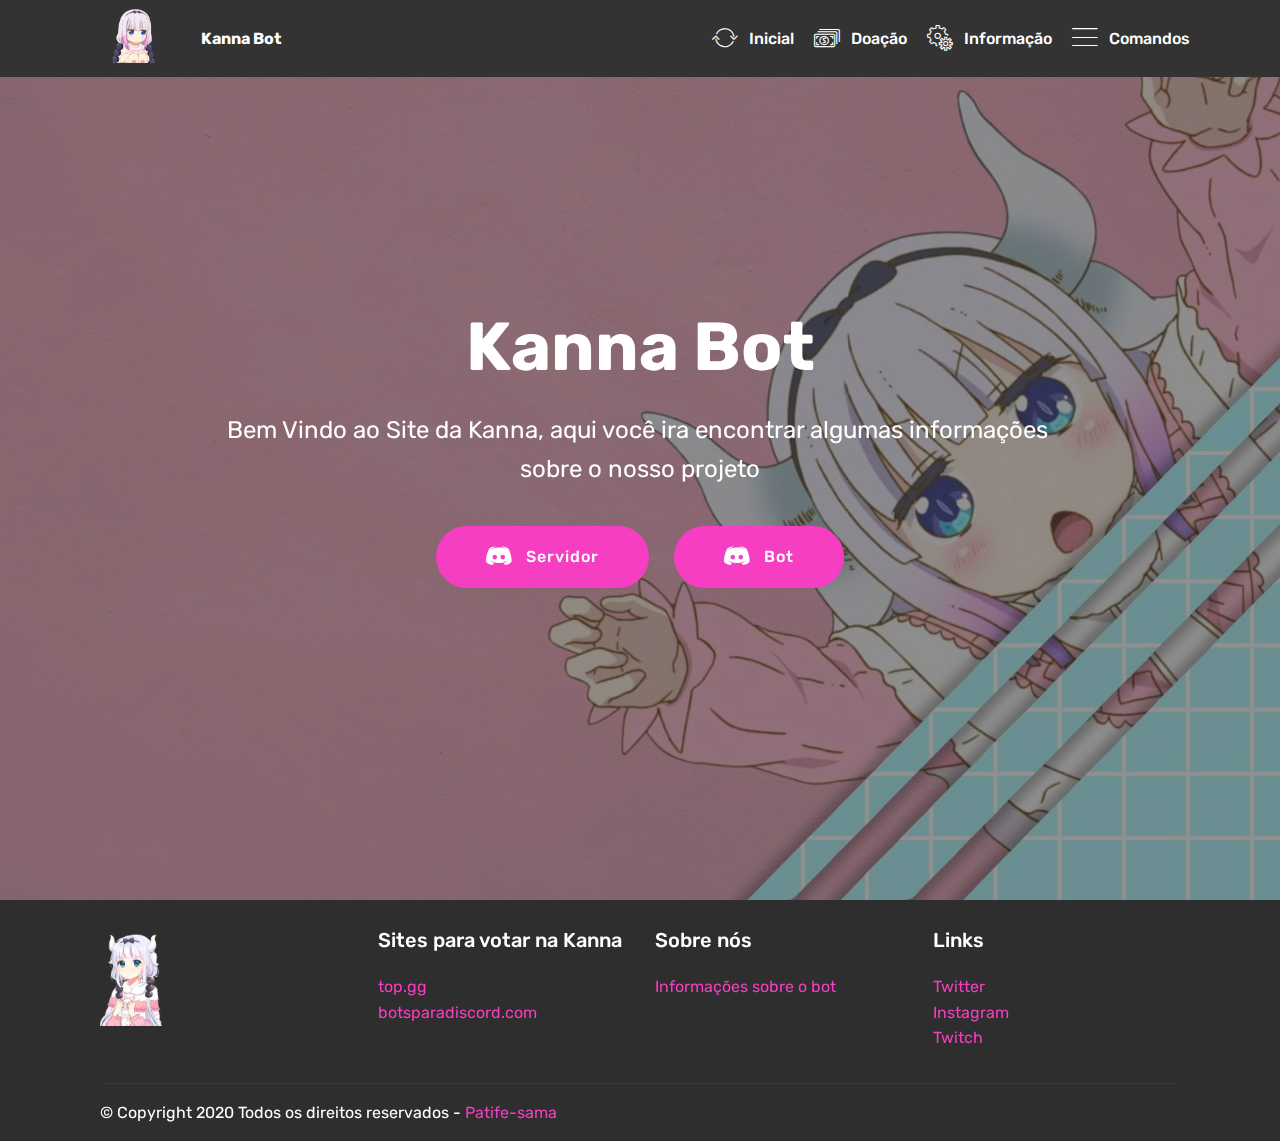
<file: index.html>
<!DOCTYPE html>
<html  >
<head>
  <!-- Site made with Mobirise Website Builder v4.12.4, https://mobirise.com -->
  <meta charset="UTF-8">
  <meta http-equiv="X-UA-Compatible" content="IE=edge">
  <meta name="generator" content="Mobirise v4.12.4, mobirise.com">
  <meta name="viewport" content="width=device-width, initial-scale=1, minimum-scale=1">
  <link rel="shortcut icon" href="assets/images/kanna-anime.ico" type="image/x-icon">
  <meta name="description" content="Pagina principal do site Kanna Bot">
  
  
  <title>Home</title>
  <link rel="stylesheet" href="assets/web/assets/mobirise-icons/mobirise-icons.css">
  <link rel="stylesheet" href="assets/facebook-plugin/style.css">
  <link rel="stylesheet" href="assets/bootstrap/css/bootstrap.min.css">
  <link rel="stylesheet" href="assets/bootstrap/css/bootstrap-grid.min.css">
  <link rel="stylesheet" href="assets/bootstrap/css/bootstrap-reboot.min.css">
  <link rel="stylesheet" href="assets/dropdown/css/style.css">
  <link rel="stylesheet" href="assets/tether/tether.min.css">
  <link rel="stylesheet" href="assets/socicon/css/styles.css">
  <link rel="stylesheet" href="assets/theme/css/style.css">
  <link rel="preload" as="style" href="assets/mobirise/css/mbr-additional.css"><link rel="stylesheet" href="assets/mobirise/css/mbr-additional.css" type="text/css">
  
  
  
</head>
<body>
  <section class="menu cid-s4PFNB7rVZ" once="menu" id="menu1-2">

    

    <nav class="navbar navbar-expand beta-menu navbar-dropdown align-items-center navbar-fixed-top navbar-toggleable-sm">
        <button class="navbar-toggler navbar-toggler-right" type="button" data-toggle="collapse" data-target="#navbarSupportedContent" aria-controls="navbarSupportedContent" aria-expanded="false" aria-label="Toggle navigation">
            <div class="hamburger">
                <span></span>
                <span></span>
                <span></span>
                <span></span>
            </div>
        </button>
        <div class="menu-logo">
            <div class="navbar-brand">
                <span class="navbar-logo">
                    <a href="index.html">
                         <img src="assets/images/aaa.png" alt="Mobirise" title="" style="height: 3.8rem;">
                    </a>
                </span>
                <span class="navbar-caption-wrap"><a class="navbar-caption text-white display-4" href="index.html">
                        Kanna Bot</a></span>
            </div>
        </div>
        <div class="collapse navbar-collapse" id="navbarSupportedContent">
            <ul class="navbar-nav nav-dropdown nav-right" data-app-modern-menu="true"><li class="nav-item">
                    <a class="nav-link link text-white display-4" href="index.html"><span class="mbri-update mbr-iconfont mbr-iconfont-btn"></span>Inicial</a>
                </li>
                <li class="nav-item"><a class="nav-link link text-white display-4" href="doar.html"><span class="mbri-cash mbr-iconfont mbr-iconfont-btn"></span>Doação</a></li><li class="nav-item"><a class="nav-link link text-white display-4" href="info.html"><span class="mbri-setting mbr-iconfont mbr-iconfont-btn"></span>Informação</a></li><li class="nav-item"><a class="nav-link link text-white display-4" href="commands.html"><span class="mbri-menu mbr-iconfont mbr-iconfont-btn"></span>Comandos</a></li></ul>
            
        </div>
    </nav>
</section>

<section class="engine"><a href="https://mobirise.info/s">free bootstrap themes</a></section><section class="cid-s4PFouXiJX mbr-fullscreen mbr-parallax-background" id="header2-1">

    

    <div class="mbr-overlay" style="opacity: 0.5; background-color: rgb(35, 35, 35);"></div>

    <div class="container align-center">
        <div class="row justify-content-md-center">
            <div class="mbr-white col-md-10">
                <h1 class="mbr-section-title mbr-bold pb-3 mbr-fonts-style display-1">
                    Kanna Bot</h1>
                
                <p class="mbr-text pb-3 mbr-fonts-style display-5">
                    Bem Vindo ao Site da Kanna, aqui você ira encontrar algumas informações&nbsp;<br>sobre o nosso projeto</p>
                <div class="mbr-section-btn"><a class="btn btn-md btn-primary display-4" href="https://discord.gg/T2wdS2e"><span class="socicon socicon-discord mbr-iconfont mbr-iconfont-btn"></span>Servidor</a>
                    <a class="btn btn-md btn-primary display-4" href="https://discord.com/api/oauth2/authorize?client_id=575697536023789578&permissions=8&scope=bot"><span class="socicon socicon-discord mbr-iconfont mbr-iconfont-btn"></span>Bot</a></div>
            </div>
        </div>
    </div>
    
</section>

<section class="cid-s4PHczdL6P" id="footer1-7">

    

    

    <div class="container">
        <div class="media-container-row content text-white">
            <div class="col-12 col-md-3">
                <div class="media-wrap">
                    <a href="index.html">
                        <img src="assets/images/83f96a83cc4a1b7266ef37dd850abb74-1.png" alt="Mobirise" title="">
                    </a>
                </div>
            </div>
            <div class="col-12 col-md-3 mbr-fonts-style display-7">
                <h5 class="pb-3">Sites para votar na Kanna
</h5>
                <p class="mbr-text"><a href="https://top.gg/" target="_blank">top.gg</a><br><a href="https://botsparadiscord.com/bots" target="_blank">botsparadiscord.com</a></p>
            </div>
            <div class="col-12 col-md-3 mbr-fonts-style display-7">
                <h5 class="pb-3">Sobre nós</h5>
                <p class="mbr-text"><a href="info.html">Informações sobre o bot</a></p>
            </div>
            <div class="col-12 col-md-3 mbr-fonts-style display-7">
                <h5 class="pb-3">
                    Links
                </h5>
                <p class="mbr-text"><a href="https://twitter.com/Patife_sama" target="_blank">Twitter</a><br><a href="https://www.instagram.com/basara.sama/" target="_blank">Instagram</a><br><a href="https://www.twitch.tv/patife_sama" target="_blank">Twitch</a></p>
            </div>
        </div>
        <div class="footer-lower">
            <div class="media-container-row">
                <div class="col-sm-12">
                    <hr>
                </div>
            </div>
            <div class="media-container-row mbr-white">
                <div class="col-sm-6 copyright">
                    <p class="mbr-text mbr-fonts-style display-7">
                        © Copyright 2020 Todos os direitos reservados - <a href="https://twitter.com/Patife_sama" target="_blank">Patife-sama</a></p>
                </div>
                <div class="col-md-6">
                    
                </div>
            </div>
        </div>
    </div>
</section>


  <script src="assets/web/assets/jquery/jquery.min.js"></script>
  <script src="assets/popper/popper.min.js"></script>
  <script src="https://connect.facebook.net/en_US/sdk.js#xfbml=1&version=v2.5"></script>
  <script src="https://apis.google.com/js/plusone.js"></script>
  <script src="assets/facebook-plugin/facebook-script.js"></script>
  <script src="assets/bootstrap/js/bootstrap.min.js"></script>
  <script src="assets/smoothscroll/smooth-scroll.js"></script>
  <script src="assets/dropdown/js/nav-dropdown.js"></script>
  <script src="assets/dropdown/js/navbar-dropdown.js"></script>
  <script src="assets/touchswipe/jquery.touch-swipe.min.js"></script>
  <script src="assets/parallax/jarallax.min.js"></script>
  <script src="assets/tether/tether.min.js"></script>
  <script src="assets/theme/js/script.js"></script>
  
  
</body>
</html>
</file>
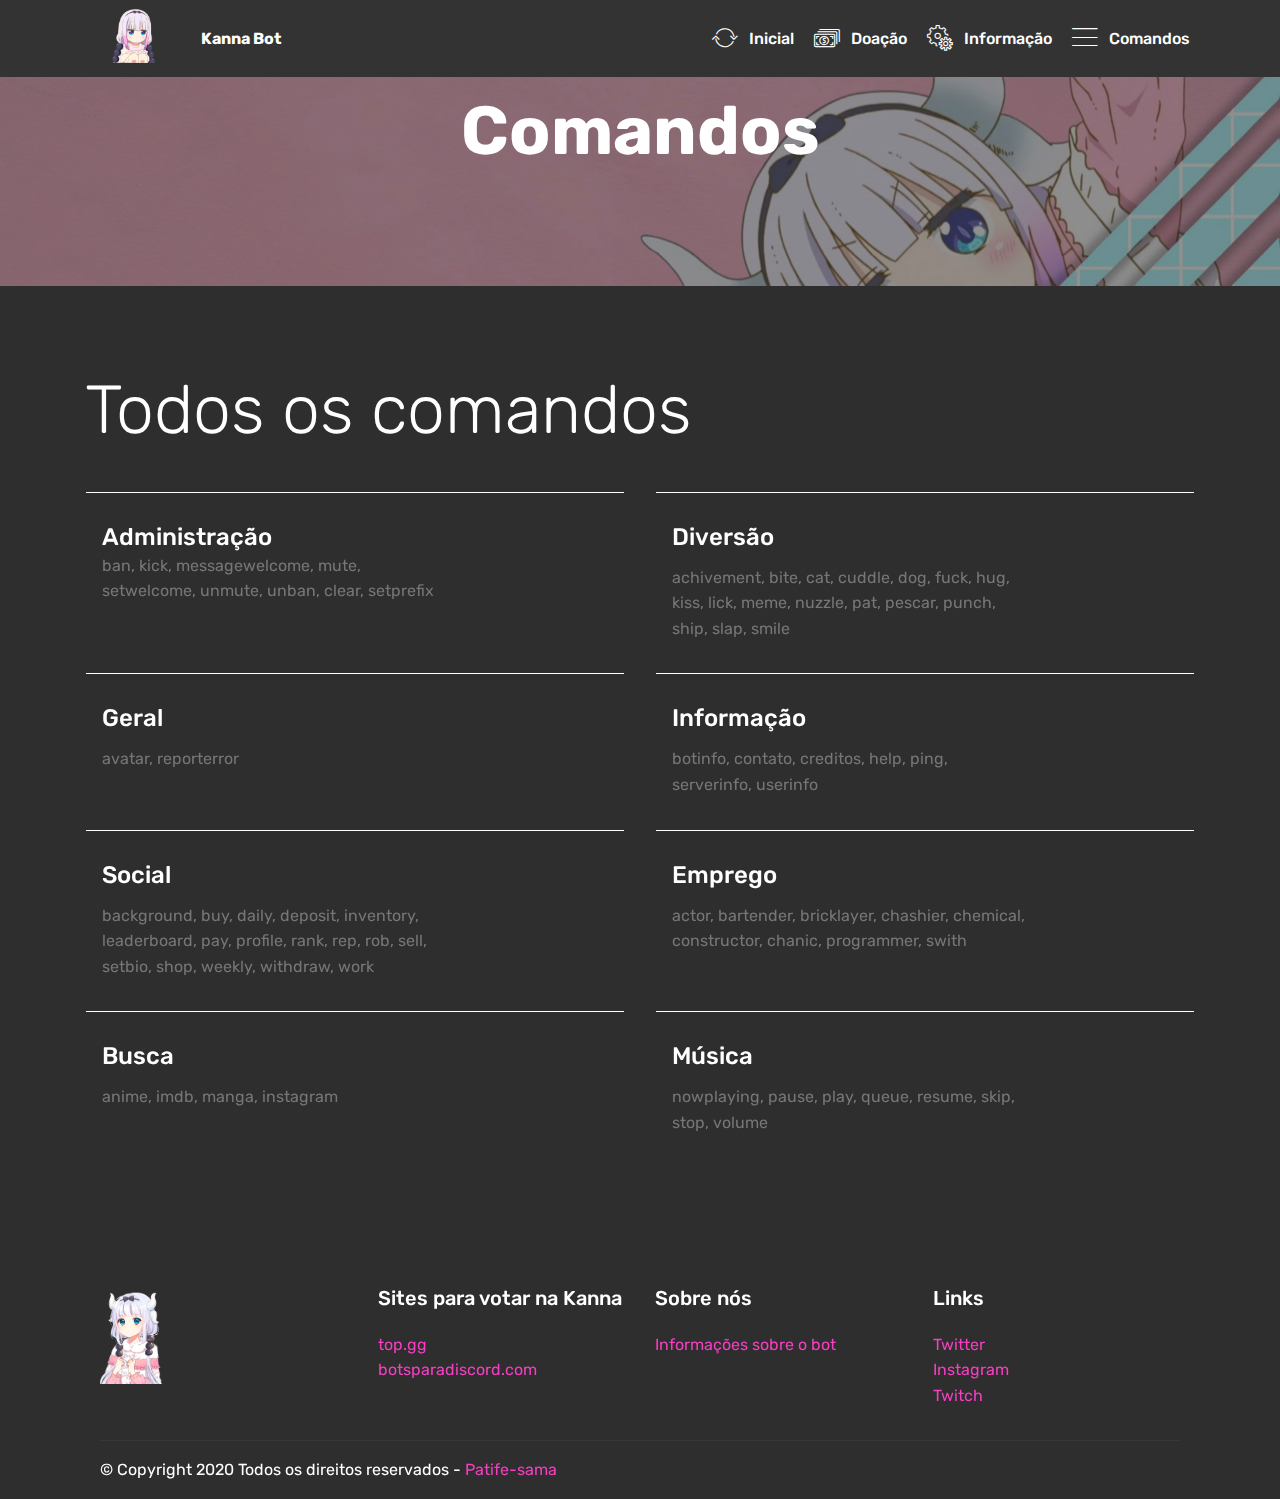
<file: commands.html>
<!DOCTYPE html>
<html  >
<head>
  <!-- Site made with Mobirise Website Builder v4.12.4, https://mobirise.com -->
  <meta charset="UTF-8">
  <meta http-equiv="X-UA-Compatible" content="IE=edge">
  <meta name="generator" content="Mobirise v4.12.4, mobirise.com">
  <meta name="viewport" content="width=device-width, initial-scale=1, minimum-scale=1">
  <link rel="shortcut icon" href="assets/images/kanna-anime.ico" type="image/x-icon">
  <meta name="description" content="Veja todos os comandos do bot">
  
  
  <title>Comandos</title>
  <link rel="stylesheet" href="assets/web/assets/mobirise-icons/mobirise-icons.css">
  <link rel="stylesheet" href="assets/facebook-plugin/style.css">
  <link rel="stylesheet" href="assets/bootstrap/css/bootstrap.min.css">
  <link rel="stylesheet" href="assets/bootstrap/css/bootstrap-grid.min.css">
  <link rel="stylesheet" href="assets/bootstrap/css/bootstrap-reboot.min.css">
  <link rel="stylesheet" href="assets/dropdown/css/style.css">
  <link rel="stylesheet" href="assets/tether/tether.min.css">
  <link rel="stylesheet" href="assets/socicon/css/styles.css">
  <link rel="stylesheet" href="assets/theme/css/style.css">
  <link rel="preload" as="style" href="assets/mobirise/css/mbr-additional.css"><link rel="stylesheet" href="assets/mobirise/css/mbr-additional.css" type="text/css">
  
  
  
</head>
<body>
  <section class="menu cid-s4PFNB7rVZ" once="menu" id="menu1-i">

    

    <nav class="navbar navbar-expand beta-menu navbar-dropdown align-items-center navbar-fixed-top navbar-toggleable-sm">
        <button class="navbar-toggler navbar-toggler-right" type="button" data-toggle="collapse" data-target="#navbarSupportedContent" aria-controls="navbarSupportedContent" aria-expanded="false" aria-label="Toggle navigation">
            <div class="hamburger">
                <span></span>
                <span></span>
                <span></span>
                <span></span>
            </div>
        </button>
        <div class="menu-logo">
            <div class="navbar-brand">
                <span class="navbar-logo">
                    <a href="index.html">
                         <img src="assets/images/aaa.png" alt="Mobirise" title="" style="height: 3.8rem;">
                    </a>
                </span>
                <span class="navbar-caption-wrap"><a class="navbar-caption text-white display-4" href="index.html">
                        Kanna Bot</a></span>
            </div>
        </div>
        <div class="collapse navbar-collapse" id="navbarSupportedContent">
            <ul class="navbar-nav nav-dropdown nav-right" data-app-modern-menu="true"><li class="nav-item">
                    <a class="nav-link link text-white display-4" href="index.html"><span class="mbri-update mbr-iconfont mbr-iconfont-btn"></span>Inicial</a>
                </li>
                <li class="nav-item"><a class="nav-link link text-white display-4" href="doar.html"><span class="mbri-cash mbr-iconfont mbr-iconfont-btn"></span>Doação</a></li><li class="nav-item"><a class="nav-link link text-white display-4" href="info.html"><span class="mbri-setting mbr-iconfont mbr-iconfont-btn"></span>Informação</a></li><li class="nav-item"><a class="nav-link link text-white display-4" href="commands.html"><span class="mbri-menu mbr-iconfont mbr-iconfont-btn"></span>Comandos</a></li></ul>
            
        </div>
    </nav>
</section>

<section class="engine"><a href="https://mobirise.info/z">best free css templates</a></section><section class="cid-s4PUbuRP2b mbr-parallax-background" id="header2-k">

    

    <div class="mbr-overlay" style="opacity: 0.5; background-color: rgb(35, 35, 35);"></div>

    <div class="container align-center">
        <div class="row justify-content-md-center">
            <div class="mbr-white col-md-10">
                <h1 class="mbr-section-title mbr-bold pb-3 mbr-fonts-style display-1">Comandos</h1>
                
                
                
            </div>
        </div>
    </div>
    
</section>

<section class="services3 cid-s4Q2q2ngvq" id="services3-n">
    <!---->
    
    <!---->
    <!--Overlay-->
    
    <!--Container-->
    <div class="container">
        <div class="row">
            <!--Titles-->
            <div class="title pb-5 col-12">
                <h2 class="align-left mbr-fonts-style display-1">
                    Todos os comandos</h2>
                
            </div>
            <!--Card-1-->
            <div class="card px-3 col-12 col-md-6">
                <div class="card-wrapper media-container-row media-container-row">
                    <div class="card-box">
                        <div class="top-line pb-1">
                            <h4 class="card-title mbr-fonts-style display-5">Administração</h4>
                            <p class="mbr-text card-title cost mbr-fonts-style m-0 display-5"></p>
                        </div>
                        <div class="bottom-line">
                            <p class="mbr-text mbr-fonts-style display-7">
                                ban, kick, messagewelcome, mute, setwelcome, unmute, unban, clear, setprefix<br>
                            </p>
                        </div>
                    </div>
                </div>
            </div>
            <!--Card-2-->
            <div class="card px-3 col-12 col-md-6">
                <div class="card-wrapper media-container-row media-container-row">
                    <div class="card-box">
                        <div class="top-line pb-3">
                            <h4 class="card-title mbr-fonts-style display-5">
                                Diversão
                            </h4>
                            <p class="mbr-text card-title cost mbr-fonts-style m-0 display-5"></p>
                        </div>
                        <div class="bottom-line">
                            <p class="mbr-text mbr-fonts-style display-7">achivement, bite, cat, cuddle, dog, fuck, hug, kiss, lick, meme, nuzzle, pat, pescar, punch, ship, slap, smile<br></p>
                        </div>
                    </div>
                </div>
            </div>
            <!--Card-3-->
            <div class="card px-3 col-12 col-md-6">
                <div class="card-wrapper media-container-row media-container-row">
                    <div class="card-box">
                        <div class="top-line pb-3">
                            <h4 class="card-title mbr-fonts-style display-5">
                                Geral</h4>
                            <p class="mbr-text card-title cost mbr-fonts-style m-0 display-5"></p>
                        </div>
                        <div class="bottom-line">
                            <p class="mbr-text mbr-fonts-style display-7">avatar, reporterror&nbsp;<br></p>
                        </div>
                    </div>
                </div>
            </div>
            <!--Card-4-->
            <div class="card px-3 col-12 col-md-6">
                <div class="card-wrapper media-container-row media-container-row">
                    <div class="card-box">
                        <div class="top-line pb-3">
                            <h4 class="card-title mbr-fonts-style display-5">
                                Informação</h4>
                            <p class="mbr-text card-title cost mbr-fonts-style m-0 display-5"></p>
                        </div>
                        <div class="bottom-line">
                            <p class="mbr-text mbr-fonts-style display-7">botinfo, contato, creditos, help, ping, serverinfo, userinfo&nbsp;<br></p>
                        </div>
                    </div>
                </div>
            </div>
            <!--Card-5-->
            <div class="card px-3 col-12 col-md-6">
                <div class="card-wrapper media-container-row media-container-row">
                    <div class="card-box">
                        <div class="top-line pb-3">
                            <h4 class="card-title mbr-fonts-style display-5">
                                Social</h4>
                            <p class="mbr-text card-title cost mbr-fonts-style m-0 display-5"></p>
                        </div>
                        <div class="bottom-line">
                            <p class="mbr-text mbr-fonts-style display-7">background, buy, daily, deposit, inventory, leaderboard, pay, profile, rank, rep, rob, sell, setbio, shop, weekly, withdraw, work&nbsp;<br></p>
                        </div>
                    </div>
                </div>
            </div>
            <!--Card-6-->
            <div class="card px-3 col-12 col-md-6">
                <div class="card-wrapper media-container-row media-container-row">
                    <div class="card-box">
                        <div class="top-line pb-3">
                            <h4 class="card-title mbr-fonts-style display-5">
                                Emprego</h4>
                            <p class="mbr-text card-title cost mbr-fonts-style m-0 display-5"></p>
                        </div>
                        <div class="bottom-line">
                            <p class="mbr-text mbr-fonts-style display-7">actor, bartender, bricklayer, chashier, chemical, constructor, chanic, programmer, swith&nbsp;<br></p>
                        </div>
                    </div>
                </div>
            </div>
            <!--Card-7-->
            <div class="card px-3 col-12 col-md-6">
                <div class="card-wrapper media-container-row media-container-row">
                    <div class="card-box">
                        <div class="top-line pb-3">
                            <h4 class="card-title mbr-fonts-style display-5">
                                Busca</h4>
                            <p class="mbr-text card-title cost mbr-fonts-style m-0 display-5"></p>
                        </div>
                        <div class="bottom-line">
                            <p class="mbr-text mbr-fonts-style display-7">anime, imdb, manga, instagram<br></p>
                        </div>
                    </div>
                </div>
            </div>
            <div class="card px-3 col-12 col-md-6">
                <div class="card-wrapper media-container-row media-container-row">
                    <div class="card-box">
                        <div class="top-line pb-3">
                            <h4 class="card-title mbr-fonts-style display-5">
                                Música</h4>
                            <p class="mbr-text card-title cost mbr-fonts-style m-0 display-5"></p>
                        </div>
                        <div class="bottom-line">
                            <p class="mbr-text mbr-fonts-style display-7">nowplaying, pause, play, queue, resume, skip, stop, volume<br></p>
                        </div>
                    </div>
                </div>
            </div>
            <!--Card-8-->
            
            <!--Card-9-->
            
            <!--Card-10-->
            
            <!--Card-11-->
            
            <!--Card-12-->
            
        </div>
    </div>
</section>

<section class="cid-s4PUat5UhN" id="footer1-j">

    

    

    <div class="container">
        <div class="media-container-row content text-white">
            <div class="col-12 col-md-3">
                <div class="media-wrap">
                    <a href="index.html">
                        <img src="assets/images/83f96a83cc4a1b7266ef37dd850abb74-1.png" alt="Mobirise" title="">
                    </a>
                </div>
            </div>
            <div class="col-12 col-md-3 mbr-fonts-style display-7">
                <h5 class="pb-3">Sites para votar na Kanna
</h5>
                <p class="mbr-text"><a href="https://top.gg/" target="_blank">top.gg</a><br><a href="https://botsparadiscord.com/bots" target="_blank">botsparadiscord.com</a></p>
            </div>
            <div class="col-12 col-md-3 mbr-fonts-style display-7">
                <h5 class="pb-3">Sobre nós</h5>
                <p class="mbr-text"><a href="info.html">Informações sobre o bot</a></p>
            </div>
            <div class="col-12 col-md-3 mbr-fonts-style display-7">
                <h5 class="pb-3">
                    Links
                </h5>
                <p class="mbr-text"><a href="https://twitter.com/Patife_sama" target="_blank">Twitter</a><br><a href="https://www.instagram.com/basara.sama/" target="_blank">Instagram</a><br><a href="https://www.twitch.tv/patife_sama" target="_blank">Twitch</a></p>
            </div>
        </div>
        <div class="footer-lower">
            <div class="media-container-row">
                <div class="col-sm-12">
                    <hr>
                </div>
            </div>
            <div class="media-container-row mbr-white">
                <div class="col-sm-6 copyright">
                    <p class="mbr-text mbr-fonts-style display-7">
                        © Copyright 2020 Todos os direitos reservados - <a href="https://twitter.com/Patife_sama" target="_blank">Patife-sama</a></p>
                </div>
                <div class="col-md-6">
                    
                </div>
            </div>
        </div>
    </div>
</section>


  <script src="assets/web/assets/jquery/jquery.min.js"></script>
  <script src="assets/popper/popper.min.js"></script>
  <script src="https://connect.facebook.net/en_US/sdk.js#xfbml=1&version=v2.5"></script>
  <script src="https://apis.google.com/js/plusone.js"></script>
  <script src="assets/facebook-plugin/facebook-script.js"></script>
  <script src="assets/bootstrap/js/bootstrap.min.js"></script>
  <script src="assets/smoothscroll/smooth-scroll.js"></script>
  <script src="assets/dropdown/js/nav-dropdown.js"></script>
  <script src="assets/dropdown/js/navbar-dropdown.js"></script>
  <script src="assets/touchswipe/jquery.touch-swipe.min.js"></script>
  <script src="assets/parallax/jarallax.min.js"></script>
  <script src="assets/tether/tether.min.js"></script>
  <script src="assets/theme/js/script.js"></script>
  
  
</body>
</html>
</file>
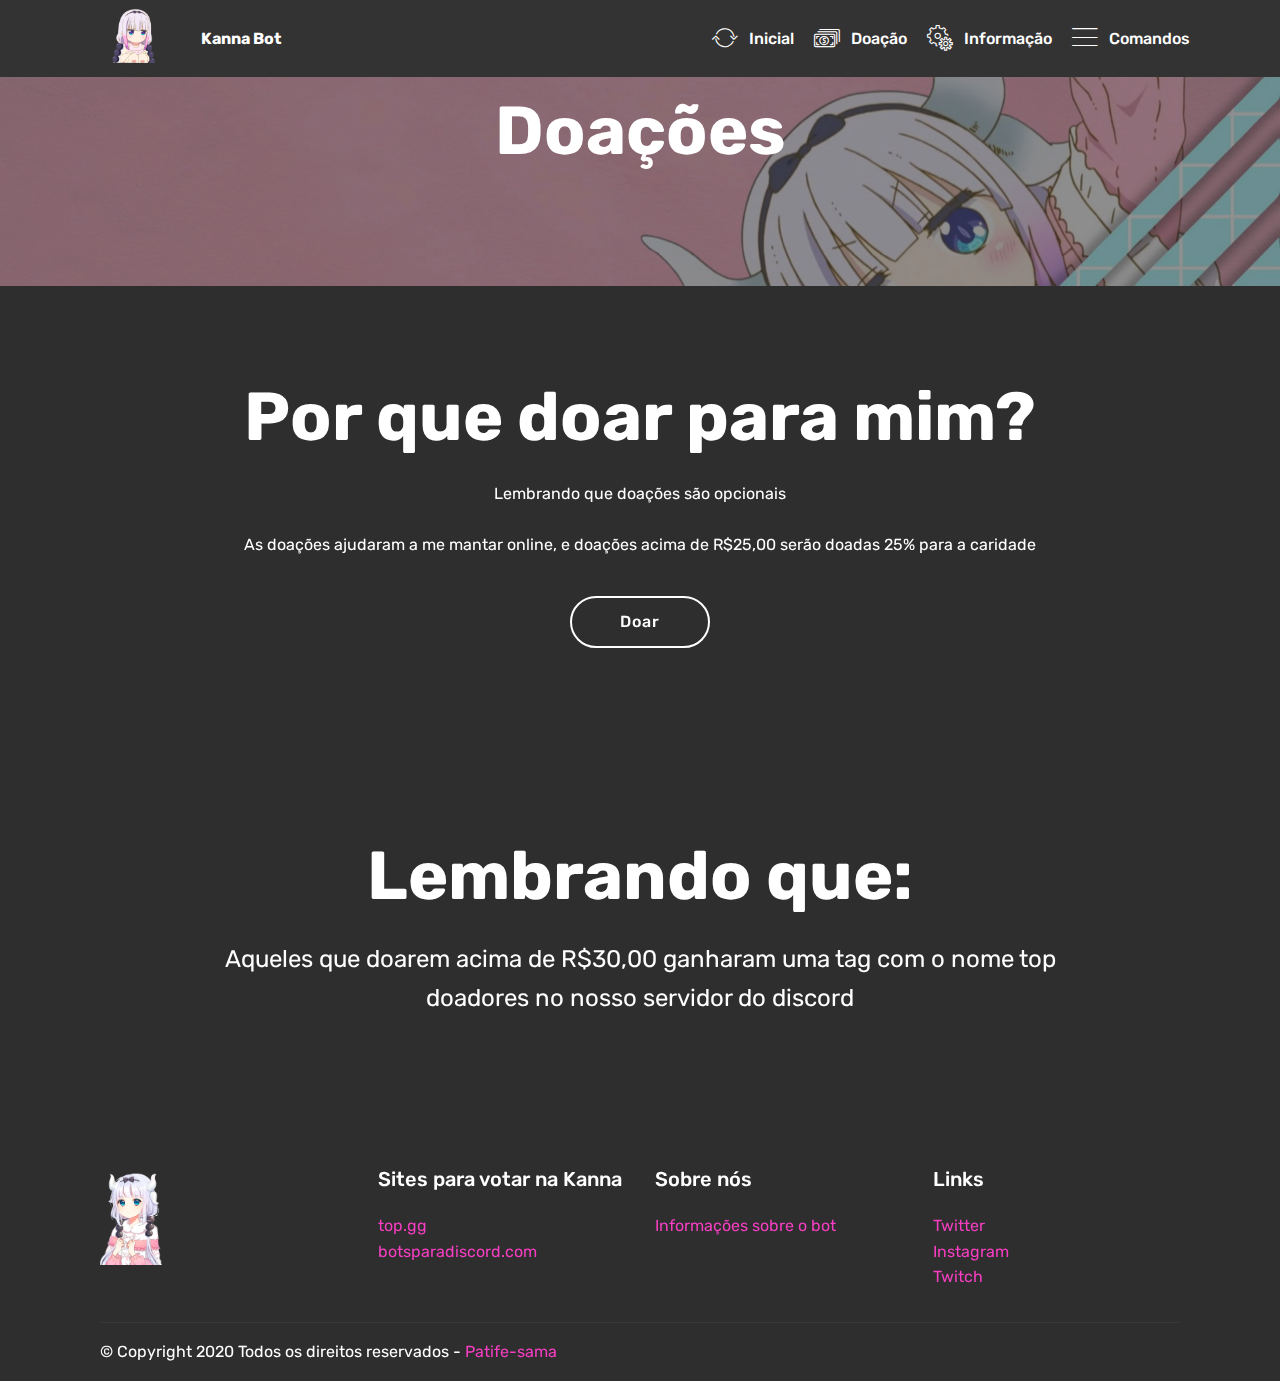
<file: doar.html>
<!DOCTYPE html>
<html  >
<head>
  <!-- Site made with Mobirise Website Builder v4.12.4, https://mobirise.com -->
  <meta charset="UTF-8">
  <meta http-equiv="X-UA-Compatible" content="IE=edge">
  <meta name="generator" content="Mobirise v4.12.4, mobirise.com">
  <meta name="viewport" content="width=device-width, initial-scale=1, minimum-scale=1">
  <link rel="shortcut icon" href="assets/images/kanna-anime.ico" type="image/x-icon">
  <meta name="description" content="Doe para manter nosso bot online">
  
  
  <title>Doação</title>
  <link rel="stylesheet" href="assets/web/assets/mobirise-icons/mobirise-icons.css">
  <link rel="stylesheet" href="assets/facebook-plugin/style.css">
  <link rel="stylesheet" href="assets/bootstrap/css/bootstrap.min.css">
  <link rel="stylesheet" href="assets/bootstrap/css/bootstrap-grid.min.css">
  <link rel="stylesheet" href="assets/bootstrap/css/bootstrap-reboot.min.css">
  <link rel="stylesheet" href="assets/dropdown/css/style.css">
  <link rel="stylesheet" href="assets/tether/tether.min.css">
  <link rel="stylesheet" href="assets/socicon/css/styles.css">
  <link rel="stylesheet" href="assets/theme/css/style.css">
  <link rel="preload" as="style" href="assets/mobirise/css/mbr-additional.css"><link rel="stylesheet" href="assets/mobirise/css/mbr-additional.css" type="text/css">
  
  
  
</head>
<body>
  <section class="menu cid-s4PFNB7rVZ" once="menu" id="menu1-9">

    

    <nav class="navbar navbar-expand beta-menu navbar-dropdown align-items-center navbar-fixed-top navbar-toggleable-sm">
        <button class="navbar-toggler navbar-toggler-right" type="button" data-toggle="collapse" data-target="#navbarSupportedContent" aria-controls="navbarSupportedContent" aria-expanded="false" aria-label="Toggle navigation">
            <div class="hamburger">
                <span></span>
                <span></span>
                <span></span>
                <span></span>
            </div>
        </button>
        <div class="menu-logo">
            <div class="navbar-brand">
                <span class="navbar-logo">
                    <a href="index.html">
                         <img src="assets/images/aaa.png" alt="Mobirise" title="" style="height: 3.8rem;">
                    </a>
                </span>
                <span class="navbar-caption-wrap"><a class="navbar-caption text-white display-4" href="index.html">
                        Kanna Bot</a></span>
            </div>
        </div>
        <div class="collapse navbar-collapse" id="navbarSupportedContent">
            <ul class="navbar-nav nav-dropdown nav-right" data-app-modern-menu="true"><li class="nav-item">
                    <a class="nav-link link text-white display-4" href="index.html"><span class="mbri-update mbr-iconfont mbr-iconfont-btn"></span>Inicial</a>
                </li>
                <li class="nav-item"><a class="nav-link link text-white display-4" href="doar.html"><span class="mbri-cash mbr-iconfont mbr-iconfont-btn"></span>Doação</a></li><li class="nav-item"><a class="nav-link link text-white display-4" href="info.html"><span class="mbri-setting mbr-iconfont mbr-iconfont-btn"></span>Informação</a></li><li class="nav-item"><a class="nav-link link text-white display-4" href="commands.html"><span class="mbri-menu mbr-iconfont mbr-iconfont-btn"></span>Comandos</a></li></ul>
            
        </div>
    </nav>
</section>

<section class="engine"><a href="https://mobirise.info/j">website templates</a></section><section class="cid-s4PKsGjzmS mbr-parallax-background" id="header2-b">

    

    <div class="mbr-overlay" style="opacity: 0.5; background-color: rgb(35, 35, 35);"></div>

    <div class="container align-center">
        <div class="row justify-content-md-center">
            <div class="mbr-white col-md-10">
                <h1 class="mbr-section-title mbr-bold pb-3 mbr-fonts-style display-1">Doações</h1>
                
                
                
            </div>
        </div>
    </div>
    
</section>

<section class="header1 cid-s4PKlcxJnw" id="header16-a">

    

    

    <div class="container">
        <div class="row justify-content-md-center">
            <div class="col-md-10 align-center">
                <h1 class="mbr-section-title mbr-bold pb-3 mbr-fonts-style display-1">Por que doar para mim?</h1>
                
                <p class="mbr-text pb-3 mbr-fonts-style display-7">
                    Lembrando que doações são opcionais<br><br>As doações ajudaram a me mantar online, e doações acima de R$25,00 serão doadas 25% para a caridade</p>
                <div class="mbr-section-btn"><a class="btn btn-md btn-white-outline display-4" href="https://streamelements.com/patife_sama/tip">Doar</a></div>
            </div>
        </div>
    </div>

</section>

<section class="header1 cid-s4TAaduui9" id="header16-x">

    

    

    <div class="container">
        <div class="row justify-content-md-center">
            <div class="col-md-10 align-center">
                <h1 class="mbr-section-title mbr-bold pb-3 mbr-fonts-style display-1">
                    Lembrando que:</h1>
                
                <p class="mbr-text pb-3 mbr-fonts-style display-5">Aqueles que doarem acima de R$30,00 ganharam uma tag com o nome top doadores no nosso servidor do discord</p>
                
            </div>
        </div>
    </div>

</section>

<section class="cid-s4PN0NiQpU" id="footer1-d">

    

    

    <div class="container">
        <div class="media-container-row content text-white">
            <div class="col-12 col-md-3">
                <div class="media-wrap">
                    <a href="index.html">
                        <img src="assets/images/83f96a83cc4a1b7266ef37dd850abb74-1.png" alt="Mobirise" title="">
                    </a>
                </div>
            </div>
            <div class="col-12 col-md-3 mbr-fonts-style display-7">
                <h5 class="pb-3">Sites para votar na Kanna
</h5>
                <p class="mbr-text"><a href="https://top.gg/" target="_blank">top.gg</a><br><a href="https://botsparadiscord.com/bots" target="_blank">botsparadiscord.com</a></p>
            </div>
            <div class="col-12 col-md-3 mbr-fonts-style display-7">
                <h5 class="pb-3">Sobre nós</h5>
                <p class="mbr-text"><a href="info.html">Informações sobre o bot</a></p>
            </div>
            <div class="col-12 col-md-3 mbr-fonts-style display-7">
                <h5 class="pb-3">
                    Links
                </h5>
                <p class="mbr-text"><a href="https://twitter.com/Patife_sama" target="_blank">Twitter</a><br><a href="https://www.instagram.com/basara.sama/" target="_blank">Instagram</a><br><a href="https://www.twitch.tv/patife_sama" target="_blank">Twitch</a></p>
            </div>
        </div>
        <div class="footer-lower">
            <div class="media-container-row">
                <div class="col-sm-12">
                    <hr>
                </div>
            </div>
            <div class="media-container-row mbr-white">
                <div class="col-sm-6 copyright">
                    <p class="mbr-text mbr-fonts-style display-7">
                        © Copyright 2020 Todos os direitos reservados - <a href="https://twitter.com/Patife_sama" target="_blank">Patife-sama</a></p>
                </div>
                <div class="col-md-6">
                    
                </div>
            </div>
        </div>
    </div>
</section>


  <script src="assets/web/assets/jquery/jquery.min.js"></script>
  <script src="assets/popper/popper.min.js"></script>
  <script src="https://connect.facebook.net/en_US/sdk.js#xfbml=1&version=v2.5"></script>
  <script src="https://apis.google.com/js/plusone.js"></script>
  <script src="assets/facebook-plugin/facebook-script.js"></script>
  <script src="assets/bootstrap/js/bootstrap.min.js"></script>
  <script src="assets/smoothscroll/smooth-scroll.js"></script>
  <script src="assets/dropdown/js/nav-dropdown.js"></script>
  <script src="assets/dropdown/js/navbar-dropdown.js"></script>
  <script src="assets/touchswipe/jquery.touch-swipe.min.js"></script>
  <script src="assets/parallax/jarallax.min.js"></script>
  <script src="assets/tether/tether.min.js"></script>
  <script src="assets/theme/js/script.js"></script>
  
  
</body>
</html>
</file>
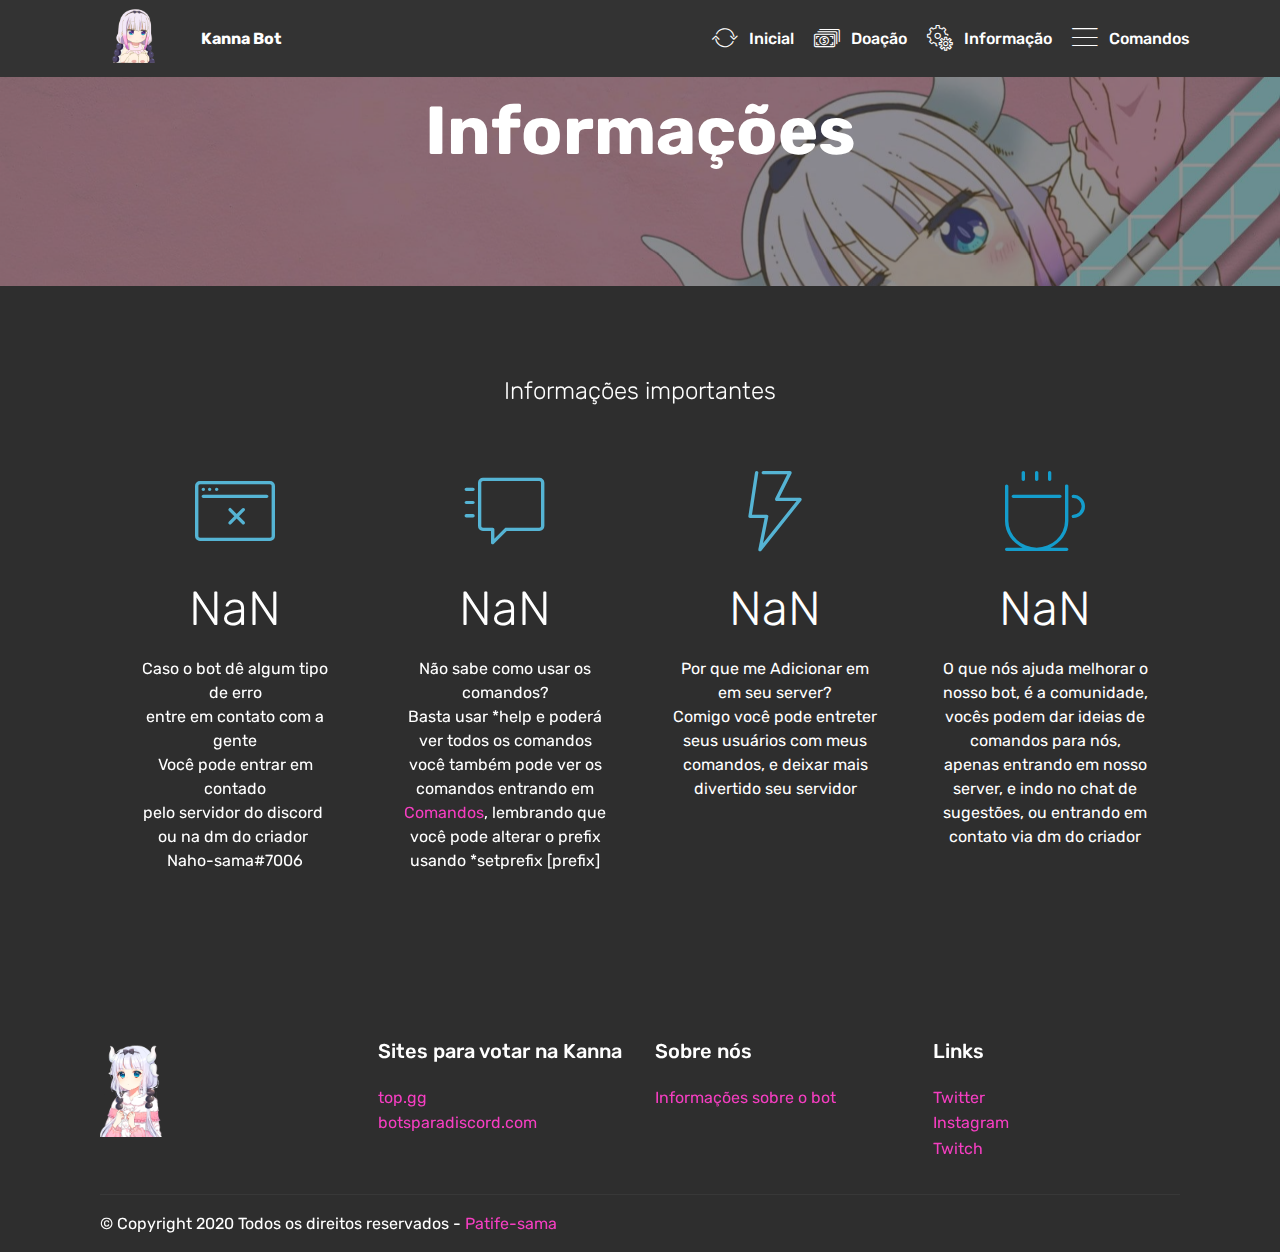
<file: info.html>
<!DOCTYPE html>
<html  >
<head>
  <!-- Site made with Mobirise Website Builder v4.12.4, https://mobirise.com -->
  <meta charset="UTF-8">
  <meta http-equiv="X-UA-Compatible" content="IE=edge">
  <meta name="generator" content="Mobirise v4.12.4, mobirise.com">
  <meta name="viewport" content="width=device-width, initial-scale=1, minimum-scale=1">
  <link rel="shortcut icon" href="assets/images/kanna-anime.ico" type="image/x-icon">
  <meta name="description" content="Informações importantes sobre a Kanna">
  
  
  <title>infomações</title>
  <link rel="stylesheet" href="assets/web/assets/mobirise-icons/mobirise-icons.css">
  <link rel="stylesheet" href="assets/facebook-plugin/style.css">
  <link rel="stylesheet" href="assets/bootstrap/css/bootstrap.min.css">
  <link rel="stylesheet" href="assets/bootstrap/css/bootstrap-grid.min.css">
  <link rel="stylesheet" href="assets/bootstrap/css/bootstrap-reboot.min.css">
  <link rel="stylesheet" href="assets/dropdown/css/style.css">
  <link rel="stylesheet" href="assets/tether/tether.min.css">
  <link rel="stylesheet" href="assets/socicon/css/styles.css">
  <link rel="stylesheet" href="assets/theme/css/style.css">
  <link rel="preload" as="style" href="assets/mobirise/css/mbr-additional.css"><link rel="stylesheet" href="assets/mobirise/css/mbr-additional.css" type="text/css">
  
  
  
</head>
<body>
  <section class="menu cid-s4PFNB7rVZ" once="menu" id="menu1-e">

    

    <nav class="navbar navbar-expand beta-menu navbar-dropdown align-items-center navbar-fixed-top navbar-toggleable-sm">
        <button class="navbar-toggler navbar-toggler-right" type="button" data-toggle="collapse" data-target="#navbarSupportedContent" aria-controls="navbarSupportedContent" aria-expanded="false" aria-label="Toggle navigation">
            <div class="hamburger">
                <span></span>
                <span></span>
                <span></span>
                <span></span>
            </div>
        </button>
        <div class="menu-logo">
            <div class="navbar-brand">
                <span class="navbar-logo">
                    <a href="index.html">
                         <img src="assets/images/aaa.png" alt="Mobirise" title="" style="height: 3.8rem;">
                    </a>
                </span>
                <span class="navbar-caption-wrap"><a class="navbar-caption text-white display-4" href="index.html">
                        Kanna Bot</a></span>
            </div>
        </div>
        <div class="collapse navbar-collapse" id="navbarSupportedContent">
            <ul class="navbar-nav nav-dropdown nav-right" data-app-modern-menu="true"><li class="nav-item">
                    <a class="nav-link link text-white display-4" href="index.html"><span class="mbri-update mbr-iconfont mbr-iconfont-btn"></span>Inicial</a>
                </li>
                <li class="nav-item"><a class="nav-link link text-white display-4" href="doar.html"><span class="mbri-cash mbr-iconfont mbr-iconfont-btn"></span>Doação</a></li><li class="nav-item"><a class="nav-link link text-white display-4" href="info.html"><span class="mbri-setting mbr-iconfont mbr-iconfont-btn"></span>Informação</a></li><li class="nav-item"><a class="nav-link link text-white display-4" href="commands.html"><span class="mbri-menu mbr-iconfont mbr-iconfont-btn"></span>Comandos</a></li></ul>
            
        </div>
    </nav>
</section>

<section class="engine"><a href="https://mobirise.info/i">website creation software</a></section><section class="cid-s4PRekdQ1f mbr-parallax-background" id="header2-g">

    

    <div class="mbr-overlay" style="opacity: 0.5; background-color: rgb(35, 35, 35);"></div>

    <div class="container align-center">
        <div class="row justify-content-md-center">
            <div class="mbr-white col-md-10">
                <h1 class="mbr-section-title mbr-bold pb-3 mbr-fonts-style display-1">Informações</h1>
                
                
                
            </div>
        </div>
    </div>
    
</section>

<section class="counters1 counters cid-s4PS5VEi0d" id="counters1-h">

    

    

    <div class="container">
        
        <h3 class="mbr-section-subtitle mbr-fonts-style display-5">
            Informações importantes</h3>

        <div class="container pt-4 mt-2">
            <div class="media-container-row">
                <div class="card p-3 align-center col-12 col-md-6 col-lg-3">
                    <div class="panel-item p-3">
                        <div class="card-img pb-3">
                            <span class="mbr-iconfont mbri-error" style="color: rgb(85, 180, 212); fill: rgb(85, 180, 212);"></span>
                        </div>

                        <div class="card-text">
                            <h3 class="count pt-3 pb-3 mbr-fonts-style display-2">
                                  Erro</h3>
                            
                            <p class="mbr-content-text mbr-fonts-style display-7">
                                Caso o bot dê algum tipo de erro<br>entre em contato com a gente<br>Você pode entrar em contado<br>pelo servidor do discord&nbsp;<br>ou na dm do criador&nbsp;<br>Naho-sama#7006</p>
                        </div>
                    </div>
                </div>


                <div class="card p-3 align-center col-12 col-md-6 col-lg-3">
                    <div class="panel-item p-3">
                        <div class="card-img pb-3">
                            <span class="mbr-iconfont mbri-help" style="color: rgb(85, 180, 212); fill: rgb(85, 180, 212);"></span>
                        </div>
                        <div class="card-text">
                            <h3 class="count pt-3 pb-3 mbr-fonts-style display-2">
                                  Help</h3>
                            
                            <p class="mbr-content-text mbr-fonts-style display-7">Não sabe como usar os comandos?<br>Basta usar *help e poderá ver todos os comandos<br>você também pode ver os comandos entrando em <a href="commands.html">Comandos</a>, lembrando que você pode alterar o prefix usando *setprefix [prefix]</p>
                        </div>
                    </div>
                </div>

                <div class="card p-3 align-center col-12 col-md-6 col-lg-3">
                    <div class="panel-item p-3">
                        <div class="card-img pb-3">
                            <span class="mbr-iconfont mbri-speed" style="color: rgb(85, 180, 212); fill: rgb(85, 180, 212);"></span>
                        </div>
                        <div class="card-text">
                            <h3 class="count pt-3 pb-3 mbr-fonts-style display-2">
                                  Me Adicone</h3>
                            
                            <p class="mbr-content-text mbr-fonts-style display-7">
                                    Por que me Adicionar em em seu server?<br>Comigo você pode entreter seus&nbsp;usuários com meus comandos, e deixar mais divertido seu servidor</p>
                        </div>
                    </div>
                </div>


                <div class="card p-3 align-center col-12 col-md-6 col-lg-3">
                    <div class="panel-item p-3">
                        <div class="card-img pb-3">
                            <span class="mbri-hot-cup mbr-iconfont"></span>
                        </div>

                        <div class="card-texts">
                             <h3 class="count pt-3 pb-3 mbr-fonts-style display-2">
                                  Sugestão</h3>
                            
                            <p class="mbr-content-text mbr-fonts-style display-7">O que nós ajuda melhorar o nosso bot, é a comunidade, vocês podem dar ideias de comandos para nós, apenas entrando em nosso server, e indo no chat de sugestões, ou entrando em contato via dm do criador</p>
                        </div>
                    </div>
                </div>
            </div>
        </div>
   </div>
</section>

<section class="cid-s4PRaH1pCk" id="footer1-f">

    

    

    <div class="container">
        <div class="media-container-row content text-white">
            <div class="col-12 col-md-3">
                <div class="media-wrap">
                    <a href="index.html">
                        <img src="assets/images/83f96a83cc4a1b7266ef37dd850abb74-1.png" alt="Mobirise" title="">
                    </a>
                </div>
            </div>
            <div class="col-12 col-md-3 mbr-fonts-style display-7">
                <h5 class="pb-3">Sites para votar na Kanna
</h5>
                <p class="mbr-text"><a href="https://top.gg/" target="_blank">top.gg</a><br><a href="https://botsparadiscord.com/bots" target="_blank">botsparadiscord.com</a></p>
            </div>
            <div class="col-12 col-md-3 mbr-fonts-style display-7">
                <h5 class="pb-3">Sobre nós</h5>
                <p class="mbr-text"><a href="info.html">Informações sobre o bot</a></p>
            </div>
            <div class="col-12 col-md-3 mbr-fonts-style display-7">
                <h5 class="pb-3">
                    Links
                </h5>
                <p class="mbr-text"><a href="https://twitter.com/Patife_sama" target="_blank">Twitter</a><br><a href="https://www.instagram.com/basara.sama/" target="_blank">Instagram</a><br><a href="https://www.twitch.tv/patife_sama" target="_blank">Twitch</a></p>
            </div>
        </div>
        <div class="footer-lower">
            <div class="media-container-row">
                <div class="col-sm-12">
                    <hr>
                </div>
            </div>
            <div class="media-container-row mbr-white">
                <div class="col-sm-6 copyright">
                    <p class="mbr-text mbr-fonts-style display-7">
                        © Copyright 2020 Todos os direitos reservados - <a href="https://twitter.com/Patife_sama" target="_blank">Patife-sama</a></p>
                </div>
                <div class="col-md-6">
                    
                </div>
            </div>
        </div>
    </div>
</section>


  <script src="assets/web/assets/jquery/jquery.min.js"></script>
  <script src="assets/popper/popper.min.js"></script>
  <script src="https://connect.facebook.net/en_US/sdk.js#xfbml=1&version=v2.5"></script>
  <script src="https://apis.google.com/js/plusone.js"></script>
  <script src="assets/facebook-plugin/facebook-script.js"></script>
  <script src="assets/bootstrap/js/bootstrap.min.js"></script>
  <script src="assets/smoothscroll/smooth-scroll.js"></script>
  <script src="assets/dropdown/js/nav-dropdown.js"></script>
  <script src="assets/dropdown/js/navbar-dropdown.js"></script>
  <script src="assets/touchswipe/jquery.touch-swipe.min.js"></script>
  <script src="assets/parallax/jarallax.min.js"></script>
  <script src="assets/viewportchecker/jquery.viewportchecker.js"></script>
  <script src="assets/tether/tether.min.js"></script>
  <script src="assets/theme/js/script.js"></script>
  
  
</body>
</html>
</file>
<file: assets/web/assets/mobirise-icons/mobirise-icons.css>
@font-face {
  font-family: 'MobiriseIcons';
  src:  url('mobirise-icons.eot?spat4u');
  src:  url('mobirise-icons.eot?spat4u#iefix') format('embedded-opentype'),
    url('mobirise-icons.ttf?spat4u') format('truetype'),
    url('mobirise-icons.woff?spat4u') format('woff'),
    url('mobirise-icons.svg?spat4u#MobiriseIcons') format('svg');
  font-weight: normal;
  font-style: normal;
  font-display: swap;
}

[class^="mbri-"], [class*=" mbri-"] {
  /* use !important to prevent issues with browser extensions that change fonts */
  font-family: MobiriseIcons !important;
  speak: none;
  font-style: normal;
  font-weight: normal;
  font-variant: normal;
  text-transform: none;
  line-height: 1;

  /* Better Font Rendering =========== */
  -webkit-font-smoothing: antialiased;
  -moz-osx-font-smoothing: grayscale;
}

.mbri-add-submenu:before {
  content: "\e900";
}
.mbri-alert:before {
  content: "\e901";
}
.mbri-align-center:before {
  content: "\e902";
}
.mbri-align-justify:before {
  content: "\e903";
}
.mbri-align-left:before {
  content: "\e904";
}
.mbri-align-right:before {
  content: "\e905";
}
.mbri-android:before {
  content: "\e906";
}
.mbri-apple:before {
  content: "\e907";
}
.mbri-arrow-down:before {
  content: "\e908";
}
.mbri-arrow-next:before {
  content: "\e909";
}
.mbri-arrow-prev:before {
  content: "\e90a";
}
.mbri-arrow-up:before {
  content: "\e90b";
}
.mbri-bold:before {
  content: "\e90c";
}
.mbri-bookmark:before {
  content: "\e90d";
}
.mbri-bootstrap:before {
  content: "\e90e";
}
.mbri-briefcase:before {
  content: "\e90f";
}
.mbri-browse:before {
  content: "\e910";
}
.mbri-bulleted-list:before {
  content: "\e911";
}
.mbri-calendar:before {
  content: "\e912";
}
.mbri-camera:before {
  content: "\e913";
}
.mbri-cart-add:before {
  content: "\e914";
}
.mbri-cart-full:before {
  content: "\e915";
}
.mbri-cash:before {
  content: "\e916";
}
.mbri-change-style:before {
  content: "\e917";
}
.mbri-chat:before {
  content: "\e918";
}
.mbri-clock:before {
  content: "\e919";
}
.mbri-close:before {
  content: "\e91a";
}
.mbri-cloud:before {
  content: "\e91b";
}
.mbri-code:before {
  content: "\e91c";
}
.mbri-contact-form:before {
  content: "\e91d";
}
.mbri-credit-card:before {
  content: "\e91e";
}
.mbri-cursor-click:before {
  content: "\e91f";
}
.mbri-cust-feedback:before {
  content: "\e920";
}
.mbri-database:before {
  content: "\e921";
}
.mbri-delivery:before {
  content: "\e922";
}
.mbri-desktop:before {
  content: "\e923";
}
.mbri-devices:before {
  content: "\e924";
}
.mbri-down:before {
  content: "\e925";
}
.mbri-download:before {
  content: "\e989";
}
.mbri-drag-n-drop:before {
  content: "\e927";
}
.mbri-drag-n-drop2:before {
  content: "\e928";
}
.mbri-edit:before {
  content: "\e929";
}
.mbri-edit2:before {
  content: "\e92a";
}
.mbri-error:before {
  content: "\e92b";
}
.mbri-extension:before {
  content: "\e92c";
}
.mbri-features:before {
  content: "\e92d";
}
.mbri-file:before {
  content: "\e92e";
}
.mbri-flag:before {
  content: "\e92f";
}
.mbri-folder:before {
  content: "\e930";
}
.mbri-gift:before {
  content: "\e931";
}
.mbri-github:before {
  content: "\e932";
}
.mbri-globe:before {
  content: "\e933";
}
.mbri-globe-2:before {
  content: "\e934";
}
.mbri-growing-chart:before {
  content: "\e935";
}
.mbri-hearth:before {
  content: "\e936";
}
.mbri-help:before {
  content: "\e937";
}
.mbri-home:before {
  content: "\e938";
}
.mbri-hot-cup:before {
  content: "\e939";
}
.mbri-idea:before {
  content: "\e93a";
}
.mbri-image-gallery:before {
  content: "\e93b";
}
.mbri-image-slider:before {
  content: "\e93c";
}
.mbri-info:before {
  content: "\e93d";
}
.mbri-italic:before {
  content: "\e93e";
}
.mbri-key:before {
  content: "\e93f";
}
.mbri-laptop:before {
  content: "\e940";
}
.mbri-layers:before {
  content: "\e941";
}
.mbri-left-right:before {
  content: "\e942";
}
.mbri-left:before {
  content: "\e943";
}
.mbri-letter:before {
  content: "\e944";
}
.mbri-like:before {
  content: "\e945";
}
.mbri-link:before {
  content: "\e946";
}
.mbri-lock:before {
  content: "\e947";
}
.mbri-login:before {
  content: "\e948";
}
.mbri-logout:before {
  content: "\e949";
}
.mbri-magic-stick:before {
  content: "\e94a";
}
.mbri-map-pin:before {
  content: "\e94b";
}
.mbri-menu:before {
  content: "\e94c";
}
.mbri-mobile:before {
  content: "\e94d";
}
.mbri-mobile2:before {
  content: "\e94e";
}
.mbri-mobirise:before {
  content: "\e94f";
}
.mbri-more-horizontal:before {
  content: "\e950";
}
.mbri-more-vertical:before {
  content: "\e951";
}
.mbri-music:before {
  content: "\e952";
}
.mbri-new-file:before {
  content: "\e953";
}
.mbri-numbered-list:before {
  content: "\e954";
}
.mbri-opened-folder:before {
  content: "\e955";
}
.mbri-pages:before {
  content: "\e956";
}
.mbri-paper-plane:before {
  content: "\e957";
}
.mbri-paperclip:before {
  content: "\e958";
}
.mbri-photo:before {
  content: "\e959";
}
.mbri-photos:before {
  content: "\e95a";
}
.mbri-pin:before {
  content: "\e95b";
}
.mbri-play:before {
  content: "\e95c";
}
.mbri-plus:before {
  content: "\e95d";
}
.mbri-preview:before {
  content: "\e95e";
}
.mbri-print:before {
  content: "\e95f";
}
.mbri-protect:before {
  content: "\e960";
}
.mbri-question:before {
  content: "\e961";
}
.mbri-quote-left:before {
  content: "\e962";
}
.mbri-quote-right:before {
  content: "\e963";
}
.mbri-refresh:before {
  content: "\e964";
}
.mbri-responsive:before {
  content: "\e965";
}
.mbri-right:before {
  content: "\e966";
}
.mbri-rocket:before {
  content: "\e967";
}
.mbri-sad-face:before {
  content: "\e968";
}
.mbri-sale:before {
  content: "\e969";
}
.mbri-save:before {
  content: "\e96a";
}
.mbri-search:before {
  content: "\e96b";
}
.mbri-setting:before {
  content: "\e96c";
}
.mbri-setting2:before {
  content: "\e96d";
}
.mbri-setting3:before {
  content: "\e96e";
}
.mbri-share:before {
  content: "\e96f";
}
.mbri-shopping-bag:before {
  content: "\e970";
}
.mbri-shopping-basket:before {
  content: "\e971";
}
.mbri-shopping-cart:before {
  content: "\e972";
}
.mbri-sites:before {
  content: "\e973";
}
.mbri-smile-face:before {
  content: "\e974";
}
.mbri-speed:before {
  content: "\e975";
}
.mbri-star:before {
  content: "\e976";
}
.mbri-success:before {
  content: "\e977";
}
.mbri-sun:before {
  content: "\e978";
}
.mbri-sun2:before {
  content: "\e979";
}
.mbri-tablet:before {
  content: "\e97a";
}
.mbri-tablet-vertical:before {
  content: "\e97b";
}
.mbri-target:before {
  content: "\e97c";
}
.mbri-timer:before {
  content: "\e97d";
}
.mbri-to-ftp:before {
  content: "\e97e";
}
.mbri-to-local-drive:before {
  content: "\e97f";
}
.mbri-touch-swipe:before {
  content: "\e980";
}
.mbri-touch:before {
  content: "\e981";
}
.mbri-trash:before {
  content: "\e982";
}
.mbri-underline:before {
  content: "\e983";
}
.mbri-unlink:before {
  content: "\e984";
}
.mbri-unlock:before {
  content: "\e985";
}
.mbri-up-down:before {
  content: "\e986";
}
.mbri-up:before {
  content: "\e987";
}
.mbri-update:before {
  content: "\e988";
}
.mbri-upload:before {
 content: "\e926"; 
}
.mbri-user:before {
  content: "\e98a";
}
.mbri-user2:before {
  content: "\e98b";
}
.mbri-users:before {
  content: "\e98c";
}
.mbri-video:before {
  content: "\e98d";
}
.mbri-video-play:before {
  content: "\e98e";
}
.mbri-watch:before {
  content: "\e98f";
}
.mbri-website-theme:before {
  content: "\e990";
}
.mbri-wifi:before {
  content: "\e991";
}
.mbri-windows:before {
  content: "\e992";
}
.mbri-zoom-out:before {
  content: "\e993";
}
.mbri-redo:before {
  content: "\e994";
}
.mbri-undo:before {
  content: "\e995";
}
</file>
<file: assets/facebook-plugin/style.css>
.mbr-section.mbr-section__comments{
    position: relative;
}
.mbr-section__comments{
    background-size: cover;
}
.addons-container {
  position: relative;
  margin-left: auto;
  margin-right: auto;
  padding-right: 15px;
  padding-left: 15px; }
  @media (min-width: 576px) {
    .addons-container {
      padding-right: 15px;
      padding-left: 15px; } }
  @media (min-width: 768px) {
    .addons-container {
      padding-right: 15px;
      padding-left: 15px; } }
  @media (min-width: 992px) {
    .addons-container {
      padding-right: 15px;
      padding-left: 15px; } }
  @media (min-width: 1200px) {
    .addons-container {
      padding-right: 15px;
      padding-left: 15px; } }
  @media (min-width: 576px) {
    .addons-container {
      width: 540px;
      max-width: 100%; } }
  @media (min-width: 768px) {
    .addons-container {
      width: 720px;
      max-width: 100%; } }
  @media (min-width: 992px) {
    .addons-container {
      width: 960px;
      max-width: 100%; } }
  @media (min-width: 1200px) {
    .addons-container {
      width: 1140px;
      max-width: 100%; } }

.addons-container-inner{
    position: relative;
    width: 100%;
    min-height: 1px;
    padding-right: 15px;
    padding-left: 15px;
}
@media (min-width: 567px) {
    .addons-container-inner{
        -ms-flex: 0 0 66.666667%;
        flex: 0 0 66.666667%;
        max-width: 66.666667%;
    }
}
.addons-row{
    display: flex;
    justify-content:center;
}
</file>
<file: assets/dropdown/css/style.css>
.navbar-dropdown {
  left: 0;
  padding: 0;
  position: absolute;
  right: 0;
  top: 0;
  transition: all 0.45s ease;
  z-index: 1030;
  background: #282828; }
  .navbar-dropdown .navbar-logo {
    margin-right: 0.8rem;
    transition: margin 0.3s ease-in-out;
    vertical-align: middle; }
    .navbar-dropdown .navbar-logo img {
      height: 3.125rem;
      transition: all 0.3s ease-in-out; }
    .navbar-dropdown .navbar-logo.mbr-iconfont {
      font-size: 3.125rem;
      line-height: 3.125rem; }
  .navbar-dropdown .navbar-caption {
    font-weight: 700;
    white-space: normal;
    vertical-align: -4px;
    line-height: 3.125rem !important; }
    .navbar-dropdown .navbar-caption, .navbar-dropdown .navbar-caption:hover {
      color: inherit;
      text-decoration: none; }
  .navbar-dropdown .mbr-iconfont + .navbar-caption {
    vertical-align: -1px; }
  .navbar-dropdown.navbar-fixed-top {
    position: fixed; }
  .navbar-dropdown .navbar-brand span {
    vertical-align: -4px; }
  .navbar-dropdown.bg-color.transparent {
    background: none; }
  .navbar-dropdown.navbar-short .navbar-brand {
    padding: 0.625rem 0; }
    .navbar-dropdown.navbar-short .navbar-brand span {
      vertical-align: -1px; }
  .navbar-dropdown.navbar-short .navbar-caption {
    line-height: 2.375rem !important;
    vertical-align: -2px; }
  .navbar-dropdown.navbar-short .navbar-logo {
    margin-right: 0.5rem; }
    .navbar-dropdown.navbar-short .navbar-logo img {
      height: 2.375rem; }
    .navbar-dropdown.navbar-short .navbar-logo.mbr-iconfont {
      font-size: 2.375rem;
      line-height: 2.375rem; }
  .navbar-dropdown.navbar-short .mbr-table-cell {
    height: 3.625rem; }
  .navbar-dropdown .navbar-close {
    left: 0.6875rem;
    position: fixed;
    top: 0.75rem;
    z-index: 1000; }
  .navbar-dropdown .hamburger-icon {
    content: "";
    display: inline-block;
    vertical-align: middle;
    width: 16px;
    -webkit-box-shadow: 0 -6px 0 1px #282828,0 0 0 1px #282828,0 6px 0 1px #282828;
    -moz-box-shadow: 0 -6px 0 1px #282828,0 0 0 1px #282828,0 6px 0 1px #282828;
    box-shadow: 0 -6px 0 1px #282828,0 0 0 1px #282828,0 6px 0 1px #282828; }

.dropdown-menu .dropdown-toggle[data-toggle="dropdown-submenu"]::after {
  border-bottom: 0.35em solid transparent;
  border-left: 0.35em solid;
  border-right: 0;
  border-top: 0.35em solid transparent;
  margin-left: 0.3rem; }

.dropdown-menu .dropdown-item:focus {
  outline: 0; }

.nav-dropdown {
  font-size: 0.75rem;
  font-weight: 500;
  height: auto !important; }
  .nav-dropdown .nav-btn {
    padding-left: 1rem; }
  .nav-dropdown .link {
    margin: .667em 1.667em;
    font-weight: 500;
    padding: 0;
    transition: color .2s ease-in-out; }
    .nav-dropdown .link.dropdown-toggle {
      margin-right: 2.583em; }
      .nav-dropdown .link.dropdown-toggle::after {
        margin-left: .25rem;
        border-top: 0.35em solid;
        border-right: 0.35em solid transparent;
        border-left: 0.35em solid transparent;
        border-bottom: 0; }
      .nav-dropdown .link.dropdown-toggle[aria-expanded="true"] {
        margin: 0;
        padding: 0.667em 3.263em  0.667em 1.667em; }
  .nav-dropdown .link::after,
  .nav-dropdown .dropdown-item::after {
    color: inherit; }
  .nav-dropdown .btn {
    font-size: 0.75rem;
    font-weight: 700;
    letter-spacing: 0;
    margin-bottom: 0;
    padding-left: 1.25rem;
    padding-right: 1.25rem; }
  .nav-dropdown .dropdown-menu {
    border-radius: 0;
    border: 0;
    left: 0;
    margin: 0;
    padding-bottom: 1.25rem;
    padding-top: 1.25rem;
    position: relative; }
  .nav-dropdown .dropdown-submenu {
    margin-left: 0.125rem;
    top: 0; }
  .nav-dropdown .dropdown-item {
    font-weight: 500;
    line-height: 2;
    padding: 0.3846em 4.615em 0.3846em 1.5385em;
    position: relative;
    transition: color .2s ease-in-out, background-color .2s ease-in-out; }
    .nav-dropdown .dropdown-item::after {
      margin-top: -0.3077em;
      position: absolute;
      right: 1.1538em;
      top: 50%; }
    .nav-dropdown .dropdown-item:focus, .nav-dropdown .dropdown-item:hover {
      background: none; }

@media (max-width: 767px) {
  .nav-dropdown.navbar-toggleable-sm {
    bottom: 0;
    display: none;
    left: 0;
    overflow-x: hidden;
    position: fixed;
    top: 0;
    transform: translateX(-100%);
    -ms-transform: translateX(-100%);
    -webkit-transform: translateX(-100%);
    width: 18.75rem;
    z-index: 999; } }
.nav-dropdown.navbar-toggleable-xl {
  bottom: 0;
  display: none;
  left: 0;
  overflow-x: hidden;
  position: fixed;
  top: 0;
  transform: translateX(-100%);
  -ms-transform: translateX(-100%);
  -webkit-transform: translateX(-100%);
  width: 18.75rem;
  z-index: 999; }

.nav-dropdown-sm {
  display: block !important;
  overflow-x: hidden;
  overflow: auto;
  padding-top: 3.875rem; }
  .nav-dropdown-sm::after {
    content: "";
    display: block;
    height: 3rem;
    width: 100%; }
  .nav-dropdown-sm.collapse.in ~ .navbar-close {
    display: block !important; }
  .nav-dropdown-sm.collapsing, .nav-dropdown-sm.collapse.in {
    transform: translateX(0);
    -ms-transform: translateX(0);
    -webkit-transform: translateX(0);
    transition: all 0.25s ease-out;
    -webkit-transition: all 0.25s ease-out;
    background: #282828; }
  .nav-dropdown-sm.collapsing[aria-expanded="false"] {
    transform: translateX(-100%);
    -ms-transform: translateX(-100%);
    -webkit-transform: translateX(-100%); }
  .nav-dropdown-sm .nav-item {
    display: block;
    margin-left: 0 !important;
    padding-left: 0; }
  .nav-dropdown-sm .link,
  .nav-dropdown-sm .dropdown-item {
    border-top: 1px dotted rgba(255, 255, 255, 0.1);
    font-size: 0.8125rem;
    line-height: 1.6;
    margin: 0 !important;
    padding: 0.875rem 2.4rem 0.875rem 1.5625rem !important;
    position: relative;
    white-space: normal; }
    .nav-dropdown-sm .link:focus, .nav-dropdown-sm .link:hover,
    .nav-dropdown-sm .dropdown-item:focus,
    .nav-dropdown-sm .dropdown-item:hover {
      background: rgba(0, 0, 0, 0.2) !important;
      color: #c0a375; }
  .nav-dropdown-sm .nav-btn {
    position: relative;
    padding: 1.5625rem 1.5625rem 0 1.5625rem; }
    .nav-dropdown-sm .nav-btn::before {
      border-top: 1px dotted rgba(255, 255, 255, 0.1);
      content: "";
      left: 0;
      position: absolute;
      top: 0;
      width: 100%; }
    .nav-dropdown-sm .nav-btn + .nav-btn {
      padding-top: 0.625rem; }
      .nav-dropdown-sm .nav-btn + .nav-btn::before {
        display: none; }
  .nav-dropdown-sm .btn {
    padding: 0.625rem 0; }
  .nav-dropdown-sm .dropdown-toggle[data-toggle="dropdown-submenu"]::after {
    margin-left: .25rem;
    border-top: 0.35em solid;
    border-right: 0.35em solid transparent;
    border-left: 0.35em solid transparent;
    border-bottom: 0; }
  .nav-dropdown-sm .dropdown-toggle[data-toggle="dropdown-submenu"][aria-expanded="true"]::after {
    border-top: 0;
    border-right: 0.35em solid transparent;
    border-left: 0.35em solid transparent;
    border-bottom: 0.35em solid; }
  .nav-dropdown-sm .dropdown-menu {
    margin: 0;
    padding: 0;
    position: relative;
    top: 0;
    left: 0;
    width: 100%;
    border: 0;
    float: none;
    border-radius: 0;
    background: none; }
  .nav-dropdown-sm .dropdown-submenu {
    left: 100%;
    margin-left: 0.125rem;
    margin-top: -1.25rem;
    top: 0; }

.navbar-toggleable-sm .nav-dropdown .dropdown-menu {
  position: absolute; }

.navbar-toggleable-sm .nav-dropdown .dropdown-submenu {
  left: 100%;
  margin-left: 0.125rem;
  margin-top: -1.25rem;
  top: 0; }

.navbar-toggleable-sm.opened .nav-dropdown .dropdown-menu {
  position: relative; }

.navbar-toggleable-sm.opened .nav-dropdown .dropdown-submenu {
  left: 0;
  margin-left: 00rem;
  margin-top: 0rem;
  top: 0; }

.is-builder .nav-dropdown.collapsing {
  transition: none !important; }

/*# sourceMappingURL=style.css.map */
</file>
<file: assets/socicon/css/styles.css>
@charset "UTF-8";

@font-face {
  font-family: 'Socicon';
  src:  url('../fonts/socicon.eot');
  src:  url('../fonts/socicon.eot?#iefix') format('embedded-opentype'),
    url('../fonts/socicon.woff2') format('woff2'),
    url('../fonts/socicon.ttf') format('truetype'),
    url('../fonts/socicon.woff') format('woff'),
    url('../fonts/socicon.svg#socicon') format('svg');
  font-weight: normal;
  font-style: normal;
}

[data-icon]:before {
  font-family: "socicon" !important;
  content: attr(data-icon);
  font-style: normal !important;
  font-weight: normal !important;
  font-variant: normal !important;
  text-transform: none !important;
  speak: none;
  line-height: 1;
  -webkit-font-smoothing: antialiased;
  -moz-osx-font-smoothing: grayscale;
}

[class^="socicon-"], [class*=" socicon-"] {
  /* use !important to prevent issues with browser extensions that change fonts */
  font-family: 'Socicon' !important;
  speak: none;
  font-style: normal;
  font-weight: normal;
  font-variant: normal;
  text-transform: none;
  line-height: 1;

  /* Better Font Rendering =========== */
  -webkit-font-smoothing: antialiased;
  -moz-osx-font-smoothing: grayscale;
}

.socicon-eitaa:before {
  content: "\e97c";
}
.socicon-soroush:before {
  content: "\e97d";
}
.socicon-bale:before {
  content: "\e97e";
}
.socicon-zazzle:before {
  content: "\e97b";
}
.socicon-society6:before {
  content: "\e97a";
}
.socicon-redbubble:before {
  content: "\e979";
}
.socicon-avvo:before {
  content: "\e978";
}
.socicon-stitcher:before {
  content: "\e977";
}
.socicon-googlehangouts:before {
  content: "\e974";
}
.socicon-dlive:before {
  content: "\e975";
}
.socicon-vsco:before {
  content: "\e976";
}
.socicon-flipboard:before {
  content: "\e973";
}
.socicon-ubuntu:before {
  content: "\e958";
}
.socicon-artstation:before {
  content: "\e959";
}
.socicon-invision:before {
  content: "\e95a";
}
.socicon-torial:before {
  content: "\e95b";
}
.socicon-collectorz:before {
  content: "\e95c";
}
.socicon-seenthis:before {
  content: "\e95d";
}
.socicon-googleplaymusic:before {
  content: "\e95e";
}
.socicon-debian:before {
  content: "\e95f";
}
.socicon-filmfreeway:before {
  content: "\e960";
}
.socicon-gnome:before {
  content: "\e961";
}
.socicon-itchio:before {
  content: "\e962";
}
.socicon-jamendo:before {
  content: "\e963";
}
.socicon-mix:before {
  content: "\e964";
}
.socicon-sharepoint:before {
  content: "\e965";
}
.socicon-tinder:before {
  content: "\e966";
}
.socicon-windguru:before {
  content: "\e967";
}
.socicon-cdbaby:before {
  content: "\e968";
}
.socicon-elementaryos:before {
  content: "\e969";
}
.socicon-stage32:before {
  content: "\e96a";
}
.socicon-tiktok:before {
  content: "\e96b";
}
.socicon-gitter:before {
  content: "\e96c";
}
.socicon-letterboxd:before {
  content: "\e96d";
}
.socicon-threema:before {
  content: "\e96e";
}
.socicon-splice:before {
  content: "\e96f";
}
.socicon-metapop:before {
  content: "\e970";
}
.socicon-naver:before {
  content: "\e971";
}
.socicon-remote:before {
  content: "\e972";
}
.socicon-internet:before {
  content: "\e957";
}
.socicon-moddb:before {
  content: "\e94b";
}
.socicon-indiedb:before {
  content: "\e94c";
}
.socicon-traxsource:before {
  content: "\e94d";
}
.socicon-gamefor:before {
  content: "\e94e";
}
.socicon-pixiv:before {
  content: "\e94f";
}
.socicon-myanimelist:before {
  content: "\e950";
}
.socicon-blackberry:before {
  content: "\e951";
}
.socicon-wickr:before {
  content: "\e952";
}
.socicon-spip:before {
  content: "\e953";
}
.socicon-napster:before {
  content: "\e954";
}
.socicon-beatport:before {
  content: "\e955";
}
.socicon-hackerone:before {
  content: "\e956";
}
.socicon-hackernews:before {
  content: "\e946";
}
.socicon-smashwords:before {
  content: "\e947";
}
.socicon-kobo:before {
  content: "\e948";
}
.socicon-bookbub:before {
  content: "\e949";
}
.socicon-mailru:before {
  content: "\e94a";
}
.socicon-gitlab:before {
  content: "\e945";
}
.socicon-instructables:before {
  content: "\e944";
}
.socicon-portfolio:before {
  content: "\e943";
}
.socicon-codered:before {
  content: "\e940";
}
.socicon-origin:before {
  content: "\e941";
}
.socicon-nextdoor:before {
  content: "\e942";
}
.socicon-udemy:before {
  content: "\e93f";
}
.socicon-livemaster:before {
  content: "\e93e";
}
.socicon-crunchbase:before {
  content: "\e93b";
}
.socicon-homefy:before {
  content: "\e93c";
}
.socicon-calendly:before {
  content: "\e93d";
}
.socicon-realtor:before {
  content: "\e90f";
}
.socicon-tidal:before {
  content: "\e910";
}
.socicon-qobuz:before {
  content: "\e911";
}
.socicon-natgeo:before {
  content: "\e912";
}
.socicon-mastodon:before {
  content: "\e913";
}
.socicon-unsplash:before {
  content: "\e914";
}
.socicon-homeadvisor:before {
  content: "\e915";
}
.socicon-angieslist:before {
  content: "\e916";
}
.socicon-codepen:before {
  content: "\e917";
}
.socicon-slack:before {
  content: "\e918";
}
.socicon-openaigym:before {
  content: "\e919";
}
.socicon-logmein:before {
  content: "\e91a";
}
.socicon-fiverr:before {
  content: "\e91b";
}
.socicon-gotomeeting:before {
  content: "\e91c";
}
.socicon-aliexpress:before {
  content: "\e91d";
}
.socicon-guru:before {
  content: "\e91e";
}
.socicon-appstore:before {
  content: "\e91f";
}
.socicon-homes:before {
  content: "\e920";
}
.socicon-zoom:before {
  content: "\e921";
}
.socicon-alibaba:before {
  content: "\e922";
}
.socicon-craigslist:before {
  content: "\e923";
}
.socicon-wix:before {
  content: "\e924";
}
.socicon-redfin:before {
  content: "\e925";
}
.socicon-googlecalendar:before {
  content: "\e926";
}
.socicon-shopify:before {
  content: "\e927";
}
.socicon-freelancer:before {
  content: "\e928";
}
.socicon-seedrs:before {
  content: "\e929";
}
.socicon-bing:before {
  content: "\e92a";
}
.socicon-doodle:before {
  content: "\e92b";
}
.socicon-bonanza:before {
  content: "\e92c";
}
.socicon-squarespace:before {
  content: "\e92d";
}
.socicon-toptal:before {
  content: "\e92e";
}
.socicon-gust:before {
  content: "\e92f";
}
.socicon-ask:before {
  content: "\e930";
}
.socicon-trulia:before {
  content: "\e931";
}
.socicon-loomly:before {
  content: "\e932";
}
.socicon-ghost:before {
  content: "\e933";
}
.socicon-upwork:before {
  content: "\e934";
}
.socicon-fundable:before {
  content: "\e935";
}
.socicon-booking:before {
  content: "\e936";
}
.socicon-googlemaps:before {
  content: "\e937";
}
.socicon-zillow:before {
  content: "\e938";
}
.socicon-niconico:before {
  content: "\e939";
}
.socicon-toneden:before {
  content: "\e93a";
}
.socicon-augment:before {
  content: "\e908";
}
.socicon-bitbucket:before {
  content: "\e909";
}
.socicon-fyuse:before {
  content: "\e90a";
}
.socicon-yt-gaming:before {
  content: "\e90b";
}
.socicon-sketchfab:before {
  content: "\e90c";
}
.socicon-mobcrush:before {
  content: "\e90d";
}
.socicon-microsoft:before {
  content: "\e90e";
}
.socicon-pandora:before {
  content: "\e907";
}
.socicon-messenger:before {
  content: "\e906";
}
.socicon-gamewisp:before {
  content: "\e905";
}
.socicon-bloglovin:before {
  content: "\e904";
}
.socicon-tunein:before {
  content: "\e903";
}
.socicon-gamejolt:before {
  content: "\e901";
}
.socicon-trello:before {
  content: "\e902";
}
.socicon-spreadshirt:before {
  content: "\e900";
}
.socicon-500px:before {
  content: "\e000";
}
.socicon-8tracks:before {
  content: "\e001";
}
.socicon-airbnb:before {
  content: "\e002";
}
.socicon-alliance:before {
  content: "\e003";
}
.socicon-amazon:before {
  content: "\e004";
}
.socicon-amplement:before {
  content: "\e005";
}
.socicon-android:before {
  content: "\e006";
}
.socicon-angellist:before {
  content: "\e007";
}
.socicon-apple:before {
  content: "\e008";
}
.socicon-appnet:before {
  content: "\e009";
}
.socicon-baidu:before {
  content: "\e00a";
}
.socicon-bandcamp:before {
  content: "\e00b";
}
.socicon-battlenet:before {
  content: "\e00c";
}
.socicon-mixer:before {
  content: "\e00d";
}
.socicon-bebee:before {
  content: "\e00e";
}
.socicon-bebo:before {
  content: "\e00f";
}
.socicon-behance:before {
  content: "\e010";
}
.socicon-blizzard:before {
  content: "\e011";
}
.socicon-blogger:before {
  content: "\e012";
}
.socicon-buffer:before {
  content: "\e013";
}
.socicon-chrome:before {
  content: "\e014";
}
.socicon-coderwall:before {
  content: "\e015";
}
.socicon-curse:before {
  content: "\e016";
}
.socicon-dailymotion:before {
  content: "\e017";
}
.socicon-deezer:before {
  content: "\e018";
}
.socicon-delicious:before {
  content: "\e019";
}
.socicon-deviantart:before {
  content: "\e01a";
}
.socicon-diablo:before {
  content: "\e01b";
}
.socicon-digg:before {
  content: "\e01c";
}
.socicon-discord:before {
  content: "\e01d";
}
.socicon-disqus:before {
  content: "\e01e";
}
.socicon-douban:before {
  content: "\e01f";
}
.socicon-draugiem:before {
  content: "\e020";
}
.socicon-dribbble:before {
  content: "\e021";
}
.socicon-drupal:before {
  content: "\e022";
}
.socicon-ebay:before {
  content: "\e023";
}
.socicon-ello:before {
  content: "\e024";
}
.socicon-endomodo:before {
  content: "\e025";
}
.socicon-envato:before {
  content: "\e026";
}
.socicon-etsy:before {
  content: "\e027";
}
.socicon-facebook:before {
  content: "\e028";
}
.socicon-feedburner:before {
  content: "\e029";
}
.socicon-filmweb:before {
  content: "\e02a";
}
.socicon-firefox:before {
  content: "\e02b";
}
.socicon-flattr:before {
  content: "\e02c";
}
.socicon-flickr:before {
  content: "\e02d";
}
.socicon-formulr:before {
  content: "\e02e";
}
.socicon-forrst:before {
  content: "\e02f";
}
.socicon-foursquare:before {
  content: "\e030";
}
.socicon-friendfeed:before {
  content: "\e031";
}
.socicon-github:before {
  content: "\e032";
}
.socicon-goodreads:before {
  content: "\e033";
}
.socicon-google:before {
  content: "\e034";
}
.socicon-googlescholar:before {
  content: "\e035";
}
.socicon-googlegroups:before {
  content: "\e036";
}
.socicon-googlephotos:before {
  content: "\e037";
}
.socicon-googleplus:before {
  content: "\e038";
}
.socicon-grooveshark:before {
  content: "\e039";
}
.socicon-hackerrank:before {
  content: "\e03a";
}
.socicon-hearthstone:before {
  content: "\e03b";
}
.socicon-hellocoton:before {
  content: "\e03c";
}
.socicon-heroes:before {
  content: "\e03d";
}
.socicon-smashcast:before {
  content: "\e03e";
}
.socicon-horde:before {
  content: "\e03f";
}
.socicon-houzz:before {
  content: "\e040";
}
.socicon-icq:before {
  content: "\e041";
}
.socicon-identica:before {
  content: "\e042";
}
.socicon-imdb:before {
  content: "\e043";
}
.socicon-instagram:before {
  content: "\e044";
}
.socicon-issuu:before {
  content: "\e045";
}
.socicon-istock:before {
  content: "\e046";
}
.socicon-itunes:before {
  content: "\e047";
}
.socicon-keybase:before {
  content: "\e048";
}
.socicon-lanyrd:before {
  content: "\e049";
}
.socicon-lastfm:before {
  content: "\e04a";
}
.socicon-line:before {
  content: "\e04b";
}
.socicon-linkedin:before {
  content: "\e04c";
}
.socicon-livejournal:before {
  content: "\e04d";
}
.socicon-lyft:before {
  content: "\e04e";
}
.socicon-macos:before {
  content: "\e04f";
}
.socicon-mail:before {
  content: "\e050";
}
.socicon-medium:before {
  content: "\e051";
}
.socicon-meetup:before {
  content: "\e052";
}
.socicon-mixcloud:before {
  content: "\e053";
}
.socicon-modelmayhem:before {
  content: "\e054";
}
.socicon-mumble:before {
  content: "\e055";
}
.socicon-myspace:before {
  content: "\e056";
}
.socicon-newsvine:before {
  content: "\e057";
}
.socicon-nintendo:before {
  content: "\e058";
}
.socicon-npm:before {
  content: "\e059";
}
.socicon-odnoklassniki:before {
  content: "\e05a";
}
.socicon-openid:before {
  content: "\e05b";
}
.socicon-opera:before {
  content: "\e05c";
}
.socicon-outlook:before {
  content: "\e05d";
}
.socicon-overwatch:before {
  content: "\e05e";
}
.socicon-patreon:before {
  content: "\e05f";
}
.socicon-paypal:before {
  content: "\e060";
}
.socicon-periscope:before {
  content: "\e061";
}
.socicon-persona:before {
  content: "\e062";
}
.socicon-pinterest:before {
  content: "\e063";
}
.socicon-play:before {
  content: "\e064";
}
.socicon-player:before {
  content: "\e065";
}
.socicon-playstation:before {
  content: "\e066";
}
.socicon-pocket:before {
  content: "\e067";
}
.socicon-qq:before {
  content: "\e068";
}
.socicon-quora:before {
  content: "\e069";
}
.socicon-raidcall:before {
  content: "\e06a";
}
.socicon-ravelry:before {
  content: "\e06b";
}
.socicon-reddit:before {
  content: "\e06c";
}
.socicon-renren:before {
  content: "\e06d";
}
.socicon-researchgate:before {
  content: "\e06e";
}
.socicon-residentadvisor:before {
  content: "\e06f";
}
.socicon-reverbnation:before {
  content: "\e070";
}
.socicon-rss:before {
  content: "\e071";
}
.socicon-sharethis:before {
  content: "\e072";
}
.socicon-skype:before {
  content: "\e073";
}
.socicon-slideshare:before {
  content: "\e074";
}
.socicon-smugmug:before {
  content: "\e075";
}
.socicon-snapchat:before {
  content: "\e076";
}
.socicon-songkick:before {
  content: "\e077";
}
.socicon-soundcloud:before {
  content: "\e078";
}
.socicon-spotify:before {
  content: "\e079";
}
.socicon-stackexchange:before {
  content: "\e07a";
}
.socicon-stackoverflow:before {
  content: "\e07b";
}
.socicon-starcraft:before {
  content: "\e07c";
}
.socicon-stayfriends:before {
  content: "\e07d";
}
.socicon-steam:before {
  content: "\e07e";
}
.socicon-storehouse:before {
  content: "\e07f";
}
.socicon-strava:before {
  content: "\e080";
}
.socicon-streamjar:before {
  content: "\e081";
}
.socicon-stumbleupon:before {
  content: "\e082";
}
.socicon-swarm:before {
  content: "\e083";
}
.socicon-teamspeak:before {
  content: "\e084";
}
.socicon-teamviewer:before {
  content: "\e085";
}
.socicon-technorati:before {
  content: "\e086";
}
.socicon-telegram:before {
  content: "\e087";
}
.socicon-tripadvisor:before {
  content: "\e088";
}
.socicon-tripit:before {
  content: "\e089";
}
.socicon-triplej:before {
  content: "\e08a";
}
.socicon-tumblr:before {
  content: "\e08b";
}
.socicon-twitch:before {
  content: "\e08c";
}
.socicon-twitter:before {
  content: "\e08d";
}
.socicon-uber:before {
  content: "\e08e";
}
.socicon-ventrilo:before {
  content: "\e08f";
}
.socicon-viadeo:before {
  content: "\e090";
}
.socicon-viber:before {
  content: "\e091";
}
.socicon-viewbug:before {
  content: "\e092";
}
.socicon-vimeo:before {
  content: "\e093";
}
.socicon-vine:before {
  content: "\e094";
}
.socicon-vkontakte:before {
  content: "\e095";
}
.socicon-warcraft:before {
  content: "\e096";
}
.socicon-wechat:before {
  content: "\e097";
}
.socicon-weibo:before {
  content: "\e098";
}
.socicon-whatsapp:before {
  content: "\e099";
}
.socicon-wikipedia:before {
  content: "\e09a";
}
.socicon-windows:before {
  content: "\e09b";
}
.socicon-wordpress:before {
  content: "\e09c";
}
.socicon-wykop:before {
  content: "\e09d";
}
.socicon-xbox:before {
  content: "\e09e";
}
.socicon-xing:before {
  content: "\e09f";
}
.socicon-yahoo:before {
  content: "\e0a0";
}
.socicon-yammer:before {
  content: "\e0a1";
}
.socicon-yandex:before {
  content: "\e0a2";
}
.socicon-yelp:before {
  content: "\e0a3";
}
.socicon-younow:before {
  content: "\e0a4";
}
.socicon-youtube:before {
  content: "\e0a5";
}
.socicon-zapier:before {
  content: "\e0a6";
}
.socicon-zerply:before {
  content: "\e0a7";
}
.socicon-zomato:before {
  content: "\e0a8";
}
.socicon-zynga:before {
  content: "\e0a9";
}
</file>
<file: assets/theme/css/style.css>
/*!
 * Mobirise v4 theme (https://mobirise.com/)
 * Copyright 2017 Mobirise
 */
section {
  background-color: #eeeeee;
}

.form-control:focus {
  box-shadow: none;
}

:focus {
  outline: none;
}

body {
  font-style: normal;
  line-height: 1.5;
}

section,
.container,
.container-fluid {
  position: relative;
  word-wrap: break-word;
}

a.mbr-iconfont:hover {
  text-decoration: none;
}

.article .lead p,
.article .lead ul,
.article .lead ol,
.article .lead pre,
.article .lead blockquote {
  margin-bottom: 0;
}

ul,
ol,
pre,
blockquote {
  margin-bottom: 2.3125rem;
}

pre {
  background: #f4f4f4;
  padding: 10px 24px;
  white-space: pre-wrap;
}

.inactive {
  -webkit-user-select: none;
  -moz-user-select: none;
  -ms-user-select: none;
  user-select: none;
  pointer-events: none;
  -webkit-user-drag: none;
  user-drag: none;
}

.mbr-section__comments .row {
  justify-content: center;
  -webkit-justify-content: center;
}

a {
  font-style: normal;
  font-weight: 400;
  cursor: pointer;
}

a, a:hover {
  text-decoration: none;
}

figure {
  margin-bottom: 0;
}

body {
  color: #232323;
}

h1,
h2,
h3,
h4,
h5,
h6,
.h1,
.h2,
.h3,
.h4,
.h5,
.h6,
.display-1,
.display-2,
.display-3,
.display-4 {
  line-height: 1;
  word-break: break-word;
  word-wrap: break-word;
}

.mbr-section-title {
  font-style: normal;
  line-height: 1.2;
}

.mbr-section-subtitle {
  line-height: 1.3;
}

.mbr-text {
  font-style: normal;
  line-height: 1.6;
}

b,
strong {
  font-weight: bold;
}

blockquote {
  padding: 10px 0 10px 20px;
  position: relative;
  border-left: 2px solid;
  border-color: #ff3366;
}

input:-webkit-autofill, input:-webkit-autofill:hover, input:-webkit-autofill:focus, input:-webkit-autofill:active {
  transition-delay: 9999s;
  transition-property: background-color, color;
}

textarea[type='hidden'] {
  display: none;
}

body {
  position: relative;
}

section {
  background-position: 50% 50%;
  background-repeat: no-repeat;
  background-size: cover;
}

section .mbr-background-video,
section .mbr-background-video-preview {
  position: absolute;
  bottom: 0;
  left: 0;
  right: 0;
  top: 0;
}

.hidden {
  visibility: hidden;
}

.mbr-z-index20 {
  z-index: 20;
}

/*! Base colors */
.mbr-white {
  color: #ffffff;
}

.mbr-black {
  color: #000000;
}

.mbr-bg-white {
  background-color: #ffffff;
}

.mbr-bg-black {
  background-color: #000000;
}

/*! Text-aligns */
.align-left {
  text-align: left;
}

.align-center {
  text-align: center;
}

.align-right {
  text-align: right;
}

@media (max-width: 767px) {
  .align-left,
  .align-center,
  .align-right,
  .mbr-section-btn,
  .mbr-section-title {
    text-align: center;
  }
}

/*! Font-weight  */
.mbr-light {
  font-weight: 300;
}

.mbr-regular {
  font-weight: 400;
}

.mbr-semibold {
  font-weight: 500;
}

.mbr-bold {
  font-weight: 700;
}

/*! Media  */
.media-size-item {
  -moz-flex: 1 1 auto;
  -o-flex: 1 1 auto;
  flex: 1 1 auto;
}

.media-content {
  flex-basis: 100%;
}

.media-container-row {
  display: flex;
  flex-direction: row;
  flex-wrap: wrap;
  justify-content: center;
  align-content: center;
  align-items: start;
}

.media-container-row .media-size-item {
  width: 400px;
}

.media-container-column {
  display: flex;
  flex-direction: column;
  flex-wrap: wrap;
  justify-content: center;
  align-content: center;
  align-items: stretch;
}

.media-container-column > * {
  width: 100%;
}

@media (min-width: 992px) {
  .media-container-row {
    flex-wrap: nowrap;
  }
}

figure {
  overflow: hidden;
}

figure[mbr-media-size] {
  transition: width 0.1s;
}

.mbr-figure img,
.mbr-figure iframe {
  display: block;
  width: 100%;
}

.card {
  background-color: transparent;
  border: none;
}

.card-box {
  width: 100%;
}

.card-img {
  text-align: center;
  flex-shrink: 0;
  -webkit-flex-shrink: 0;
}

.media {
  max-width: 100%;
  margin: 0 auto;
}

.mbr-figure {
  -ms-grid-row-align: center;
  align-self: center;
}

.media-container > div {
  max-width: 100%;
}

.mbr-figure img,
.card-img img {
  width: 100%;
}

@media (max-width: 991px) {
  .media-size-item {
    width: auto !important;
  }
  .media {
    width: auto;
  }
  .mbr-figure {
    width: 100% !important;
  }
}

/*! Buttons */
.btn {
  font-weight: 500;
  border-width: 2px;
  font-style: normal;
  letter-spacing: 1px;
  margin: .4rem .8rem;
  white-space: normal;
  transition: all .3s ease-in-out;
  display: inline-flex;
  align-items: center;
  justify-content: center;
  word-break: break-word;
  -webkit-align-items: center;
  -webkit-justify-content: center;
  display: -webkit-inline-flex;
}

.btn-sm {
  font-weight: 500;
  letter-spacing: 1px;
  transition: all .3s ease-in-out;
}

.btn-md {
  font-weight: 500;
  letter-spacing: 1px;
  margin: .4rem .8rem !important;
  transition: all .3s ease-in-out;
}

.btn-lg {
  font-weight: 500;
  letter-spacing: 1px;
  margin: .4rem .8rem !important;
  transition: all .3s ease-in-out;
}

.mbr-section-btn {
  margin-left: -0.25rem;
  margin-right: -0.25rem;
  font-size: 0;
}

nav .mbr-section-btn {
  margin-left: 0rem;
  margin-right: 0rem;
}

.btn-form {
  border-radius: 0;
}

.btn-form:hover {
  cursor: pointer;
}

/*! Btn icon margin */
.btn .mbr-iconfont,
.btn.btn-sm .mbr-iconfont {
  cursor: pointer;
  margin-right: 0.5rem;
}

.btn.btn-md .mbr-iconfont,
.btn.btn-md .mbr-iconfont {
  margin-right: 0.8rem;
}

.mbr-regular {
  font-weight: 400;
}

.mbr-semibold {
  font-weight: 500;
}

.mbr-bold {
  font-weight: 700;
}

[type='submit'] {
  -webkit-appearance: none;
}

/*! Full-screen */
.mbr-fullscreen .mbr-overlay {
  min-height: 100vh;
}

.mbr-fullscreen {
  display: flex;
  display: -moz-flex;
  display: -ms-flex;
  display: -o-flex;
  align-items: center;
  -webkit-align-items: center;
  min-height: 100vh;
  padding-top: 3rem;
  padding-bottom: 3rem;
}

/*! Map */
.map {
  height: 25rem;
  position: relative;
}

.map iframe {
  width: 100%;
  height: 100%;
}

.mbr-overlay {
  background-color: #000;
  bottom: 0;
  left: 0;
  opacity: .5;
  position: absolute;
  right: 0;
  top: 0;
  z-index: 0;
  pointer-events: none;
}

/* Form */
blockquote {
  font-style: italic;
  padding: 10px 0 10px 20px;
  font-size: 1.09rem;
  position: relative;
  border-width: 3px;
}

.form-control {
  background-color: #f5f5f5;
  box-shadow: none;
  color: #565656;
  line-height: 1.43;
  min-height: 3.5em;
  padding: 1.07em .5em;
}

.form-control, .form-control:focus {
  border: 1px solid #e8e8e8;
}

.form-active .form-control:invalid {
  border-color: red;
}

.form-control-label {
  position: relative;
  cursor: pointer;
  margin-bottom: .357em;
  padding: 0;
}

.alert {
  color: #ffffff;
  border-radius: 0;
  border: 0;
  font-size: .875rem;
  line-height: 1.5;
  margin-bottom: 1.875rem;
  padding: 1.25rem;
  position: relative;
}

.alert.alert-form::after {
  background-color: inherit;
  bottom: -7px;
  content: "";
  display: block;
  height: 14px;
  left: 50%;
  margin-left: -7px;
  position: absolute;
  transform: rotate(45deg);
  width: 14px;
  -webkit-transform: rotate(45deg);
}

.form-asterisk {
  font-family: initial;
  position: absolute;
  top: -2px;
  font-weight: normal;
}

/*! Scroll to top arrow */
#scrollToTop a i:before {
  content: '';
  position: absolute;
  height: 40%;
  top: 25%;
  background: #fff;
  width: 2px;
  left: calc(50% - 1px);
}

#scrollToTop a i:after {
  content: '';
  position: absolute;
  display: block;
  border-top: 2px solid #fff;
  border-right: 2px solid #fff;
  width: 40%;
  height: 40%;
  left: 30%;
  bottom: 30%;
  transform: rotate(135deg);
  -webkit-transform: rotate(135deg);
}

.mbr-arrow-up {
  bottom: 25px;
  right: 90px;
  position: fixed;
  text-align: right;
  z-index: 5000;
  color: #ffffff;
  font-size: 32px;
  transform: rotate(180deg);
  -webkit-transform: rotate(180deg);
}

.mbr-arrow-up a {
  background: rgba(0, 0, 0, 0.2);
  border-radius: 3px;
  color: #fff;
  display: inline-block;
  height: 60px;
  width: 60px;
  outline-style: none !important;
  position: relative;
  text-decoration: none;
  transition: all 0.3s ease-in-out;
  cursor: pointer;
  text-align: center;
}

.mbr-arrow-up a:hover {
  background-color: rgba(0, 0, 0, 0.4);
}

.mbr-arrow-up a i {
  line-height: 60px;
}

.mbr-arrow-up-icon {
  display: block;
  color: #fff;
}

.mbr-arrow-up-icon::before {
  content: '\203a';
  display: inline-block;
  font-family: serif;
  font-size: 32px;
  line-height: 1;
  font-style: normal;
  position: relative;
  top: 6px;
  left: -4px;
  -webkit-transform: rotate(-90deg);
  transform: rotate(-90deg);
}

/*! Arrow Down */
.mbr-arrow {
  position: absolute;
  bottom: 45px;
  left: 50%;
  width: 60px;
  height: 60px;
  cursor: pointer;
  background-color: rgba(80, 80, 80, 0.5);
  border-radius: 50%;
  -webkit-transform: translateX(-50%);
  transform: translateX(-50%);
}

.mbr-arrow > a {
  display: inline-block;
  text-decoration: none;
  outline-style: none;
  -webkit-animation: arrowdown 1.7s ease-in-out infinite;
  animation: arrowdown 1.7s ease-in-out infinite;
}

.mbr-arrow > a > i {
  position: absolute;
  top: -2px;
  left: 15px;
  font-size: 2rem;
}

@keyframes arrowdown {
  0% {
    transform: translateY(0px);
    -webkit-transform: translateY(0px);
  }
  50% {
    transform: translateY(-5px);
    -webkit-transform: translateY(-5px);
  }
  100% {
    transform: translateY(0px);
    -webkit-transform: translateY(0px);
  }
}

@-webkit-keyframes arrowdown {
  0% {
    transform: translateY(0px);
    -webkit-transform: translateY(0px);
  }
  50% {
    transform: translateY(-5px);
    -webkit-transform: translateY(-5px);
  }
  100% {
    transform: translateY(0px);
    -webkit-transform: translateY(0px);
  }
}

@media (max-width: 500px) {
  .mbr-arrow-up {
    left: 50%;
    right: auto;
    transform: translateX(-50%) rotate(180deg);
    -webkit-transform: translateX(-50%) rotate(180deg);
  }
}

/*Gradients animation*/
@keyframes gradient-animation {
  from {
    background-position: 0% 100%;
    -webkit-animation-timing-function: ease-in-out;
            animation-timing-function: ease-in-out;
  }
  to {
    background-position: 100% 0%;
    -webkit-animation-timing-function: ease-in-out;
            animation-timing-function: ease-in-out;
  }
}

@-webkit-keyframes gradient-animation {
  from {
    background-position: 0% 100%;
    -webkit-animation-timing-function: ease-in-out;
            animation-timing-function: ease-in-out;
  }
  to {
    background-position: 100% 0%;
    -webkit-animation-timing-function: ease-in-out;
            animation-timing-function: ease-in-out;
  }
}

.bg-gradient {
  background-size: 200% 200%;
  animation: gradient-animation 5s infinite alternate;
  -webkit-animation: gradient-animation 5s infinite alternate;
}

.menu .navbar-brand {
  display: -webkit-flex;
}

.menu .navbar-brand span {
  display: flex;
  display: -webkit-flex;
}

.menu .navbar-brand .navbar-caption-wrap {
  display: -webkit-flex;
}

.menu .navbar-brand .navbar-logo img {
  display: -webkit-flex;
}

@media (min-width: 768px) and (max-width: 1023px) {
  .menu .navbar-toggleable-sm .navbar-nav {
    display: -ms-flexbox;
  }
}

@media (max-width: 1023px) {
  .menu .navbar-collapse {
    max-height: 93.5vh;
  }
  .menu .navbar-collapse.show {
    overflow: auto;
  }
}

@media (min-width: 1024px) {
  .menu .navbar-nav.nav-dropdown {
    display: -webkit-flex;
  }
  .menu .navbar-toggleable-sm .navbar-collapse {
    display: -webkit-flex !important;
  }
  .menu .collapsed .navbar-collapse {
    max-height: 93.5vh;
  }
  .menu .collapsed .navbar-collapse.show {
    overflow: auto;
  }
}

@media (max-width: 767px) {
  .menu .navbar-collapse {
    max-height: 80vh;
  }
}

/* Others*/
.note-check a[data-value=Rubik] {
  font-style: normal;
}

.mbr-arrow a {
  color: #ffffff;
}

@media (max-width: 767px) {
  .mbr-arrow {
    display: none;
  }
}

.navbar {
  display: -webkit-flex;
  -webkit-flex-wrap: wrap;
  -webkit-align-items: center;
  -webkit-justify-content: space-between;
}

.navbar-collapse {
  -webkit-flex-basis: 100%;
  -webkit-flex-grow: 1;
  -webkit-align-items: center;
}

.nav-dropdown .link {
  padding: 0.667em 1.667em !important;
  margin: 0 !important;
}

.nav {
  display: -webkit-flex;
  -webkit-flex-wrap: wrap;
}

.row {
  display: -webkit-flex;
  -webkit-flex-wrap: wrap;
}

.justify-content-center {
  -webkit-justify-content: center;
}

.form-inline {
  display: -webkit-flex;
  -webkit-align-items: center;
}

.card-wrapper {
  -webkit-flex: 1;
}

.carousel-control {
  z-index: 10;
  display: -webkit-flex;
  -webkit-align-items: center;
  -webkit-justify-content: center;
}

.carousel-controls {
  display: -webkit-flex;
}

.media {
  display: -webkit-flex;
}

.form-group:focus {
  outline: none;
}

.jq-selectbox__select {
  padding: 1.07em 0.5em;
  position: absolute;
  top: 0;
  left: 0;
  width: 100%;
}

.jq-selectbox__dropdown {
  position: absolute;
  top: 100%;
  left: 0 !important;
  width: 100% !important;
}

.jq-selectbox__trigger-arrow {
  -webkit-transform: translateY(-50%);
          transform: translateY(-50%);
}

.jq-selectbox li {
  padding: 1.07em 0.5em;
}

input[type='range'] {
  padding-left: 0 !important;
  padding-right: 0 !important;
}

.modal-dialog,
.modal-content {
  height: 100%;
}

.modal-dialog .carousel-inner {
  height: calc(100vh - 1.75rem);
}

@media (max-width: 575px) {
  .modal-dialog .carousel-inner {
    height: calc(100vh - 1rem);
  }
}

.carousel-item {
  text-align: center;
}

.carousel-item img {
  margin: auto;
}

.navbar-toggler {
  align-self: flex-start;
  padding: 0.25rem 0.75rem;
  font-size: 1.25rem;
  line-height: 1;
  background: transparent;
  border: 1px solid transparent;
  border-radius: 0.25rem;
}

.navbar-toggler:focus,
.navbar-toggler:hover {
  text-decoration: none;
}

.navbar-toggler-icon {
  display: inline-block;
  width: 1.5em;
  height: 1.5em;
  vertical-align: middle;
  content: '';
  background: no-repeat center center;
  background-size: 100% 100%;
}

.navbar-toggler-left {
  position: absolute;
  left: 1rem;
}

.navbar-toggler-right {
  position: absolute;
  right: 1rem;
}

@media (max-width: 575px) {
  .navbar-toggleable .navbar-nav .dropdown-menu {
    position: static;
    float: none;
  }
  .navbar-toggleable > .container {
    padding-right: 0;
    padding-left: 0;
  }
}

@media (min-width: 576px) {
  .navbar-toggleable {
    flex-direction: row;
    flex-wrap: nowrap;
    align-items: center;
  }
  .navbar-toggleable .navbar-nav {
    flex-direction: row;
  }
  .navbar-toggleable .navbar-nav .nav-link {
    padding-right: 0.5rem;
    padding-left: 0.5rem;
  }
  .navbar-toggleable > .container {
    display: flex;
    flex-wrap: nowrap;
    align-items: center;
  }
  .navbar-toggleable .navbar-collapse {
    display: flex !important;
    width: 100%;
  }
  .navbar-toggleable .navbar-toggler {
    display: none;
  }
}

@media (max-width: 767px) {
  .navbar-toggleable-sm .navbar-nav .dropdown-menu {
    position: static;
    float: none;
  }
  .navbar-toggleable-sm > .container {
    padding-right: 0;
    padding-left: 0;
  }
}

@media (min-width: 768px) {
  .navbar-toggleable-sm {
    flex-direction: row;
    flex-wrap: nowrap;
    align-items: center;
  }
  .navbar-toggleable-sm .navbar-nav {
    flex-direction: row;
  }
  .navbar-toggleable-sm .navbar-nav .nav-link {
    padding-right: 0.5rem;
    padding-left: 0.5rem;
  }
  .navbar-toggleable-sm > .container {
    display: flex;
    flex-wrap: nowrap;
    align-items: center;
  }
  .navbar-toggleable-sm .navbar-collapse {
    display: none;
    width: 100%;
  }
  .navbar-toggleable-sm .navbar-toggler {
    display: none;
  }
}

@media (max-width: 1023px) {
  .navbar-toggleable-md .navbar-nav .dropdown-menu {
    position: static;
    float: none;
  }
  .navbar-toggleable-md > .container {
    padding-right: 0;
    padding-left: 0;
  }
}

@media (min-width: 1024px) {
  .navbar-toggleable-md {
    flex-direction: row;
    flex-wrap: nowrap;
    align-items: center;
  }
  .navbar-toggleable-md .navbar-nav {
    flex-direction: row;
  }
  .navbar-toggleable-md .navbar-nav .nav-link {
    padding-right: 0.5rem;
    padding-left: 0.5rem;
  }
  .navbar-toggleable-md > .container {
    display: flex;
    flex-wrap: nowrap;
    align-items: center;
  }
  .navbar-toggleable-md .navbar-collapse {
    display: flex !important;
    width: 100%;
  }
  .navbar-toggleable-md .navbar-toggler {
    display: none;
  }
}

@media (max-width: 1199px) {
  .navbar-toggleable-lg .navbar-nav .dropdown-menu {
    position: static;
    float: none;
  }
  .navbar-toggleable-lg > .container {
    padding-right: 0;
    padding-left: 0;
  }
}

@media (min-width: 1200px) {
  .navbar-toggleable-lg {
    flex-direction: row;
    flex-wrap: nowrap;
    align-items: center;
  }
  .navbar-toggleable-lg .navbar-nav {
    flex-direction: row;
  }
  .navbar-toggleable-lg .navbar-nav .nav-link {
    padding-right: 0.5rem;
    padding-left: 0.5rem;
  }
  .navbar-toggleable-lg > .container {
    display: flex;
    flex-wrap: nowrap;
    align-items: center;
  }
  .navbar-toggleable-lg .navbar-collapse {
    display: flex !important;
    width: 100%;
  }
  .navbar-toggleable-lg .navbar-toggler {
    display: none;
  }
}

.navbar-toggleable-xl {
  flex-direction: row;
  flex-wrap: nowrap;
  align-items: center;
}

.navbar-toggleable-xl .navbar-nav .dropdown-menu {
  position: static;
  float: none;
}

.navbar-toggleable-xl > .container {
  padding-right: 0;
  padding-left: 0;
}

.navbar-toggleable-xl .navbar-nav {
  flex-direction: row;
}

.navbar-toggleable-xl .navbar-nav .nav-link {
  padding-right: 0.5rem;
  padding-left: 0.5rem;
}

.navbar-toggleable-xl > .container {
  display: flex;
  flex-wrap: nowrap;
  align-items: center;
}

.navbar-toggleable-xl .navbar-collapse {
  display: flex !important;
  width: 100%;
}

.navbar-toggleable-xl .navbar-toggler {
  display: none;
}

.card-img {
  width: auto;
}

.menu .navbar.collapsed:not(.beta-menu) {
  flex-direction: column;
}

.carousel-item.active,
.carousel-item-next,
.carousel-item-prev {
  display: flex;
}

.note-air-layout .dropup .dropdown-menu,
.note-air-layout .navbar-fixed-bottom .dropdown .dropdown-menu {
  bottom: initial !important;
}

html,
body {
  height: auto;
  min-height: 100vh;
}

.dropup .dropdown-toggle::after {
  display: none;
}
.engine {
	position: absolute;
	text-indent: -2400px;
	text-align: center;
	padding: 0;
	top: 0;
	left: -2400px;
}
</file>
<file: assets/mobirise/css/mbr-additional.css>
@import url(https://fonts.googleapis.com/css?family=Rubik:300,300i,400,400i,500,500i,700,700i,900,900i&display=swap);





body {
  font-family: Rubik;
}
.display-1 {
  font-family: 'Rubik', sans-serif;
  font-size: 4.25rem;
  font-display: swap;
}
.display-1 > .mbr-iconfont {
  font-size: 6.8rem;
}
.display-2 {
  font-family: 'Rubik', sans-serif;
  font-size: 3rem;
  font-display: swap;
}
.display-2 > .mbr-iconfont {
  font-size: 4.8rem;
}
.display-4 {
  font-family: 'Rubik', sans-serif;
  font-size: 1rem;
  font-display: swap;
}
.display-4 > .mbr-iconfont {
  font-size: 1.6rem;
}
.display-5 {
  font-family: 'Rubik', sans-serif;
  font-size: 1.5rem;
  font-display: swap;
}
.display-5 > .mbr-iconfont {
  font-size: 2.4rem;
}
.display-7 {
  font-family: 'Rubik', sans-serif;
  font-size: 1rem;
  font-display: swap;
}
.display-7 > .mbr-iconfont {
  font-size: 1.6rem;
}
/* ---- Fluid typography for mobile devices ---- */
/* 1.4 - font scale ratio ( bootstrap == 1.42857 ) */
/* 100vw - current viewport width */
/* (48 - 20)  48 == 48rem == 768px, 20 == 20rem == 320px(minimal supported viewport) */
/* 0.65 - min scale variable, may vary */
@media (max-width: 768px) {
  .display-1 {
    font-size: 3.4rem;
    font-size: calc( 2.1374999999999997rem + (4.25 - 2.1374999999999997) * ((100vw - 20rem) / (48 - 20)));
    line-height: calc( 1.4 * (2.1374999999999997rem + (4.25 - 2.1374999999999997) * ((100vw - 20rem) / (48 - 20))));
  }
  .display-2 {
    font-size: 2.4rem;
    font-size: calc( 1.7rem + (3 - 1.7) * ((100vw - 20rem) / (48 - 20)));
    line-height: calc( 1.4 * (1.7rem + (3 - 1.7) * ((100vw - 20rem) / (48 - 20))));
  }
  .display-4 {
    font-size: 0.8rem;
    font-size: calc( 1rem + (1 - 1) * ((100vw - 20rem) / (48 - 20)));
    line-height: calc( 1.4 * (1rem + (1 - 1) * ((100vw - 20rem) / (48 - 20))));
  }
  .display-5 {
    font-size: 1.2rem;
    font-size: calc( 1.175rem + (1.5 - 1.175) * ((100vw - 20rem) / (48 - 20)));
    line-height: calc( 1.4 * (1.175rem + (1.5 - 1.175) * ((100vw - 20rem) / (48 - 20))));
  }
}
/* Buttons */
.btn {
  padding: 1rem 3rem;
  border-radius: 3px;
}
.btn-sm {
  padding: 0.6rem 1.5rem;
  border-radius: 3px;
}
.btn-md {
  padding: 1rem 3rem;
  border-radius: 3px;
}
.btn-lg {
  padding: 1.2rem 3.2rem;
  border-radius: 3px;
}
.bg-primary {
  background-color: #f53ec1 !important;
}
.bg-success {
  background-color: #f7ed4a !important;
}
.bg-info {
  background-color: #82786e !important;
}
.bg-warning {
  background-color: #879a9f !important;
}
.bg-danger {
  background-color: #b1a374 !important;
}
.btn-primary,
.btn-primary:active {
  background-color: #f53ec1 !important;
  border-color: #f53ec1 !important;
  color: #ffffff !important;
}
.btn-primary:hover,
.btn-primary:focus,
.btn-primary.focus,
.btn-primary.active {
  color: #ffffff !important;
  background-color: #db0ba0 !important;
  border-color: #db0ba0 !important;
}
.btn-primary.disabled,
.btn-primary:disabled {
  color: #ffffff !important;
  background-color: #db0ba0 !important;
  border-color: #db0ba0 !important;
}
.btn-secondary,
.btn-secondary:active {
  background-color: #ff3366 !important;
  border-color: #ff3366 !important;
  color: #ffffff !important;
}
.btn-secondary:hover,
.btn-secondary:focus,
.btn-secondary.focus,
.btn-secondary.active {
  color: #ffffff !important;
  background-color: #e50039 !important;
  border-color: #e50039 !important;
}
.btn-secondary.disabled,
.btn-secondary:disabled {
  color: #ffffff !important;
  background-color: #e50039 !important;
  border-color: #e50039 !important;
}
.btn-info,
.btn-info:active {
  background-color: #82786e !important;
  border-color: #82786e !important;
  color: #ffffff !important;
}
.btn-info:hover,
.btn-info:focus,
.btn-info.focus,
.btn-info.active {
  color: #ffffff !important;
  background-color: #59524b !important;
  border-color: #59524b !important;
}
.btn-info.disabled,
.btn-info:disabled {
  color: #ffffff !important;
  background-color: #59524b !important;
  border-color: #59524b !important;
}
.btn-success,
.btn-success:active {
  background-color: #f7ed4a !important;
  border-color: #f7ed4a !important;
  color: #3f3c03 !important;
}
.btn-success:hover,
.btn-success:focus,
.btn-success.focus,
.btn-success.active {
  color: #3f3c03 !important;
  background-color: #eadd0a !important;
  border-color: #eadd0a !important;
}
.btn-success.disabled,
.btn-success:disabled {
  color: #3f3c03 !important;
  background-color: #eadd0a !important;
  border-color: #eadd0a !important;
}
.btn-warning,
.btn-warning:active {
  background-color: #879a9f !important;
  border-color: #879a9f !important;
  color: #ffffff !important;
}
.btn-warning:hover,
.btn-warning:focus,
.btn-warning.focus,
.btn-warning.active {
  color: #ffffff !important;
  background-color: #617479 !important;
  border-color: #617479 !important;
}
.btn-warning.disabled,
.btn-warning:disabled {
  color: #ffffff !important;
  background-color: #617479 !important;
  border-color: #617479 !important;
}
.btn-danger,
.btn-danger:active {
  background-color: #b1a374 !important;
  border-color: #b1a374 !important;
  color: #ffffff !important;
}
.btn-danger:hover,
.btn-danger:focus,
.btn-danger.focus,
.btn-danger.active {
  color: #ffffff !important;
  background-color: #8b7d4e !important;
  border-color: #8b7d4e !important;
}
.btn-danger.disabled,
.btn-danger:disabled {
  color: #ffffff !important;
  background-color: #8b7d4e !important;
  border-color: #8b7d4e !important;
}
.btn-white {
  color: #333333 !important;
}
.btn-white,
.btn-white:active {
  background-color: #ffffff !important;
  border-color: #ffffff !important;
  color: #808080 !important;
}
.btn-white:hover,
.btn-white:focus,
.btn-white.focus,
.btn-white.active {
  color: #808080 !important;
  background-color: #d9d9d9 !important;
  border-color: #d9d9d9 !important;
}
.btn-white.disabled,
.btn-white:disabled {
  color: #808080 !important;
  background-color: #d9d9d9 !important;
  border-color: #d9d9d9 !important;
}
.btn-black,
.btn-black:active {
  background-color: #333333 !important;
  border-color: #333333 !important;
  color: #ffffff !important;
}
.btn-black:hover,
.btn-black:focus,
.btn-black.focus,
.btn-black.active {
  color: #ffffff !important;
  background-color: #0d0d0d !important;
  border-color: #0d0d0d !important;
}
.btn-black.disabled,
.btn-black:disabled {
  color: #ffffff !important;
  background-color: #0d0d0d !important;
  border-color: #0d0d0d !important;
}
.btn-primary-outline,
.btn-primary-outline:active {
  background: none;
  border-color: #c30a8e;
  color: #c30a8e;
}
.btn-primary-outline:hover,
.btn-primary-outline:focus,
.btn-primary-outline.focus,
.btn-primary-outline.active {
  color: #ffffff;
  background-color: #f53ec1;
  border-color: #f53ec1;
}
.btn-primary-outline.disabled,
.btn-primary-outline:disabled {
  color: #ffffff !important;
  background-color: #f53ec1 !important;
  border-color: #f53ec1 !important;
}
.btn-secondary-outline,
.btn-secondary-outline:active {
  background: none;
  border-color: #cc0033;
  color: #cc0033;
}
.btn-secondary-outline:hover,
.btn-secondary-outline:focus,
.btn-secondary-outline.focus,
.btn-secondary-outline.active {
  color: #ffffff;
  background-color: #ff3366;
  border-color: #ff3366;
}
.btn-secondary-outline.disabled,
.btn-secondary-outline:disabled {
  color: #ffffff !important;
  background-color: #ff3366 !important;
  border-color: #ff3366 !important;
}
.btn-info-outline,
.btn-info-outline:active {
  background: none;
  border-color: #4b453f;
  color: #4b453f;
}
.btn-info-outline:hover,
.btn-info-outline:focus,
.btn-info-outline.focus,
.btn-info-outline.active {
  color: #ffffff;
  background-color: #82786e;
  border-color: #82786e;
}
.btn-info-outline.disabled,
.btn-info-outline:disabled {
  color: #ffffff !important;
  background-color: #82786e !important;
  border-color: #82786e !important;
}
.btn-success-outline,
.btn-success-outline:active {
  background: none;
  border-color: #d2c609;
  color: #d2c609;
}
.btn-success-outline:hover,
.btn-success-outline:focus,
.btn-success-outline.focus,
.btn-success-outline.active {
  color: #3f3c03;
  background-color: #f7ed4a;
  border-color: #f7ed4a;
}
.btn-success-outline.disabled,
.btn-success-outline:disabled {
  color: #3f3c03 !important;
  background-color: #f7ed4a !important;
  border-color: #f7ed4a !important;
}
.btn-warning-outline,
.btn-warning-outline:active {
  background: none;
  border-color: #55666b;
  color: #55666b;
}
.btn-warning-outline:hover,
.btn-warning-outline:focus,
.btn-warning-outline.focus,
.btn-warning-outline.active {
  color: #ffffff;
  background-color: #879a9f;
  border-color: #879a9f;
}
.btn-warning-outline.disabled,
.btn-warning-outline:disabled {
  color: #ffffff !important;
  background-color: #879a9f !important;
  border-color: #879a9f !important;
}
.btn-danger-outline,
.btn-danger-outline:active {
  background: none;
  border-color: #7a6e45;
  color: #7a6e45;
}
.btn-danger-outline:hover,
.btn-danger-outline:focus,
.btn-danger-outline.focus,
.btn-danger-outline.active {
  color: #ffffff;
  background-color: #b1a374;
  border-color: #b1a374;
}
.btn-danger-outline.disabled,
.btn-danger-outline:disabled {
  color: #ffffff !important;
  background-color: #b1a374 !important;
  border-color: #b1a374 !important;
}
.btn-black-outline,
.btn-black-outline:active {
  background: none;
  border-color: #000000;
  color: #000000;
}
.btn-black-outline:hover,
.btn-black-outline:focus,
.btn-black-outline.focus,
.btn-black-outline.active {
  color: #ffffff;
  background-color: #333333;
  border-color: #333333;
}
.btn-black-outline.disabled,
.btn-black-outline:disabled {
  color: #ffffff !important;
  background-color: #333333 !important;
  border-color: #333333 !important;
}
.btn-white-outline,
.btn-white-outline:active,
.btn-white-outline.active {
  background: none;
  border-color: #ffffff;
  color: #ffffff;
}
.btn-white-outline:hover,
.btn-white-outline:focus,
.btn-white-outline.focus {
  color: #333333;
  background-color: #ffffff;
  border-color: #ffffff;
}
.text-primary {
  color: #f53ec1 !important;
}
.text-secondary {
  color: #ff3366 !important;
}
.text-success {
  color: #f7ed4a !important;
}
.text-info {
  color: #82786e !important;
}
.text-warning {
  color: #879a9f !important;
}
.text-danger {
  color: #b1a374 !important;
}
.text-white {
  color: #ffffff !important;
}
.text-black {
  color: #000000 !important;
}
a.text-primary:hover,
a.text-primary:focus {
  color: #c30a8e !important;
}
a.text-secondary:hover,
a.text-secondary:focus {
  color: #cc0033 !important;
}
a.text-success:hover,
a.text-success:focus {
  color: #d2c609 !important;
}
a.text-info:hover,
a.text-info:focus {
  color: #4b453f !important;
}
a.text-warning:hover,
a.text-warning:focus {
  color: #55666b !important;
}
a.text-danger:hover,
a.text-danger:focus {
  color: #7a6e45 !important;
}
a.text-white:hover,
a.text-white:focus {
  color: #b3b3b3 !important;
}
a.text-black:hover,
a.text-black:focus {
  color: #4d4d4d !important;
}
.alert-success {
  background-color: #70c770;
}
.alert-info {
  background-color: #82786e;
}
.alert-warning {
  background-color: #879a9f;
}
.alert-danger {
  background-color: #b1a374;
}
.mbr-section-btn a.btn:not(.btn-form) {
  border-radius: 100px;
}
.mbr-section-btn a.btn:not(.btn-form):hover,
.mbr-section-btn a.btn:not(.btn-form):focus {
  box-shadow: none !important;
}
.mbr-section-btn a.btn:not(.btn-form):hover,
.mbr-section-btn a.btn:not(.btn-form):focus {
  box-shadow: 0 10px 40px 0 rgba(0, 0, 0, 0.2) !important;
  -webkit-box-shadow: 0 10px 40px 0 rgba(0, 0, 0, 0.2) !important;
}
.mbr-gallery-filter li a {
  border-radius: 100px !important;
}
.mbr-gallery-filter li.active .btn {
  background-color: #f53ec1;
  border-color: #f53ec1;
  color: #ffffff;
}
.mbr-gallery-filter li.active .btn:focus {
  box-shadow: none;
}
.nav-tabs .nav-link {
  border-radius: 100px !important;
}
a,
a:hover {
  color: #f53ec1;
}
.mbr-plan-header.bg-primary .mbr-plan-subtitle,
.mbr-plan-header.bg-primary .mbr-plan-price-desc {
  color: #ffffff;
}
.mbr-plan-header.bg-success .mbr-plan-subtitle,
.mbr-plan-header.bg-success .mbr-plan-price-desc {
  color: #ffffff;
}
.mbr-plan-header.bg-info .mbr-plan-subtitle,
.mbr-plan-header.bg-info .mbr-plan-price-desc {
  color: #beb8b2;
}
.mbr-plan-header.bg-warning .mbr-plan-subtitle,
.mbr-plan-header.bg-warning .mbr-plan-price-desc {
  color: #ced6d8;
}
.mbr-plan-header.bg-danger .mbr-plan-subtitle,
.mbr-plan-header.bg-danger .mbr-plan-price-desc {
  color: #dfd9c6;
}
/* Scroll to top button*/
.scrollToTop_wraper {
  display: none;
}
.form-control {
  font-family: 'Rubik', sans-serif;
  font-size: 1rem;
  font-display: swap;
}
.form-control > .mbr-iconfont {
  font-size: 1.6rem;
}
blockquote {
  border-color: #f53ec1;
}
/* Forms */
.mbr-form .btn {
  margin: .4rem 0;
}
.mbr-form .input-group-btn a.btn {
  border-radius: 100px !important;
}
.mbr-form .input-group-btn a.btn:hover {
  box-shadow: 0 10px 40px 0 rgba(0, 0, 0, 0.2);
}
.mbr-form .input-group-btn button[type="submit"] {
  border-radius: 100px !important;
  padding: 1rem 3rem;
}
.mbr-form .input-group-btn button[type="submit"]:hover {
  box-shadow: 0 10px 40px 0 rgba(0, 0, 0, 0.2);
}
.form2 .form-control {
  border-top-left-radius: 100px;
  border-bottom-left-radius: 100px;
}
.form2 .input-group-btn a.btn {
  border-top-left-radius: 0 !important;
  border-bottom-left-radius: 0 !important;
}
.form2 .input-group-btn button[type="submit"] {
  border-top-left-radius: 0 !important;
  border-bottom-left-radius: 0 !important;
}
.form3 input[type="email"] {
  border-radius: 100px !important;
}
@media (max-width: 349px) {
  .form2 input[type="email"] {
    border-radius: 100px !important;
  }
  .form2 .input-group-btn a.btn {
    border-radius: 100px !important;
  }
  .form2 .input-group-btn button[type="submit"] {
    border-radius: 100px !important;
  }
}
@media (max-width: 767px) {
  .btn {
    font-size: .75rem !important;
  }
  .btn .mbr-iconfont {
    font-size: 1rem !important;
  }
}
/* Footer */
.mbr-footer-content li::before,
.mbr-footer .mbr-contacts li::before {
  background: #f53ec1;
}
.mbr-footer-content li a:hover,
.mbr-footer .mbr-contacts li a:hover {
  color: #f53ec1;
}
.footer3 input[type="email"],
.footer4 input[type="email"] {
  border-radius: 100px !important;
}
.footer3 .input-group-btn a.btn,
.footer4 .input-group-btn a.btn {
  border-radius: 100px !important;
}
.footer3 .input-group-btn button[type="submit"],
.footer4 .input-group-btn button[type="submit"] {
  border-radius: 100px !important;
}
/* Headers*/
.header13 .form-inline input[type="email"],
.header14 .form-inline input[type="email"] {
  border-radius: 100px;
}
.header13 .form-inline input[type="text"],
.header14 .form-inline input[type="text"] {
  border-radius: 100px;
}
.header13 .form-inline input[type="tel"],
.header14 .form-inline input[type="tel"] {
  border-radius: 100px;
}
.header13 .form-inline a.btn,
.header14 .form-inline a.btn {
  border-radius: 100px;
}
.header13 .form-inline button,
.header14 .form-inline button {
  border-radius: 100px !important;
}
@media screen and (-ms-high-contrast: active), (-ms-high-contrast: none) {
  .card-wrapper {
    flex: auto !important;
  }
}
.jq-selectbox li:hover,
.jq-selectbox li.selected {
  background-color: #f53ec1;
  color: #ffffff;
}
.jq-selectbox .jq-selectbox__trigger-arrow,
.jq-number__spin.minus:after,
.jq-number__spin.plus:after {
  transition: 0.4s;
  border-top-color: currentColor;
  border-bottom-color: currentColor;
}
.jq-selectbox:hover .jq-selectbox__trigger-arrow,
.jq-number__spin.minus:hover:after,
.jq-number__spin.plus:hover:after {
  border-top-color: #f53ec1;
  border-bottom-color: #f53ec1;
}
.xdsoft_datetimepicker .xdsoft_calendar td.xdsoft_default,
.xdsoft_datetimepicker .xdsoft_calendar td.xdsoft_current,
.xdsoft_datetimepicker .xdsoft_timepicker .xdsoft_time_box > div > div.xdsoft_current {
  color: #ffffff !important;
  background-color: #f53ec1 !important;
  box-shadow: none !important;
}
.xdsoft_datetimepicker .xdsoft_calendar td:hover,
.xdsoft_datetimepicker .xdsoft_timepicker .xdsoft_time_box > div > div:hover {
  color: #ffffff !important;
  background: #ff3366 !important;
  box-shadow: none !important;
}
.lazy-bg {
  background-image: none !important;
}
.lazy-placeholder:not(section),
.lazy-none {
  display: block;
  position: relative;
  padding-bottom: 56.25%;
}
iframe.lazy-placeholder,
.lazy-placeholder:after {
  content: '';
  position: absolute;
  width: 100px;
  height: 100px;
  background: transparent no-repeat center;
  background-size: contain;
  top: 50%;
  left: 50%;
  transform: translateX(-50%) translateY(-50%);
  background-image: url("data:image/svg+xml;charset=UTF-8,%3csvg width='32' height='32' viewBox='0 0 64 64' xmlns='http://www.w3.org/2000/svg' stroke='%23f53ec1' %3e%3cg fill='none' fill-rule='evenodd'%3e%3cg transform='translate(16 16)' stroke-width='2'%3e%3ccircle stroke-opacity='.5' cx='16' cy='16' r='16'/%3e%3cpath d='M32 16c0-9.94-8.06-16-16-16'%3e%3canimateTransform attributeName='transform' type='rotate' from='0 16 16' to='360 16 16' dur='1s' repeatCount='indefinite'/%3e%3c/path%3e%3c/g%3e%3c/g%3e%3c/svg%3e");
}
section.lazy-placeholder:after {
  opacity: 0.3;
}
.cid-s4PFNB7rVZ .navbar {
  padding: .5rem 0;
  background: #333333;
  transition: none;
  min-height: 77px;
}
.cid-s4PFNB7rVZ .navbar-dropdown.bg-color.transparent.opened {
  background: #333333;
}
.cid-s4PFNB7rVZ a {
  font-style: normal;
}
.cid-s4PFNB7rVZ .nav-item span {
  padding-right: 0.4em;
  line-height: 0.5em;
  vertical-align: text-bottom;
  position: relative;
  text-decoration: none;
}
.cid-s4PFNB7rVZ .nav-item a {
  display: -webkit-flex;
  align-items: center;
  justify-content: center;
  padding: 0.7rem 0 !important;
  margin: 0rem .65rem !important;
  -webkit-align-items: center;
  -webkit-justify-content: center;
}
.cid-s4PFNB7rVZ .nav-item:focus,
.cid-s4PFNB7rVZ .nav-link:focus {
  outline: none;
}
.cid-s4PFNB7rVZ .btn {
  padding: 0.4rem 1.5rem;
  display: -webkit-inline-flex;
  align-items: center;
  -webkit-align-items: center;
}
.cid-s4PFNB7rVZ .btn .mbr-iconfont {
  font-size: 1.6rem;
}
.cid-s4PFNB7rVZ .menu-logo {
  margin-right: auto;
}
.cid-s4PFNB7rVZ .menu-logo .navbar-brand {
  display: flex;
  margin-left: 5rem;
  padding: 0;
  transition: padding .2s;
  min-height: 3.8rem;
  -webkit-align-items: center;
  align-items: center;
}
.cid-s4PFNB7rVZ .menu-logo .navbar-brand .navbar-caption-wrap {
  display: flex;
  -webkit-align-items: center;
  align-items: center;
  word-break: break-word;
  min-width: 7rem;
  margin: .3rem 0;
}
.cid-s4PFNB7rVZ .menu-logo .navbar-brand .navbar-caption-wrap .navbar-caption {
  line-height: 1.2rem !important;
  padding-right: 2rem;
}
.cid-s4PFNB7rVZ .menu-logo .navbar-brand .navbar-logo {
  font-size: 4rem;
  transition: font-size 0.25s;
}
.cid-s4PFNB7rVZ .menu-logo .navbar-brand .navbar-logo img {
  display: flex;
}
.cid-s4PFNB7rVZ .menu-logo .navbar-brand .navbar-logo .mbr-iconfont {
  transition: font-size 0.25s;
}
.cid-s4PFNB7rVZ .menu-logo .navbar-brand .navbar-logo a {
  display: inline-flex;
}
.cid-s4PFNB7rVZ .navbar-toggleable-sm .navbar-collapse {
  justify-content: flex-end;
  -webkit-justify-content: flex-end;
  padding-right: 5rem;
  width: auto;
}
.cid-s4PFNB7rVZ .navbar-toggleable-sm .navbar-collapse .navbar-nav {
  flex-wrap: wrap;
  -webkit-flex-wrap: wrap;
  padding-left: 0;
}
.cid-s4PFNB7rVZ .navbar-toggleable-sm .navbar-collapse .navbar-nav .nav-item {
  -webkit-align-self: center;
  align-self: center;
}
.cid-s4PFNB7rVZ .navbar-toggleable-sm .navbar-collapse .navbar-buttons {
  padding-left: 0;
  padding-bottom: 0;
}
.cid-s4PFNB7rVZ .dropdown .dropdown-menu {
  background: #333333;
  visibility: hidden;
  display: block;
  position: absolute;
  min-width: 5rem;
  padding-top: 1.4rem;
  padding-bottom: 1.4rem;
  text-align: left;
}
.cid-s4PFNB7rVZ .dropdown .dropdown-menu .dropdown-item {
  width: auto;
  padding: 0.235em 1.5385em 0.235em 1.5385em !important;
}
.cid-s4PFNB7rVZ .dropdown .dropdown-menu .dropdown-item::after {
  right: 0.5rem;
}
.cid-s4PFNB7rVZ .dropdown .dropdown-menu .dropdown-submenu {
  margin: 0;
}
.cid-s4PFNB7rVZ .dropdown.open > .dropdown-menu {
  visibility: visible;
}
.cid-s4PFNB7rVZ .navbar-toggleable-sm.opened:after {
  position: absolute;
  width: 100vw;
  height: 100vh;
  content: '';
  background-color: rgba(0, 0, 0, 0.1);
  left: 0;
  bottom: 0;
  transform: translateY(100%);
  -webkit-transform: translateY(100%);
  z-index: 1000;
}
.cid-s4PFNB7rVZ .navbar.navbar-short {
  min-height: 60px;
  transition: all .2s;
}
.cid-s4PFNB7rVZ .navbar.navbar-short .navbar-toggler-right {
  top: 20px;
}
.cid-s4PFNB7rVZ .navbar.navbar-short .navbar-logo a {
  font-size: 2.5rem !important;
  line-height: 2.5rem;
  transition: font-size 0.25s;
}
.cid-s4PFNB7rVZ .navbar.navbar-short .navbar-logo a .mbr-iconfont {
  font-size: 2.5rem !important;
}
.cid-s4PFNB7rVZ .navbar.navbar-short .navbar-logo a img {
  height: 3rem !important;
}
.cid-s4PFNB7rVZ .navbar.navbar-short .navbar-brand {
  min-height: 3rem;
}
.cid-s4PFNB7rVZ button.navbar-toggler {
  width: 31px;
  height: 18px;
  cursor: pointer;
  transition: all .2s;
  top: 1.5rem;
  right: 1rem;
}
.cid-s4PFNB7rVZ button.navbar-toggler:focus {
  outline: none;
}
.cid-s4PFNB7rVZ button.navbar-toggler .hamburger span {
  position: absolute;
  right: 0;
  width: 30px;
  height: 2px;
  border-right: 5px;
  background-color: #ffffff;
}
.cid-s4PFNB7rVZ button.navbar-toggler .hamburger span:nth-child(1) {
  top: 0;
  transition: all .2s;
}
.cid-s4PFNB7rVZ button.navbar-toggler .hamburger span:nth-child(2) {
  top: 8px;
  transition: all .15s;
}
.cid-s4PFNB7rVZ button.navbar-toggler .hamburger span:nth-child(3) {
  top: 8px;
  transition: all .15s;
}
.cid-s4PFNB7rVZ button.navbar-toggler .hamburger span:nth-child(4) {
  top: 16px;
  transition: all .2s;
}
.cid-s4PFNB7rVZ nav.opened .hamburger span:nth-child(1) {
  top: 8px;
  width: 0;
  opacity: 0;
  right: 50%;
  transition: all .2s;
}
.cid-s4PFNB7rVZ nav.opened .hamburger span:nth-child(2) {
  -webkit-transform: rotate(45deg);
  transform: rotate(45deg);
  transition: all .25s;
}
.cid-s4PFNB7rVZ nav.opened .hamburger span:nth-child(3) {
  -webkit-transform: rotate(-45deg);
  transform: rotate(-45deg);
  transition: all .25s;
}
.cid-s4PFNB7rVZ nav.opened .hamburger span:nth-child(4) {
  top: 8px;
  width: 0;
  opacity: 0;
  right: 50%;
  transition: all .2s;
}
.cid-s4PFNB7rVZ .collapsed.navbar-expand {
  flex-direction: column;
  -webkit-flex-direction: column;
}
.cid-s4PFNB7rVZ .collapsed .btn {
  display: -webkit-flex;
}
.cid-s4PFNB7rVZ .collapsed .navbar-collapse {
  display: none !important;
  padding-right: 0 !important;
}
.cid-s4PFNB7rVZ .collapsed .navbar-collapse.collapsing,
.cid-s4PFNB7rVZ .collapsed .navbar-collapse.show {
  display: block !important;
}
.cid-s4PFNB7rVZ .collapsed .navbar-collapse.collapsing .navbar-nav,
.cid-s4PFNB7rVZ .collapsed .navbar-collapse.show .navbar-nav {
  display: block;
  text-align: center;
}
.cid-s4PFNB7rVZ .collapsed .navbar-collapse.collapsing .navbar-nav .nav-item,
.cid-s4PFNB7rVZ .collapsed .navbar-collapse.show .navbar-nav .nav-item {
  clear: both;
}
.cid-s4PFNB7rVZ .collapsed .navbar-collapse.collapsing .navbar-nav .nav-item:last-child,
.cid-s4PFNB7rVZ .collapsed .navbar-collapse.show .navbar-nav .nav-item:last-child {
  margin-bottom: 1rem;
}
.cid-s4PFNB7rVZ .collapsed .navbar-collapse.collapsing .navbar-buttons,
.cid-s4PFNB7rVZ .collapsed .navbar-collapse.show .navbar-buttons {
  text-align: center;
}
.cid-s4PFNB7rVZ .collapsed .navbar-collapse.collapsing .navbar-buttons:last-child,
.cid-s4PFNB7rVZ .collapsed .navbar-collapse.show .navbar-buttons:last-child {
  margin-bottom: 1rem;
}
@media (min-width: 1024px) {
  .cid-s4PFNB7rVZ .collapsed:not(.navbar-short) .navbar-collapse {
    max-height: calc(98.5vh - 3.8rem);
  }
}
.cid-s4PFNB7rVZ .collapsed button.navbar-toggler {
  display: block;
}
.cid-s4PFNB7rVZ .collapsed .navbar-brand {
  margin-left: 1rem !important;
}
.cid-s4PFNB7rVZ .collapsed .navbar-toggleable-sm {
  flex-direction: column;
  -webkit-flex-direction: column;
}
.cid-s4PFNB7rVZ .collapsed .dropdown .dropdown-menu {
  width: 100%;
  text-align: center;
  position: relative;
  opacity: 0;
  overflow: hidden;
  display: block;
  height: 0;
  visibility: hidden;
  padding: 0;
  transition-duration: .5s;
  transition-property: opacity,padding,height;
}
.cid-s4PFNB7rVZ .collapsed .dropdown.open > .dropdown-menu {
  position: relative;
  opacity: 1;
  height: auto;
  padding: 1.4rem 0;
  visibility: visible;
}
.cid-s4PFNB7rVZ .collapsed .dropdown .dropdown-submenu {
  left: 0;
  text-align: center;
  width: 100%;
}
.cid-s4PFNB7rVZ .collapsed .dropdown .dropdown-toggle[data-toggle="dropdown-submenu"]::after {
  margin-top: 0;
  position: inherit;
  right: 0;
  top: 50%;
  display: inline-block;
  width: 0;
  height: 0;
  margin-left: .3em;
  vertical-align: middle;
  content: "";
  border-top: .30em solid;
  border-right: .30em solid transparent;
  border-left: .30em solid transparent;
}
@media (max-width: 1023px) {
  .cid-s4PFNB7rVZ .navbar-expand {
    flex-direction: column;
    -webkit-flex-direction: column;
  }
  .cid-s4PFNB7rVZ img {
    height: 3.8rem !important;
  }
  .cid-s4PFNB7rVZ .btn {
    display: -webkit-flex;
  }
  .cid-s4PFNB7rVZ button.navbar-toggler {
    display: block;
  }
  .cid-s4PFNB7rVZ .navbar-brand {
    margin-left: 1rem !important;
  }
  .cid-s4PFNB7rVZ .navbar-toggleable-sm {
    flex-direction: column;
    -webkit-flex-direction: column;
  }
  .cid-s4PFNB7rVZ .navbar-collapse {
    display: none !important;
    padding-right: 0 !important;
  }
  .cid-s4PFNB7rVZ .navbar-collapse.collapsing,
  .cid-s4PFNB7rVZ .navbar-collapse.show {
    display: block !important;
  }
  .cid-s4PFNB7rVZ .navbar-collapse.collapsing .navbar-nav,
  .cid-s4PFNB7rVZ .navbar-collapse.show .navbar-nav {
    display: block;
    text-align: center;
  }
  .cid-s4PFNB7rVZ .navbar-collapse.collapsing .navbar-nav .nav-item,
  .cid-s4PFNB7rVZ .navbar-collapse.show .navbar-nav .nav-item {
    clear: both;
  }
  .cid-s4PFNB7rVZ .navbar-collapse.collapsing .navbar-nav .nav-item:last-child,
  .cid-s4PFNB7rVZ .navbar-collapse.show .navbar-nav .nav-item:last-child {
    margin-bottom: 1rem;
  }
  .cid-s4PFNB7rVZ .navbar-collapse.collapsing .navbar-buttons,
  .cid-s4PFNB7rVZ .navbar-collapse.show .navbar-buttons {
    text-align: center;
  }
  .cid-s4PFNB7rVZ .navbar-collapse.collapsing .navbar-buttons:last-child,
  .cid-s4PFNB7rVZ .navbar-collapse.show .navbar-buttons:last-child {
    margin-bottom: 1rem;
  }
  .cid-s4PFNB7rVZ .dropdown .dropdown-menu {
    width: 100%;
    text-align: center;
    position: relative;
    opacity: 0;
    overflow: hidden;
    display: block;
    height: 0;
    visibility: hidden;
    padding: 0;
    transition-duration: .5s;
    transition-property: opacity,padding,height;
  }
  .cid-s4PFNB7rVZ .dropdown.open > .dropdown-menu {
    position: relative;
    opacity: 1;
    height: auto;
    padding: 1.4rem 0;
    visibility: visible;
  }
  .cid-s4PFNB7rVZ .dropdown .dropdown-submenu {
    left: 0;
    text-align: center;
    width: 100%;
  }
  .cid-s4PFNB7rVZ .dropdown .dropdown-toggle[data-toggle="dropdown-submenu"]::after {
    margin-top: 0;
    position: inherit;
    right: 0;
    top: 50%;
    display: inline-block;
    width: 0;
    height: 0;
    margin-left: .3em;
    vertical-align: middle;
    content: "";
    border-top: .30em solid;
    border-right: .30em solid transparent;
    border-left: .30em solid transparent;
  }
}
@media (min-width: 767px) {
  .cid-s4PFNB7rVZ .menu-logo {
    flex-shrink: 0;
    -webkit-flex-shrink: 0;
  }
}
.cid-s4PFNB7rVZ .navbar-collapse {
  flex-basis: auto;
  -webkit-flex-basis: auto;
}
.cid-s4PFNB7rVZ .nav-link:hover,
.cid-s4PFNB7rVZ .dropdown-item:hover {
  color: #c1c1c1 !important;
}
.cid-s4PFouXiJX {
  background-image: url("../../../assets/images/6aff7426bdaf8f67ac4f8086d4efc2a3.jpg");
}
.cid-s4PHczdL6P {
  padding-top: 30px;
  padding-bottom: 0px;
  background-color: #2e2e2e;
}
@media (max-width: 767px) {
  .cid-s4PHczdL6P .content {
    text-align: center;
  }
  .cid-s4PHczdL6P .content > div:not(:last-child) {
    margin-bottom: 2rem;
  }
}
@media (max-width: 767px) {
  .cid-s4PHczdL6P .media-wrap {
    margin-bottom: 1rem;
  }
}
.cid-s4PHczdL6P .media-wrap .mbr-iconfont-logo {
  font-size: 7.5rem;
  color: #f36;
}
.cid-s4PHczdL6P .media-wrap img {
  height: 6rem;
}
@media (max-width: 767px) {
  .cid-s4PHczdL6P .footer-lower .copyright {
    margin-bottom: 1rem;
    text-align: center;
  }
}
.cid-s4PHczdL6P .footer-lower hr {
  margin: 1rem 0;
  border-color: #fff;
  opacity: .05;
}
.cid-s4PHczdL6P .footer-lower .social-list {
  padding-left: 0;
  margin-bottom: 0;
  list-style: none;
  display: flex;
  -webkit-flex-wrap: wrap;
  flex-wrap: wrap;
  -webkit-justify-content: flex-end;
  justify-content: flex-end;
}
.cid-s4PHczdL6P .footer-lower .social-list .mbr-iconfont-social {
  font-size: 1.3rem;
  color: #fff;
}
.cid-s4PHczdL6P .footer-lower .social-list .soc-item {
  margin: 0 .5rem;
}
.cid-s4PHczdL6P .footer-lower .social-list a {
  margin: 0;
  opacity: .5;
  -webkit-transition: .2s linear;
  transition: .2s linear;
}
.cid-s4PHczdL6P .footer-lower .social-list a:hover {
  opacity: 1;
}
@media (max-width: 767px) {
  .cid-s4PHczdL6P .footer-lower .social-list {
    -webkit-justify-content: center;
    justify-content: center;
  }
}
.cid-s4PFNB7rVZ .navbar {
  padding: .5rem 0;
  background: #333333;
  transition: none;
  min-height: 77px;
}
.cid-s4PFNB7rVZ .navbar-dropdown.bg-color.transparent.opened {
  background: #333333;
}
.cid-s4PFNB7rVZ a {
  font-style: normal;
}
.cid-s4PFNB7rVZ .nav-item span {
  padding-right: 0.4em;
  line-height: 0.5em;
  vertical-align: text-bottom;
  position: relative;
  text-decoration: none;
}
.cid-s4PFNB7rVZ .nav-item a {
  display: -webkit-flex;
  align-items: center;
  justify-content: center;
  padding: 0.7rem 0 !important;
  margin: 0rem .65rem !important;
  -webkit-align-items: center;
  -webkit-justify-content: center;
}
.cid-s4PFNB7rVZ .nav-item:focus,
.cid-s4PFNB7rVZ .nav-link:focus {
  outline: none;
}
.cid-s4PFNB7rVZ .btn {
  padding: 0.4rem 1.5rem;
  display: -webkit-inline-flex;
  align-items: center;
  -webkit-align-items: center;
}
.cid-s4PFNB7rVZ .btn .mbr-iconfont {
  font-size: 1.6rem;
}
.cid-s4PFNB7rVZ .menu-logo {
  margin-right: auto;
}
.cid-s4PFNB7rVZ .menu-logo .navbar-brand {
  display: flex;
  margin-left: 5rem;
  padding: 0;
  transition: padding .2s;
  min-height: 3.8rem;
  -webkit-align-items: center;
  align-items: center;
}
.cid-s4PFNB7rVZ .menu-logo .navbar-brand .navbar-caption-wrap {
  display: flex;
  -webkit-align-items: center;
  align-items: center;
  word-break: break-word;
  min-width: 7rem;
  margin: .3rem 0;
}
.cid-s4PFNB7rVZ .menu-logo .navbar-brand .navbar-caption-wrap .navbar-caption {
  line-height: 1.2rem !important;
  padding-right: 2rem;
}
.cid-s4PFNB7rVZ .menu-logo .navbar-brand .navbar-logo {
  font-size: 4rem;
  transition: font-size 0.25s;
}
.cid-s4PFNB7rVZ .menu-logo .navbar-brand .navbar-logo img {
  display: flex;
}
.cid-s4PFNB7rVZ .menu-logo .navbar-brand .navbar-logo .mbr-iconfont {
  transition: font-size 0.25s;
}
.cid-s4PFNB7rVZ .menu-logo .navbar-brand .navbar-logo a {
  display: inline-flex;
}
.cid-s4PFNB7rVZ .navbar-toggleable-sm .navbar-collapse {
  justify-content: flex-end;
  -webkit-justify-content: flex-end;
  padding-right: 5rem;
  width: auto;
}
.cid-s4PFNB7rVZ .navbar-toggleable-sm .navbar-collapse .navbar-nav {
  flex-wrap: wrap;
  -webkit-flex-wrap: wrap;
  padding-left: 0;
}
.cid-s4PFNB7rVZ .navbar-toggleable-sm .navbar-collapse .navbar-nav .nav-item {
  -webkit-align-self: center;
  align-self: center;
}
.cid-s4PFNB7rVZ .navbar-toggleable-sm .navbar-collapse .navbar-buttons {
  padding-left: 0;
  padding-bottom: 0;
}
.cid-s4PFNB7rVZ .dropdown .dropdown-menu {
  background: #333333;
  visibility: hidden;
  display: block;
  position: absolute;
  min-width: 5rem;
  padding-top: 1.4rem;
  padding-bottom: 1.4rem;
  text-align: left;
}
.cid-s4PFNB7rVZ .dropdown .dropdown-menu .dropdown-item {
  width: auto;
  padding: 0.235em 1.5385em 0.235em 1.5385em !important;
}
.cid-s4PFNB7rVZ .dropdown .dropdown-menu .dropdown-item::after {
  right: 0.5rem;
}
.cid-s4PFNB7rVZ .dropdown .dropdown-menu .dropdown-submenu {
  margin: 0;
}
.cid-s4PFNB7rVZ .dropdown.open > .dropdown-menu {
  visibility: visible;
}
.cid-s4PFNB7rVZ .navbar-toggleable-sm.opened:after {
  position: absolute;
  width: 100vw;
  height: 100vh;
  content: '';
  background-color: rgba(0, 0, 0, 0.1);
  left: 0;
  bottom: 0;
  transform: translateY(100%);
  -webkit-transform: translateY(100%);
  z-index: 1000;
}
.cid-s4PFNB7rVZ .navbar.navbar-short {
  min-height: 60px;
  transition: all .2s;
}
.cid-s4PFNB7rVZ .navbar.navbar-short .navbar-toggler-right {
  top: 20px;
}
.cid-s4PFNB7rVZ .navbar.navbar-short .navbar-logo a {
  font-size: 2.5rem !important;
  line-height: 2.5rem;
  transition: font-size 0.25s;
}
.cid-s4PFNB7rVZ .navbar.navbar-short .navbar-logo a .mbr-iconfont {
  font-size: 2.5rem !important;
}
.cid-s4PFNB7rVZ .navbar.navbar-short .navbar-logo a img {
  height: 3rem !important;
}
.cid-s4PFNB7rVZ .navbar.navbar-short .navbar-brand {
  min-height: 3rem;
}
.cid-s4PFNB7rVZ button.navbar-toggler {
  width: 31px;
  height: 18px;
  cursor: pointer;
  transition: all .2s;
  top: 1.5rem;
  right: 1rem;
}
.cid-s4PFNB7rVZ button.navbar-toggler:focus {
  outline: none;
}
.cid-s4PFNB7rVZ button.navbar-toggler .hamburger span {
  position: absolute;
  right: 0;
  width: 30px;
  height: 2px;
  border-right: 5px;
  background-color: #ffffff;
}
.cid-s4PFNB7rVZ button.navbar-toggler .hamburger span:nth-child(1) {
  top: 0;
  transition: all .2s;
}
.cid-s4PFNB7rVZ button.navbar-toggler .hamburger span:nth-child(2) {
  top: 8px;
  transition: all .15s;
}
.cid-s4PFNB7rVZ button.navbar-toggler .hamburger span:nth-child(3) {
  top: 8px;
  transition: all .15s;
}
.cid-s4PFNB7rVZ button.navbar-toggler .hamburger span:nth-child(4) {
  top: 16px;
  transition: all .2s;
}
.cid-s4PFNB7rVZ nav.opened .hamburger span:nth-child(1) {
  top: 8px;
  width: 0;
  opacity: 0;
  right: 50%;
  transition: all .2s;
}
.cid-s4PFNB7rVZ nav.opened .hamburger span:nth-child(2) {
  -webkit-transform: rotate(45deg);
  transform: rotate(45deg);
  transition: all .25s;
}
.cid-s4PFNB7rVZ nav.opened .hamburger span:nth-child(3) {
  -webkit-transform: rotate(-45deg);
  transform: rotate(-45deg);
  transition: all .25s;
}
.cid-s4PFNB7rVZ nav.opened .hamburger span:nth-child(4) {
  top: 8px;
  width: 0;
  opacity: 0;
  right: 50%;
  transition: all .2s;
}
.cid-s4PFNB7rVZ .collapsed.navbar-expand {
  flex-direction: column;
  -webkit-flex-direction: column;
}
.cid-s4PFNB7rVZ .collapsed .btn {
  display: -webkit-flex;
}
.cid-s4PFNB7rVZ .collapsed .navbar-collapse {
  display: none !important;
  padding-right: 0 !important;
}
.cid-s4PFNB7rVZ .collapsed .navbar-collapse.collapsing,
.cid-s4PFNB7rVZ .collapsed .navbar-collapse.show {
  display: block !important;
}
.cid-s4PFNB7rVZ .collapsed .navbar-collapse.collapsing .navbar-nav,
.cid-s4PFNB7rVZ .collapsed .navbar-collapse.show .navbar-nav {
  display: block;
  text-align: center;
}
.cid-s4PFNB7rVZ .collapsed .navbar-collapse.collapsing .navbar-nav .nav-item,
.cid-s4PFNB7rVZ .collapsed .navbar-collapse.show .navbar-nav .nav-item {
  clear: both;
}
.cid-s4PFNB7rVZ .collapsed .navbar-collapse.collapsing .navbar-nav .nav-item:last-child,
.cid-s4PFNB7rVZ .collapsed .navbar-collapse.show .navbar-nav .nav-item:last-child {
  margin-bottom: 1rem;
}
.cid-s4PFNB7rVZ .collapsed .navbar-collapse.collapsing .navbar-buttons,
.cid-s4PFNB7rVZ .collapsed .navbar-collapse.show .navbar-buttons {
  text-align: center;
}
.cid-s4PFNB7rVZ .collapsed .navbar-collapse.collapsing .navbar-buttons:last-child,
.cid-s4PFNB7rVZ .collapsed .navbar-collapse.show .navbar-buttons:last-child {
  margin-bottom: 1rem;
}
@media (min-width: 1024px) {
  .cid-s4PFNB7rVZ .collapsed:not(.navbar-short) .navbar-collapse {
    max-height: calc(98.5vh - 3.8rem);
  }
}
.cid-s4PFNB7rVZ .collapsed button.navbar-toggler {
  display: block;
}
.cid-s4PFNB7rVZ .collapsed .navbar-brand {
  margin-left: 1rem !important;
}
.cid-s4PFNB7rVZ .collapsed .navbar-toggleable-sm {
  flex-direction: column;
  -webkit-flex-direction: column;
}
.cid-s4PFNB7rVZ .collapsed .dropdown .dropdown-menu {
  width: 100%;
  text-align: center;
  position: relative;
  opacity: 0;
  overflow: hidden;
  display: block;
  height: 0;
  visibility: hidden;
  padding: 0;
  transition-duration: .5s;
  transition-property: opacity,padding,height;
}
.cid-s4PFNB7rVZ .collapsed .dropdown.open > .dropdown-menu {
  position: relative;
  opacity: 1;
  height: auto;
  padding: 1.4rem 0;
  visibility: visible;
}
.cid-s4PFNB7rVZ .collapsed .dropdown .dropdown-submenu {
  left: 0;
  text-align: center;
  width: 100%;
}
.cid-s4PFNB7rVZ .collapsed .dropdown .dropdown-toggle[data-toggle="dropdown-submenu"]::after {
  margin-top: 0;
  position: inherit;
  right: 0;
  top: 50%;
  display: inline-block;
  width: 0;
  height: 0;
  margin-left: .3em;
  vertical-align: middle;
  content: "";
  border-top: .30em solid;
  border-right: .30em solid transparent;
  border-left: .30em solid transparent;
}
@media (max-width: 1023px) {
  .cid-s4PFNB7rVZ .navbar-expand {
    flex-direction: column;
    -webkit-flex-direction: column;
  }
  .cid-s4PFNB7rVZ img {
    height: 3.8rem !important;
  }
  .cid-s4PFNB7rVZ .btn {
    display: -webkit-flex;
  }
  .cid-s4PFNB7rVZ button.navbar-toggler {
    display: block;
  }
  .cid-s4PFNB7rVZ .navbar-brand {
    margin-left: 1rem !important;
  }
  .cid-s4PFNB7rVZ .navbar-toggleable-sm {
    flex-direction: column;
    -webkit-flex-direction: column;
  }
  .cid-s4PFNB7rVZ .navbar-collapse {
    display: none !important;
    padding-right: 0 !important;
  }
  .cid-s4PFNB7rVZ .navbar-collapse.collapsing,
  .cid-s4PFNB7rVZ .navbar-collapse.show {
    display: block !important;
  }
  .cid-s4PFNB7rVZ .navbar-collapse.collapsing .navbar-nav,
  .cid-s4PFNB7rVZ .navbar-collapse.show .navbar-nav {
    display: block;
    text-align: center;
  }
  .cid-s4PFNB7rVZ .navbar-collapse.collapsing .navbar-nav .nav-item,
  .cid-s4PFNB7rVZ .navbar-collapse.show .navbar-nav .nav-item {
    clear: both;
  }
  .cid-s4PFNB7rVZ .navbar-collapse.collapsing .navbar-nav .nav-item:last-child,
  .cid-s4PFNB7rVZ .navbar-collapse.show .navbar-nav .nav-item:last-child {
    margin-bottom: 1rem;
  }
  .cid-s4PFNB7rVZ .navbar-collapse.collapsing .navbar-buttons,
  .cid-s4PFNB7rVZ .navbar-collapse.show .navbar-buttons {
    text-align: center;
  }
  .cid-s4PFNB7rVZ .navbar-collapse.collapsing .navbar-buttons:last-child,
  .cid-s4PFNB7rVZ .navbar-collapse.show .navbar-buttons:last-child {
    margin-bottom: 1rem;
  }
  .cid-s4PFNB7rVZ .dropdown .dropdown-menu {
    width: 100%;
    text-align: center;
    position: relative;
    opacity: 0;
    overflow: hidden;
    display: block;
    height: 0;
    visibility: hidden;
    padding: 0;
    transition-duration: .5s;
    transition-property: opacity,padding,height;
  }
  .cid-s4PFNB7rVZ .dropdown.open > .dropdown-menu {
    position: relative;
    opacity: 1;
    height: auto;
    padding: 1.4rem 0;
    visibility: visible;
  }
  .cid-s4PFNB7rVZ .dropdown .dropdown-submenu {
    left: 0;
    text-align: center;
    width: 100%;
  }
  .cid-s4PFNB7rVZ .dropdown .dropdown-toggle[data-toggle="dropdown-submenu"]::after {
    margin-top: 0;
    position: inherit;
    right: 0;
    top: 50%;
    display: inline-block;
    width: 0;
    height: 0;
    margin-left: .3em;
    vertical-align: middle;
    content: "";
    border-top: .30em solid;
    border-right: .30em solid transparent;
    border-left: .30em solid transparent;
  }
}
@media (min-width: 767px) {
  .cid-s4PFNB7rVZ .menu-logo {
    flex-shrink: 0;
    -webkit-flex-shrink: 0;
  }
}
.cid-s4PFNB7rVZ .navbar-collapse {
  flex-basis: auto;
  -webkit-flex-basis: auto;
}
.cid-s4PFNB7rVZ .nav-link:hover,
.cid-s4PFNB7rVZ .dropdown-item:hover {
  color: #c1c1c1 !important;
}
.cid-s4PKsGjzmS {
  padding-top: 90px;
  padding-bottom: 90px;
  background-image: url("../../../assets/images/6aff7426bdaf8f67ac4f8086d4efc2a3.jpg");
}
.cid-s4PKlcxJnw {
  padding-top: 90px;
  padding-bottom: 90px;
  background-color: #2e2e2e;
}
.cid-s4PKlcxJnw P {
  color: #767676;
}
.cid-s4PKlcxJnw H1 {
  color: #ffffff;
}
.cid-s4PKlcxJnw .mbr-text,
.cid-s4PKlcxJnw .mbr-section-btn {
  color: #ffffff;
}
.cid-s4TAaduui9 {
  padding-top: 90px;
  padding-bottom: 90px;
  background-color: #2e2e2e;
}
.cid-s4TAaduui9 P {
  color: #767676;
}
.cid-s4TAaduui9 H1 {
  color: #ffffff;
}
.cid-s4TAaduui9 .mbr-text,
.cid-s4TAaduui9 .mbr-section-btn {
  color: #ffffff;
}
.cid-s4PN0NiQpU {
  padding-top: 30px;
  padding-bottom: 0px;
  background-color: #2e2e2e;
}
@media (max-width: 767px) {
  .cid-s4PN0NiQpU .content {
    text-align: center;
  }
  .cid-s4PN0NiQpU .content > div:not(:last-child) {
    margin-bottom: 2rem;
  }
}
@media (max-width: 767px) {
  .cid-s4PN0NiQpU .media-wrap {
    margin-bottom: 1rem;
  }
}
.cid-s4PN0NiQpU .media-wrap .mbr-iconfont-logo {
  font-size: 7.5rem;
  color: #f36;
}
.cid-s4PN0NiQpU .media-wrap img {
  height: 6rem;
}
@media (max-width: 767px) {
  .cid-s4PN0NiQpU .footer-lower .copyright {
    margin-bottom: 1rem;
    text-align: center;
  }
}
.cid-s4PN0NiQpU .footer-lower hr {
  margin: 1rem 0;
  border-color: #fff;
  opacity: .05;
}
.cid-s4PN0NiQpU .footer-lower .social-list {
  padding-left: 0;
  margin-bottom: 0;
  list-style: none;
  display: flex;
  -webkit-flex-wrap: wrap;
  flex-wrap: wrap;
  -webkit-justify-content: flex-end;
  justify-content: flex-end;
}
.cid-s4PN0NiQpU .footer-lower .social-list .mbr-iconfont-social {
  font-size: 1.3rem;
  color: #fff;
}
.cid-s4PN0NiQpU .footer-lower .social-list .soc-item {
  margin: 0 .5rem;
}
.cid-s4PN0NiQpU .footer-lower .social-list a {
  margin: 0;
  opacity: .5;
  -webkit-transition: .2s linear;
  transition: .2s linear;
}
.cid-s4PN0NiQpU .footer-lower .social-list a:hover {
  opacity: 1;
}
@media (max-width: 767px) {
  .cid-s4PN0NiQpU .footer-lower .social-list {
    -webkit-justify-content: center;
    justify-content: center;
  }
}
.cid-s4PFNB7rVZ .navbar {
  padding: .5rem 0;
  background: #333333;
  transition: none;
  min-height: 77px;
}
.cid-s4PFNB7rVZ .navbar-dropdown.bg-color.transparent.opened {
  background: #333333;
}
.cid-s4PFNB7rVZ a {
  font-style: normal;
}
.cid-s4PFNB7rVZ .nav-item span {
  padding-right: 0.4em;
  line-height: 0.5em;
  vertical-align: text-bottom;
  position: relative;
  text-decoration: none;
}
.cid-s4PFNB7rVZ .nav-item a {
  display: -webkit-flex;
  align-items: center;
  justify-content: center;
  padding: 0.7rem 0 !important;
  margin: 0rem .65rem !important;
  -webkit-align-items: center;
  -webkit-justify-content: center;
}
.cid-s4PFNB7rVZ .nav-item:focus,
.cid-s4PFNB7rVZ .nav-link:focus {
  outline: none;
}
.cid-s4PFNB7rVZ .btn {
  padding: 0.4rem 1.5rem;
  display: -webkit-inline-flex;
  align-items: center;
  -webkit-align-items: center;
}
.cid-s4PFNB7rVZ .btn .mbr-iconfont {
  font-size: 1.6rem;
}
.cid-s4PFNB7rVZ .menu-logo {
  margin-right: auto;
}
.cid-s4PFNB7rVZ .menu-logo .navbar-brand {
  display: flex;
  margin-left: 5rem;
  padding: 0;
  transition: padding .2s;
  min-height: 3.8rem;
  -webkit-align-items: center;
  align-items: center;
}
.cid-s4PFNB7rVZ .menu-logo .navbar-brand .navbar-caption-wrap {
  display: flex;
  -webkit-align-items: center;
  align-items: center;
  word-break: break-word;
  min-width: 7rem;
  margin: .3rem 0;
}
.cid-s4PFNB7rVZ .menu-logo .navbar-brand .navbar-caption-wrap .navbar-caption {
  line-height: 1.2rem !important;
  padding-right: 2rem;
}
.cid-s4PFNB7rVZ .menu-logo .navbar-brand .navbar-logo {
  font-size: 4rem;
  transition: font-size 0.25s;
}
.cid-s4PFNB7rVZ .menu-logo .navbar-brand .navbar-logo img {
  display: flex;
}
.cid-s4PFNB7rVZ .menu-logo .navbar-brand .navbar-logo .mbr-iconfont {
  transition: font-size 0.25s;
}
.cid-s4PFNB7rVZ .menu-logo .navbar-brand .navbar-logo a {
  display: inline-flex;
}
.cid-s4PFNB7rVZ .navbar-toggleable-sm .navbar-collapse {
  justify-content: flex-end;
  -webkit-justify-content: flex-end;
  padding-right: 5rem;
  width: auto;
}
.cid-s4PFNB7rVZ .navbar-toggleable-sm .navbar-collapse .navbar-nav {
  flex-wrap: wrap;
  -webkit-flex-wrap: wrap;
  padding-left: 0;
}
.cid-s4PFNB7rVZ .navbar-toggleable-sm .navbar-collapse .navbar-nav .nav-item {
  -webkit-align-self: center;
  align-self: center;
}
.cid-s4PFNB7rVZ .navbar-toggleable-sm .navbar-collapse .navbar-buttons {
  padding-left: 0;
  padding-bottom: 0;
}
.cid-s4PFNB7rVZ .dropdown .dropdown-menu {
  background: #333333;
  visibility: hidden;
  display: block;
  position: absolute;
  min-width: 5rem;
  padding-top: 1.4rem;
  padding-bottom: 1.4rem;
  text-align: left;
}
.cid-s4PFNB7rVZ .dropdown .dropdown-menu .dropdown-item {
  width: auto;
  padding: 0.235em 1.5385em 0.235em 1.5385em !important;
}
.cid-s4PFNB7rVZ .dropdown .dropdown-menu .dropdown-item::after {
  right: 0.5rem;
}
.cid-s4PFNB7rVZ .dropdown .dropdown-menu .dropdown-submenu {
  margin: 0;
}
.cid-s4PFNB7rVZ .dropdown.open > .dropdown-menu {
  visibility: visible;
}
.cid-s4PFNB7rVZ .navbar-toggleable-sm.opened:after {
  position: absolute;
  width: 100vw;
  height: 100vh;
  content: '';
  background-color: rgba(0, 0, 0, 0.1);
  left: 0;
  bottom: 0;
  transform: translateY(100%);
  -webkit-transform: translateY(100%);
  z-index: 1000;
}
.cid-s4PFNB7rVZ .navbar.navbar-short {
  min-height: 60px;
  transition: all .2s;
}
.cid-s4PFNB7rVZ .navbar.navbar-short .navbar-toggler-right {
  top: 20px;
}
.cid-s4PFNB7rVZ .navbar.navbar-short .navbar-logo a {
  font-size: 2.5rem !important;
  line-height: 2.5rem;
  transition: font-size 0.25s;
}
.cid-s4PFNB7rVZ .navbar.navbar-short .navbar-logo a .mbr-iconfont {
  font-size: 2.5rem !important;
}
.cid-s4PFNB7rVZ .navbar.navbar-short .navbar-logo a img {
  height: 3rem !important;
}
.cid-s4PFNB7rVZ .navbar.navbar-short .navbar-brand {
  min-height: 3rem;
}
.cid-s4PFNB7rVZ button.navbar-toggler {
  width: 31px;
  height: 18px;
  cursor: pointer;
  transition: all .2s;
  top: 1.5rem;
  right: 1rem;
}
.cid-s4PFNB7rVZ button.navbar-toggler:focus {
  outline: none;
}
.cid-s4PFNB7rVZ button.navbar-toggler .hamburger span {
  position: absolute;
  right: 0;
  width: 30px;
  height: 2px;
  border-right: 5px;
  background-color: #ffffff;
}
.cid-s4PFNB7rVZ button.navbar-toggler .hamburger span:nth-child(1) {
  top: 0;
  transition: all .2s;
}
.cid-s4PFNB7rVZ button.navbar-toggler .hamburger span:nth-child(2) {
  top: 8px;
  transition: all .15s;
}
.cid-s4PFNB7rVZ button.navbar-toggler .hamburger span:nth-child(3) {
  top: 8px;
  transition: all .15s;
}
.cid-s4PFNB7rVZ button.navbar-toggler .hamburger span:nth-child(4) {
  top: 16px;
  transition: all .2s;
}
.cid-s4PFNB7rVZ nav.opened .hamburger span:nth-child(1) {
  top: 8px;
  width: 0;
  opacity: 0;
  right: 50%;
  transition: all .2s;
}
.cid-s4PFNB7rVZ nav.opened .hamburger span:nth-child(2) {
  -webkit-transform: rotate(45deg);
  transform: rotate(45deg);
  transition: all .25s;
}
.cid-s4PFNB7rVZ nav.opened .hamburger span:nth-child(3) {
  -webkit-transform: rotate(-45deg);
  transform: rotate(-45deg);
  transition: all .25s;
}
.cid-s4PFNB7rVZ nav.opened .hamburger span:nth-child(4) {
  top: 8px;
  width: 0;
  opacity: 0;
  right: 50%;
  transition: all .2s;
}
.cid-s4PFNB7rVZ .collapsed.navbar-expand {
  flex-direction: column;
  -webkit-flex-direction: column;
}
.cid-s4PFNB7rVZ .collapsed .btn {
  display: -webkit-flex;
}
.cid-s4PFNB7rVZ .collapsed .navbar-collapse {
  display: none !important;
  padding-right: 0 !important;
}
.cid-s4PFNB7rVZ .collapsed .navbar-collapse.collapsing,
.cid-s4PFNB7rVZ .collapsed .navbar-collapse.show {
  display: block !important;
}
.cid-s4PFNB7rVZ .collapsed .navbar-collapse.collapsing .navbar-nav,
.cid-s4PFNB7rVZ .collapsed .navbar-collapse.show .navbar-nav {
  display: block;
  text-align: center;
}
.cid-s4PFNB7rVZ .collapsed .navbar-collapse.collapsing .navbar-nav .nav-item,
.cid-s4PFNB7rVZ .collapsed .navbar-collapse.show .navbar-nav .nav-item {
  clear: both;
}
.cid-s4PFNB7rVZ .collapsed .navbar-collapse.collapsing .navbar-nav .nav-item:last-child,
.cid-s4PFNB7rVZ .collapsed .navbar-collapse.show .navbar-nav .nav-item:last-child {
  margin-bottom: 1rem;
}
.cid-s4PFNB7rVZ .collapsed .navbar-collapse.collapsing .navbar-buttons,
.cid-s4PFNB7rVZ .collapsed .navbar-collapse.show .navbar-buttons {
  text-align: center;
}
.cid-s4PFNB7rVZ .collapsed .navbar-collapse.collapsing .navbar-buttons:last-child,
.cid-s4PFNB7rVZ .collapsed .navbar-collapse.show .navbar-buttons:last-child {
  margin-bottom: 1rem;
}
@media (min-width: 1024px) {
  .cid-s4PFNB7rVZ .collapsed:not(.navbar-short) .navbar-collapse {
    max-height: calc(98.5vh - 3.8rem);
  }
}
.cid-s4PFNB7rVZ .collapsed button.navbar-toggler {
  display: block;
}
.cid-s4PFNB7rVZ .collapsed .navbar-brand {
  margin-left: 1rem !important;
}
.cid-s4PFNB7rVZ .collapsed .navbar-toggleable-sm {
  flex-direction: column;
  -webkit-flex-direction: column;
}
.cid-s4PFNB7rVZ .collapsed .dropdown .dropdown-menu {
  width: 100%;
  text-align: center;
  position: relative;
  opacity: 0;
  overflow: hidden;
  display: block;
  height: 0;
  visibility: hidden;
  padding: 0;
  transition-duration: .5s;
  transition-property: opacity,padding,height;
}
.cid-s4PFNB7rVZ .collapsed .dropdown.open > .dropdown-menu {
  position: relative;
  opacity: 1;
  height: auto;
  padding: 1.4rem 0;
  visibility: visible;
}
.cid-s4PFNB7rVZ .collapsed .dropdown .dropdown-submenu {
  left: 0;
  text-align: center;
  width: 100%;
}
.cid-s4PFNB7rVZ .collapsed .dropdown .dropdown-toggle[data-toggle="dropdown-submenu"]::after {
  margin-top: 0;
  position: inherit;
  right: 0;
  top: 50%;
  display: inline-block;
  width: 0;
  height: 0;
  margin-left: .3em;
  vertical-align: middle;
  content: "";
  border-top: .30em solid;
  border-right: .30em solid transparent;
  border-left: .30em solid transparent;
}
@media (max-width: 1023px) {
  .cid-s4PFNB7rVZ .navbar-expand {
    flex-direction: column;
    -webkit-flex-direction: column;
  }
  .cid-s4PFNB7rVZ img {
    height: 3.8rem !important;
  }
  .cid-s4PFNB7rVZ .btn {
    display: -webkit-flex;
  }
  .cid-s4PFNB7rVZ button.navbar-toggler {
    display: block;
  }
  .cid-s4PFNB7rVZ .navbar-brand {
    margin-left: 1rem !important;
  }
  .cid-s4PFNB7rVZ .navbar-toggleable-sm {
    flex-direction: column;
    -webkit-flex-direction: column;
  }
  .cid-s4PFNB7rVZ .navbar-collapse {
    display: none !important;
    padding-right: 0 !important;
  }
  .cid-s4PFNB7rVZ .navbar-collapse.collapsing,
  .cid-s4PFNB7rVZ .navbar-collapse.show {
    display: block !important;
  }
  .cid-s4PFNB7rVZ .navbar-collapse.collapsing .navbar-nav,
  .cid-s4PFNB7rVZ .navbar-collapse.show .navbar-nav {
    display: block;
    text-align: center;
  }
  .cid-s4PFNB7rVZ .navbar-collapse.collapsing .navbar-nav .nav-item,
  .cid-s4PFNB7rVZ .navbar-collapse.show .navbar-nav .nav-item {
    clear: both;
  }
  .cid-s4PFNB7rVZ .navbar-collapse.collapsing .navbar-nav .nav-item:last-child,
  .cid-s4PFNB7rVZ .navbar-collapse.show .navbar-nav .nav-item:last-child {
    margin-bottom: 1rem;
  }
  .cid-s4PFNB7rVZ .navbar-collapse.collapsing .navbar-buttons,
  .cid-s4PFNB7rVZ .navbar-collapse.show .navbar-buttons {
    text-align: center;
  }
  .cid-s4PFNB7rVZ .navbar-collapse.collapsing .navbar-buttons:last-child,
  .cid-s4PFNB7rVZ .navbar-collapse.show .navbar-buttons:last-child {
    margin-bottom: 1rem;
  }
  .cid-s4PFNB7rVZ .dropdown .dropdown-menu {
    width: 100%;
    text-align: center;
    position: relative;
    opacity: 0;
    overflow: hidden;
    display: block;
    height: 0;
    visibility: hidden;
    padding: 0;
    transition-duration: .5s;
    transition-property: opacity,padding,height;
  }
  .cid-s4PFNB7rVZ .dropdown.open > .dropdown-menu {
    position: relative;
    opacity: 1;
    height: auto;
    padding: 1.4rem 0;
    visibility: visible;
  }
  .cid-s4PFNB7rVZ .dropdown .dropdown-submenu {
    left: 0;
    text-align: center;
    width: 100%;
  }
  .cid-s4PFNB7rVZ .dropdown .dropdown-toggle[data-toggle="dropdown-submenu"]::after {
    margin-top: 0;
    position: inherit;
    right: 0;
    top: 50%;
    display: inline-block;
    width: 0;
    height: 0;
    margin-left: .3em;
    vertical-align: middle;
    content: "";
    border-top: .30em solid;
    border-right: .30em solid transparent;
    border-left: .30em solid transparent;
  }
}
@media (min-width: 767px) {
  .cid-s4PFNB7rVZ .menu-logo {
    flex-shrink: 0;
    -webkit-flex-shrink: 0;
  }
}
.cid-s4PFNB7rVZ .navbar-collapse {
  flex-basis: auto;
  -webkit-flex-basis: auto;
}
.cid-s4PFNB7rVZ .nav-link:hover,
.cid-s4PFNB7rVZ .dropdown-item:hover {
  color: #c1c1c1 !important;
}
.cid-s4PRekdQ1f {
  padding-top: 90px;
  padding-bottom: 90px;
  background-image: url("../../../assets/images/6aff7426bdaf8f67ac4f8086d4efc2a3.jpg");
}
.cid-s4PS5VEi0d {
  padding-top: 90px;
  padding-bottom: 90px;
  background-color: #2e2e2e;
}
.cid-s4PS5VEi0d h3 {
  text-align: center;
}
.cid-s4PS5VEi0d .mbr-section-subtitle {
  color: #ffffff;
  font-weight: 300;
}
.cid-s4PS5VEi0d .mbr-content-text {
  color: #ffffff;
}
.cid-s4PS5VEi0d .panel-item {
  background: #2e2e2e;
}
.cid-s4PS5VEi0d .card {
  word-wrap: break-word;
}
.cid-s4PS5VEi0d .mbr-iconfont {
  font-size: 80px;
  color: #149dcc;
}
.cid-s4PS5VEi0d H3 {
  color: #ffffff;
}
.cid-s4PS5VEi0d H4 {
  color: #ffffff;
}
.cid-s4PRaH1pCk {
  padding-top: 30px;
  padding-bottom: 0px;
  background-color: #2e2e2e;
}
@media (max-width: 767px) {
  .cid-s4PRaH1pCk .content {
    text-align: center;
  }
  .cid-s4PRaH1pCk .content > div:not(:last-child) {
    margin-bottom: 2rem;
  }
}
@media (max-width: 767px) {
  .cid-s4PRaH1pCk .media-wrap {
    margin-bottom: 1rem;
  }
}
.cid-s4PRaH1pCk .media-wrap .mbr-iconfont-logo {
  font-size: 7.5rem;
  color: #f36;
}
.cid-s4PRaH1pCk .media-wrap img {
  height: 6rem;
}
@media (max-width: 767px) {
  .cid-s4PRaH1pCk .footer-lower .copyright {
    margin-bottom: 1rem;
    text-align: center;
  }
}
.cid-s4PRaH1pCk .footer-lower hr {
  margin: 1rem 0;
  border-color: #fff;
  opacity: .05;
}
.cid-s4PRaH1pCk .footer-lower .social-list {
  padding-left: 0;
  margin-bottom: 0;
  list-style: none;
  display: flex;
  -webkit-flex-wrap: wrap;
  flex-wrap: wrap;
  -webkit-justify-content: flex-end;
  justify-content: flex-end;
}
.cid-s4PRaH1pCk .footer-lower .social-list .mbr-iconfont-social {
  font-size: 1.3rem;
  color: #fff;
}
.cid-s4PRaH1pCk .footer-lower .social-list .soc-item {
  margin: 0 .5rem;
}
.cid-s4PRaH1pCk .footer-lower .social-list a {
  margin: 0;
  opacity: .5;
  -webkit-transition: .2s linear;
  transition: .2s linear;
}
.cid-s4PRaH1pCk .footer-lower .social-list a:hover {
  opacity: 1;
}
@media (max-width: 767px) {
  .cid-s4PRaH1pCk .footer-lower .social-list {
    -webkit-justify-content: center;
    justify-content: center;
  }
}
.cid-s4PFNB7rVZ .navbar {
  padding: .5rem 0;
  background: #333333;
  transition: none;
  min-height: 77px;
}
.cid-s4PFNB7rVZ .navbar-dropdown.bg-color.transparent.opened {
  background: #333333;
}
.cid-s4PFNB7rVZ a {
  font-style: normal;
}
.cid-s4PFNB7rVZ .nav-item span {
  padding-right: 0.4em;
  line-height: 0.5em;
  vertical-align: text-bottom;
  position: relative;
  text-decoration: none;
}
.cid-s4PFNB7rVZ .nav-item a {
  display: -webkit-flex;
  align-items: center;
  justify-content: center;
  padding: 0.7rem 0 !important;
  margin: 0rem .65rem !important;
  -webkit-align-items: center;
  -webkit-justify-content: center;
}
.cid-s4PFNB7rVZ .nav-item:focus,
.cid-s4PFNB7rVZ .nav-link:focus {
  outline: none;
}
.cid-s4PFNB7rVZ .btn {
  padding: 0.4rem 1.5rem;
  display: -webkit-inline-flex;
  align-items: center;
  -webkit-align-items: center;
}
.cid-s4PFNB7rVZ .btn .mbr-iconfont {
  font-size: 1.6rem;
}
.cid-s4PFNB7rVZ .menu-logo {
  margin-right: auto;
}
.cid-s4PFNB7rVZ .menu-logo .navbar-brand {
  display: flex;
  margin-left: 5rem;
  padding: 0;
  transition: padding .2s;
  min-height: 3.8rem;
  -webkit-align-items: center;
  align-items: center;
}
.cid-s4PFNB7rVZ .menu-logo .navbar-brand .navbar-caption-wrap {
  display: flex;
  -webkit-align-items: center;
  align-items: center;
  word-break: break-word;
  min-width: 7rem;
  margin: .3rem 0;
}
.cid-s4PFNB7rVZ .menu-logo .navbar-brand .navbar-caption-wrap .navbar-caption {
  line-height: 1.2rem !important;
  padding-right: 2rem;
}
.cid-s4PFNB7rVZ .menu-logo .navbar-brand .navbar-logo {
  font-size: 4rem;
  transition: font-size 0.25s;
}
.cid-s4PFNB7rVZ .menu-logo .navbar-brand .navbar-logo img {
  display: flex;
}
.cid-s4PFNB7rVZ .menu-logo .navbar-brand .navbar-logo .mbr-iconfont {
  transition: font-size 0.25s;
}
.cid-s4PFNB7rVZ .menu-logo .navbar-brand .navbar-logo a {
  display: inline-flex;
}
.cid-s4PFNB7rVZ .navbar-toggleable-sm .navbar-collapse {
  justify-content: flex-end;
  -webkit-justify-content: flex-end;
  padding-right: 5rem;
  width: auto;
}
.cid-s4PFNB7rVZ .navbar-toggleable-sm .navbar-collapse .navbar-nav {
  flex-wrap: wrap;
  -webkit-flex-wrap: wrap;
  padding-left: 0;
}
.cid-s4PFNB7rVZ .navbar-toggleable-sm .navbar-collapse .navbar-nav .nav-item {
  -webkit-align-self: center;
  align-self: center;
}
.cid-s4PFNB7rVZ .navbar-toggleable-sm .navbar-collapse .navbar-buttons {
  padding-left: 0;
  padding-bottom: 0;
}
.cid-s4PFNB7rVZ .dropdown .dropdown-menu {
  background: #333333;
  visibility: hidden;
  display: block;
  position: absolute;
  min-width: 5rem;
  padding-top: 1.4rem;
  padding-bottom: 1.4rem;
  text-align: left;
}
.cid-s4PFNB7rVZ .dropdown .dropdown-menu .dropdown-item {
  width: auto;
  padding: 0.235em 1.5385em 0.235em 1.5385em !important;
}
.cid-s4PFNB7rVZ .dropdown .dropdown-menu .dropdown-item::after {
  right: 0.5rem;
}
.cid-s4PFNB7rVZ .dropdown .dropdown-menu .dropdown-submenu {
  margin: 0;
}
.cid-s4PFNB7rVZ .dropdown.open > .dropdown-menu {
  visibility: visible;
}
.cid-s4PFNB7rVZ .navbar-toggleable-sm.opened:after {
  position: absolute;
  width: 100vw;
  height: 100vh;
  content: '';
  background-color: rgba(0, 0, 0, 0.1);
  left: 0;
  bottom: 0;
  transform: translateY(100%);
  -webkit-transform: translateY(100%);
  z-index: 1000;
}
.cid-s4PFNB7rVZ .navbar.navbar-short {
  min-height: 60px;
  transition: all .2s;
}
.cid-s4PFNB7rVZ .navbar.navbar-short .navbar-toggler-right {
  top: 20px;
}
.cid-s4PFNB7rVZ .navbar.navbar-short .navbar-logo a {
  font-size: 2.5rem !important;
  line-height: 2.5rem;
  transition: font-size 0.25s;
}
.cid-s4PFNB7rVZ .navbar.navbar-short .navbar-logo a .mbr-iconfont {
  font-size: 2.5rem !important;
}
.cid-s4PFNB7rVZ .navbar.navbar-short .navbar-logo a img {
  height: 3rem !important;
}
.cid-s4PFNB7rVZ .navbar.navbar-short .navbar-brand {
  min-height: 3rem;
}
.cid-s4PFNB7rVZ button.navbar-toggler {
  width: 31px;
  height: 18px;
  cursor: pointer;
  transition: all .2s;
  top: 1.5rem;
  right: 1rem;
}
.cid-s4PFNB7rVZ button.navbar-toggler:focus {
  outline: none;
}
.cid-s4PFNB7rVZ button.navbar-toggler .hamburger span {
  position: absolute;
  right: 0;
  width: 30px;
  height: 2px;
  border-right: 5px;
  background-color: #ffffff;
}
.cid-s4PFNB7rVZ button.navbar-toggler .hamburger span:nth-child(1) {
  top: 0;
  transition: all .2s;
}
.cid-s4PFNB7rVZ button.navbar-toggler .hamburger span:nth-child(2) {
  top: 8px;
  transition: all .15s;
}
.cid-s4PFNB7rVZ button.navbar-toggler .hamburger span:nth-child(3) {
  top: 8px;
  transition: all .15s;
}
.cid-s4PFNB7rVZ button.navbar-toggler .hamburger span:nth-child(4) {
  top: 16px;
  transition: all .2s;
}
.cid-s4PFNB7rVZ nav.opened .hamburger span:nth-child(1) {
  top: 8px;
  width: 0;
  opacity: 0;
  right: 50%;
  transition: all .2s;
}
.cid-s4PFNB7rVZ nav.opened .hamburger span:nth-child(2) {
  -webkit-transform: rotate(45deg);
  transform: rotate(45deg);
  transition: all .25s;
}
.cid-s4PFNB7rVZ nav.opened .hamburger span:nth-child(3) {
  -webkit-transform: rotate(-45deg);
  transform: rotate(-45deg);
  transition: all .25s;
}
.cid-s4PFNB7rVZ nav.opened .hamburger span:nth-child(4) {
  top: 8px;
  width: 0;
  opacity: 0;
  right: 50%;
  transition: all .2s;
}
.cid-s4PFNB7rVZ .collapsed.navbar-expand {
  flex-direction: column;
  -webkit-flex-direction: column;
}
.cid-s4PFNB7rVZ .collapsed .btn {
  display: -webkit-flex;
}
.cid-s4PFNB7rVZ .collapsed .navbar-collapse {
  display: none !important;
  padding-right: 0 !important;
}
.cid-s4PFNB7rVZ .collapsed .navbar-collapse.collapsing,
.cid-s4PFNB7rVZ .collapsed .navbar-collapse.show {
  display: block !important;
}
.cid-s4PFNB7rVZ .collapsed .navbar-collapse.collapsing .navbar-nav,
.cid-s4PFNB7rVZ .collapsed .navbar-collapse.show .navbar-nav {
  display: block;
  text-align: center;
}
.cid-s4PFNB7rVZ .collapsed .navbar-collapse.collapsing .navbar-nav .nav-item,
.cid-s4PFNB7rVZ .collapsed .navbar-collapse.show .navbar-nav .nav-item {
  clear: both;
}
.cid-s4PFNB7rVZ .collapsed .navbar-collapse.collapsing .navbar-nav .nav-item:last-child,
.cid-s4PFNB7rVZ .collapsed .navbar-collapse.show .navbar-nav .nav-item:last-child {
  margin-bottom: 1rem;
}
.cid-s4PFNB7rVZ .collapsed .navbar-collapse.collapsing .navbar-buttons,
.cid-s4PFNB7rVZ .collapsed .navbar-collapse.show .navbar-buttons {
  text-align: center;
}
.cid-s4PFNB7rVZ .collapsed .navbar-collapse.collapsing .navbar-buttons:last-child,
.cid-s4PFNB7rVZ .collapsed .navbar-collapse.show .navbar-buttons:last-child {
  margin-bottom: 1rem;
}
@media (min-width: 1024px) {
  .cid-s4PFNB7rVZ .collapsed:not(.navbar-short) .navbar-collapse {
    max-height: calc(98.5vh - 3.8rem);
  }
}
.cid-s4PFNB7rVZ .collapsed button.navbar-toggler {
  display: block;
}
.cid-s4PFNB7rVZ .collapsed .navbar-brand {
  margin-left: 1rem !important;
}
.cid-s4PFNB7rVZ .collapsed .navbar-toggleable-sm {
  flex-direction: column;
  -webkit-flex-direction: column;
}
.cid-s4PFNB7rVZ .collapsed .dropdown .dropdown-menu {
  width: 100%;
  text-align: center;
  position: relative;
  opacity: 0;
  overflow: hidden;
  display: block;
  height: 0;
  visibility: hidden;
  padding: 0;
  transition-duration: .5s;
  transition-property: opacity,padding,height;
}
.cid-s4PFNB7rVZ .collapsed .dropdown.open > .dropdown-menu {
  position: relative;
  opacity: 1;
  height: auto;
  padding: 1.4rem 0;
  visibility: visible;
}
.cid-s4PFNB7rVZ .collapsed .dropdown .dropdown-submenu {
  left: 0;
  text-align: center;
  width: 100%;
}
.cid-s4PFNB7rVZ .collapsed .dropdown .dropdown-toggle[data-toggle="dropdown-submenu"]::after {
  margin-top: 0;
  position: inherit;
  right: 0;
  top: 50%;
  display: inline-block;
  width: 0;
  height: 0;
  margin-left: .3em;
  vertical-align: middle;
  content: "";
  border-top: .30em solid;
  border-right: .30em solid transparent;
  border-left: .30em solid transparent;
}
@media (max-width: 1023px) {
  .cid-s4PFNB7rVZ .navbar-expand {
    flex-direction: column;
    -webkit-flex-direction: column;
  }
  .cid-s4PFNB7rVZ img {
    height: 3.8rem !important;
  }
  .cid-s4PFNB7rVZ .btn {
    display: -webkit-flex;
  }
  .cid-s4PFNB7rVZ button.navbar-toggler {
    display: block;
  }
  .cid-s4PFNB7rVZ .navbar-brand {
    margin-left: 1rem !important;
  }
  .cid-s4PFNB7rVZ .navbar-toggleable-sm {
    flex-direction: column;
    -webkit-flex-direction: column;
  }
  .cid-s4PFNB7rVZ .navbar-collapse {
    display: none !important;
    padding-right: 0 !important;
  }
  .cid-s4PFNB7rVZ .navbar-collapse.collapsing,
  .cid-s4PFNB7rVZ .navbar-collapse.show {
    display: block !important;
  }
  .cid-s4PFNB7rVZ .navbar-collapse.collapsing .navbar-nav,
  .cid-s4PFNB7rVZ .navbar-collapse.show .navbar-nav {
    display: block;
    text-align: center;
  }
  .cid-s4PFNB7rVZ .navbar-collapse.collapsing .navbar-nav .nav-item,
  .cid-s4PFNB7rVZ .navbar-collapse.show .navbar-nav .nav-item {
    clear: both;
  }
  .cid-s4PFNB7rVZ .navbar-collapse.collapsing .navbar-nav .nav-item:last-child,
  .cid-s4PFNB7rVZ .navbar-collapse.show .navbar-nav .nav-item:last-child {
    margin-bottom: 1rem;
  }
  .cid-s4PFNB7rVZ .navbar-collapse.collapsing .navbar-buttons,
  .cid-s4PFNB7rVZ .navbar-collapse.show .navbar-buttons {
    text-align: center;
  }
  .cid-s4PFNB7rVZ .navbar-collapse.collapsing .navbar-buttons:last-child,
  .cid-s4PFNB7rVZ .navbar-collapse.show .navbar-buttons:last-child {
    margin-bottom: 1rem;
  }
  .cid-s4PFNB7rVZ .dropdown .dropdown-menu {
    width: 100%;
    text-align: center;
    position: relative;
    opacity: 0;
    overflow: hidden;
    display: block;
    height: 0;
    visibility: hidden;
    padding: 0;
    transition-duration: .5s;
    transition-property: opacity,padding,height;
  }
  .cid-s4PFNB7rVZ .dropdown.open > .dropdown-menu {
    position: relative;
    opacity: 1;
    height: auto;
    padding: 1.4rem 0;
    visibility: visible;
  }
  .cid-s4PFNB7rVZ .dropdown .dropdown-submenu {
    left: 0;
    text-align: center;
    width: 100%;
  }
  .cid-s4PFNB7rVZ .dropdown .dropdown-toggle[data-toggle="dropdown-submenu"]::after {
    margin-top: 0;
    position: inherit;
    right: 0;
    top: 50%;
    display: inline-block;
    width: 0;
    height: 0;
    margin-left: .3em;
    vertical-align: middle;
    content: "";
    border-top: .30em solid;
    border-right: .30em solid transparent;
    border-left: .30em solid transparent;
  }
}
@media (min-width: 767px) {
  .cid-s4PFNB7rVZ .menu-logo {
    flex-shrink: 0;
    -webkit-flex-shrink: 0;
  }
}
.cid-s4PFNB7rVZ .navbar-collapse {
  flex-basis: auto;
  -webkit-flex-basis: auto;
}
.cid-s4PFNB7rVZ .nav-link:hover,
.cid-s4PFNB7rVZ .dropdown-item:hover {
  color: #c1c1c1 !important;
}
.cid-s4PUbuRP2b {
  padding-top: 90px;
  padding-bottom: 90px;
  background-image: url("../../../assets/images/6aff7426bdaf8f67ac4f8086d4efc2a3.jpg");
}
.cid-s4Q2q2ngvq {
  padding-top: 90px;
  padding-bottom: 90px;
  background-color: #2e2e2e;
}
.cid-s4Q2q2ngvq h2 {
  margin-bottom: 0;
}
.cid-s4Q2q2ngvq h4 {
  font-weight: 500;
  margin-bottom: 0;
  width: 80%;
}
.cid-s4Q2q2ngvq p {
  color: #767676;
  margin-bottom: 0;
}
.cid-s4Q2q2ngvq .card-wrapper {
  border-top: 1px solid #ffffff;
  background-color: #2e2e2e;
  position: relative;
  justify-content: unset;
}
.cid-s4Q2q2ngvq .card-wrapper .card-box {
  padding: 2rem 1rem;
  width: 100%;
}
.cid-s4Q2q2ngvq .card-wrapper .card-box .top-line {
  display: flex;
  justify-content: space-between;
  align-items: center;
}
.cid-s4Q2q2ngvq .card-wrapper .card-box .bottom-line {
  width: 70%;
}
@media (max-width: 767px) {
  .cid-s4Q2q2ngvq .card-wrapper .card-box .bottom-line {
    width: 100%;
  }
  .cid-s4Q2q2ngvq .card-wrapper .card-box .bottom-line p {
    text-align: center;
    margin: 1rem 0 0 0;
  }
}
.cid-s4Q2q2ngvq .card-title {
  color: #ffffff;
}
.cid-s4Q2q2ngvq H2 {
  color: #ffffff;
}
.cid-s4PUat5UhN {
  padding-top: 30px;
  padding-bottom: 0px;
  background-color: #2e2e2e;
}
@media (max-width: 767px) {
  .cid-s4PUat5UhN .content {
    text-align: center;
  }
  .cid-s4PUat5UhN .content > div:not(:last-child) {
    margin-bottom: 2rem;
  }
}
@media (max-width: 767px) {
  .cid-s4PUat5UhN .media-wrap {
    margin-bottom: 1rem;
  }
}
.cid-s4PUat5UhN .media-wrap .mbr-iconfont-logo {
  font-size: 7.5rem;
  color: #f36;
}
.cid-s4PUat5UhN .media-wrap img {
  height: 6rem;
}
@media (max-width: 767px) {
  .cid-s4PUat5UhN .footer-lower .copyright {
    margin-bottom: 1rem;
    text-align: center;
  }
}
.cid-s4PUat5UhN .footer-lower hr {
  margin: 1rem 0;
  border-color: #fff;
  opacity: .05;
}
.cid-s4PUat5UhN .footer-lower .social-list {
  padding-left: 0;
  margin-bottom: 0;
  list-style: none;
  display: flex;
  -webkit-flex-wrap: wrap;
  flex-wrap: wrap;
  -webkit-justify-content: flex-end;
  justify-content: flex-end;
}
.cid-s4PUat5UhN .footer-lower .social-list .mbr-iconfont-social {
  font-size: 1.3rem;
  color: #fff;
}
.cid-s4PUat5UhN .footer-lower .social-list .soc-item {
  margin: 0 .5rem;
}
.cid-s4PUat5UhN .footer-lower .social-list a {
  margin: 0;
  opacity: .5;
  -webkit-transition: .2s linear;
  transition: .2s linear;
}
.cid-s4PUat5UhN .footer-lower .social-list a:hover {
  opacity: 1;
}
@media (max-width: 767px) {
  .cid-s4PUat5UhN .footer-lower .social-list {
    -webkit-justify-content: center;
    justify-content: center;
  }
}
</file>
